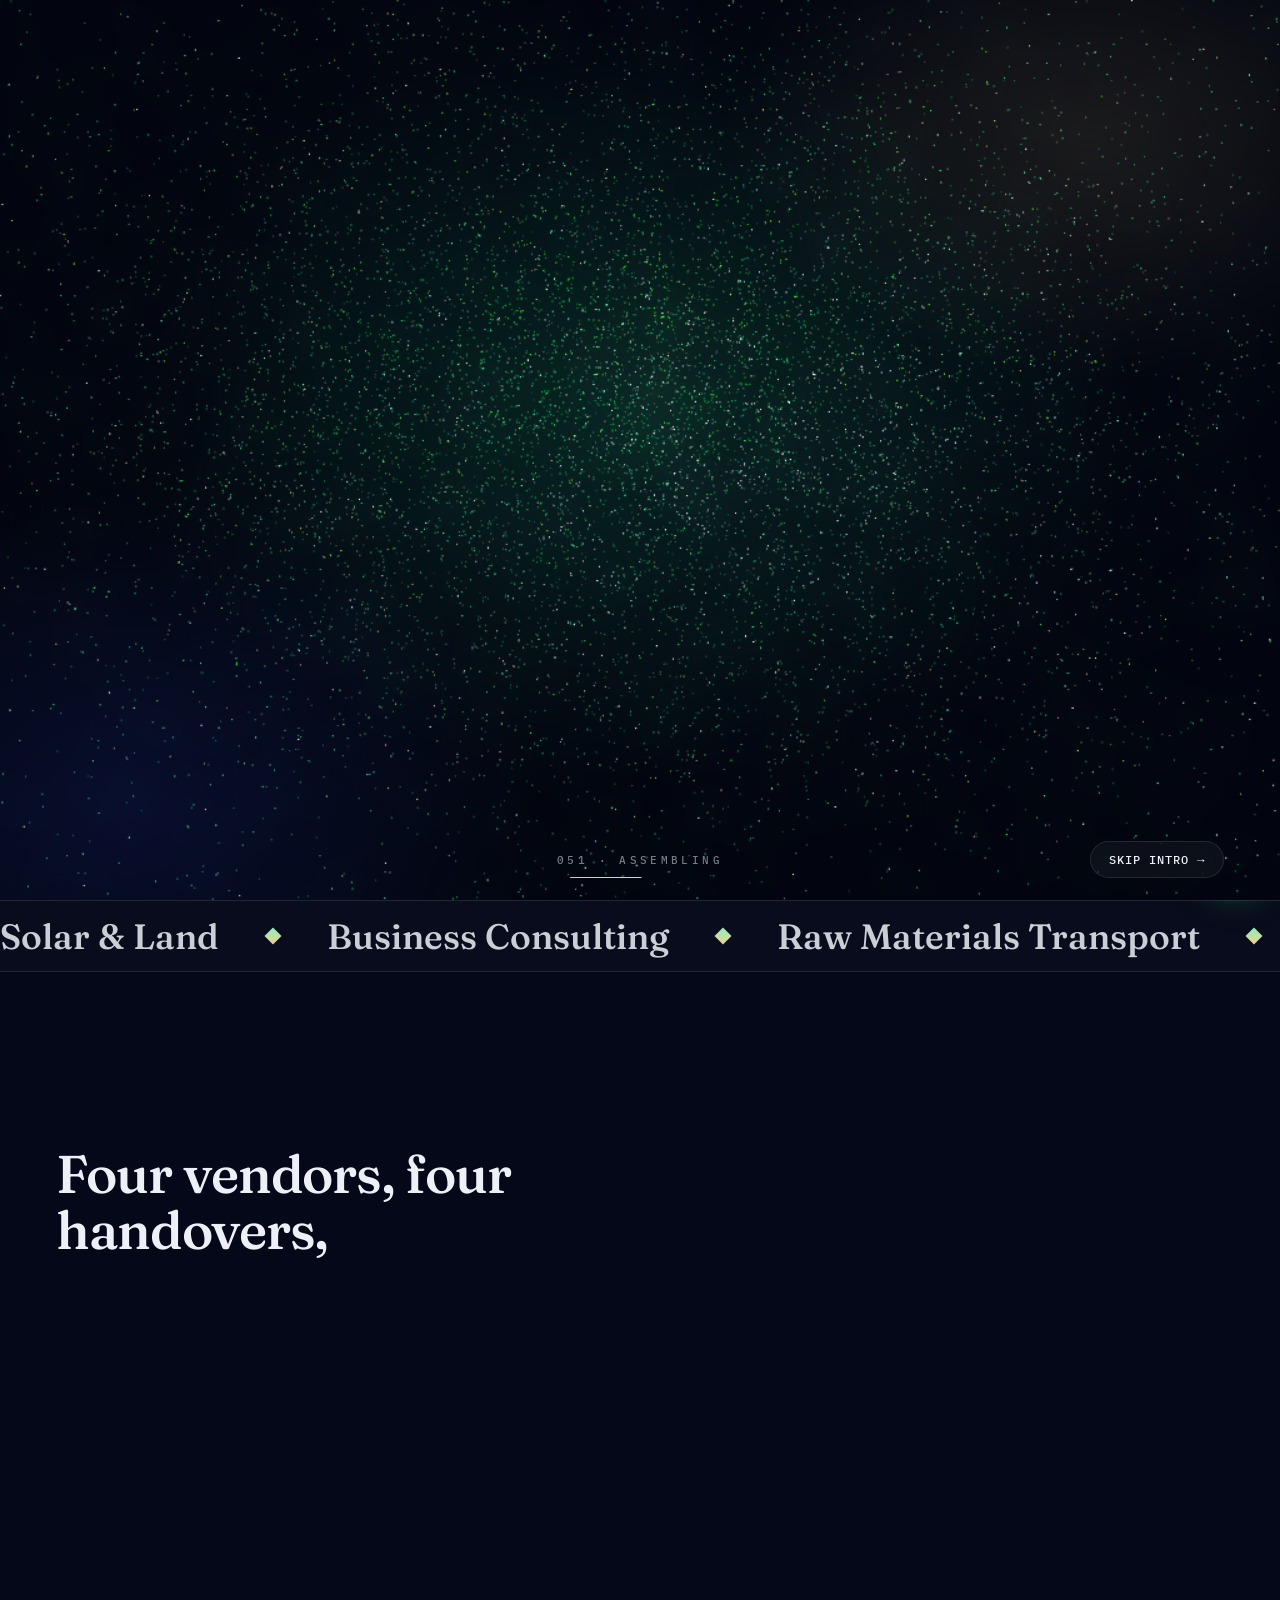
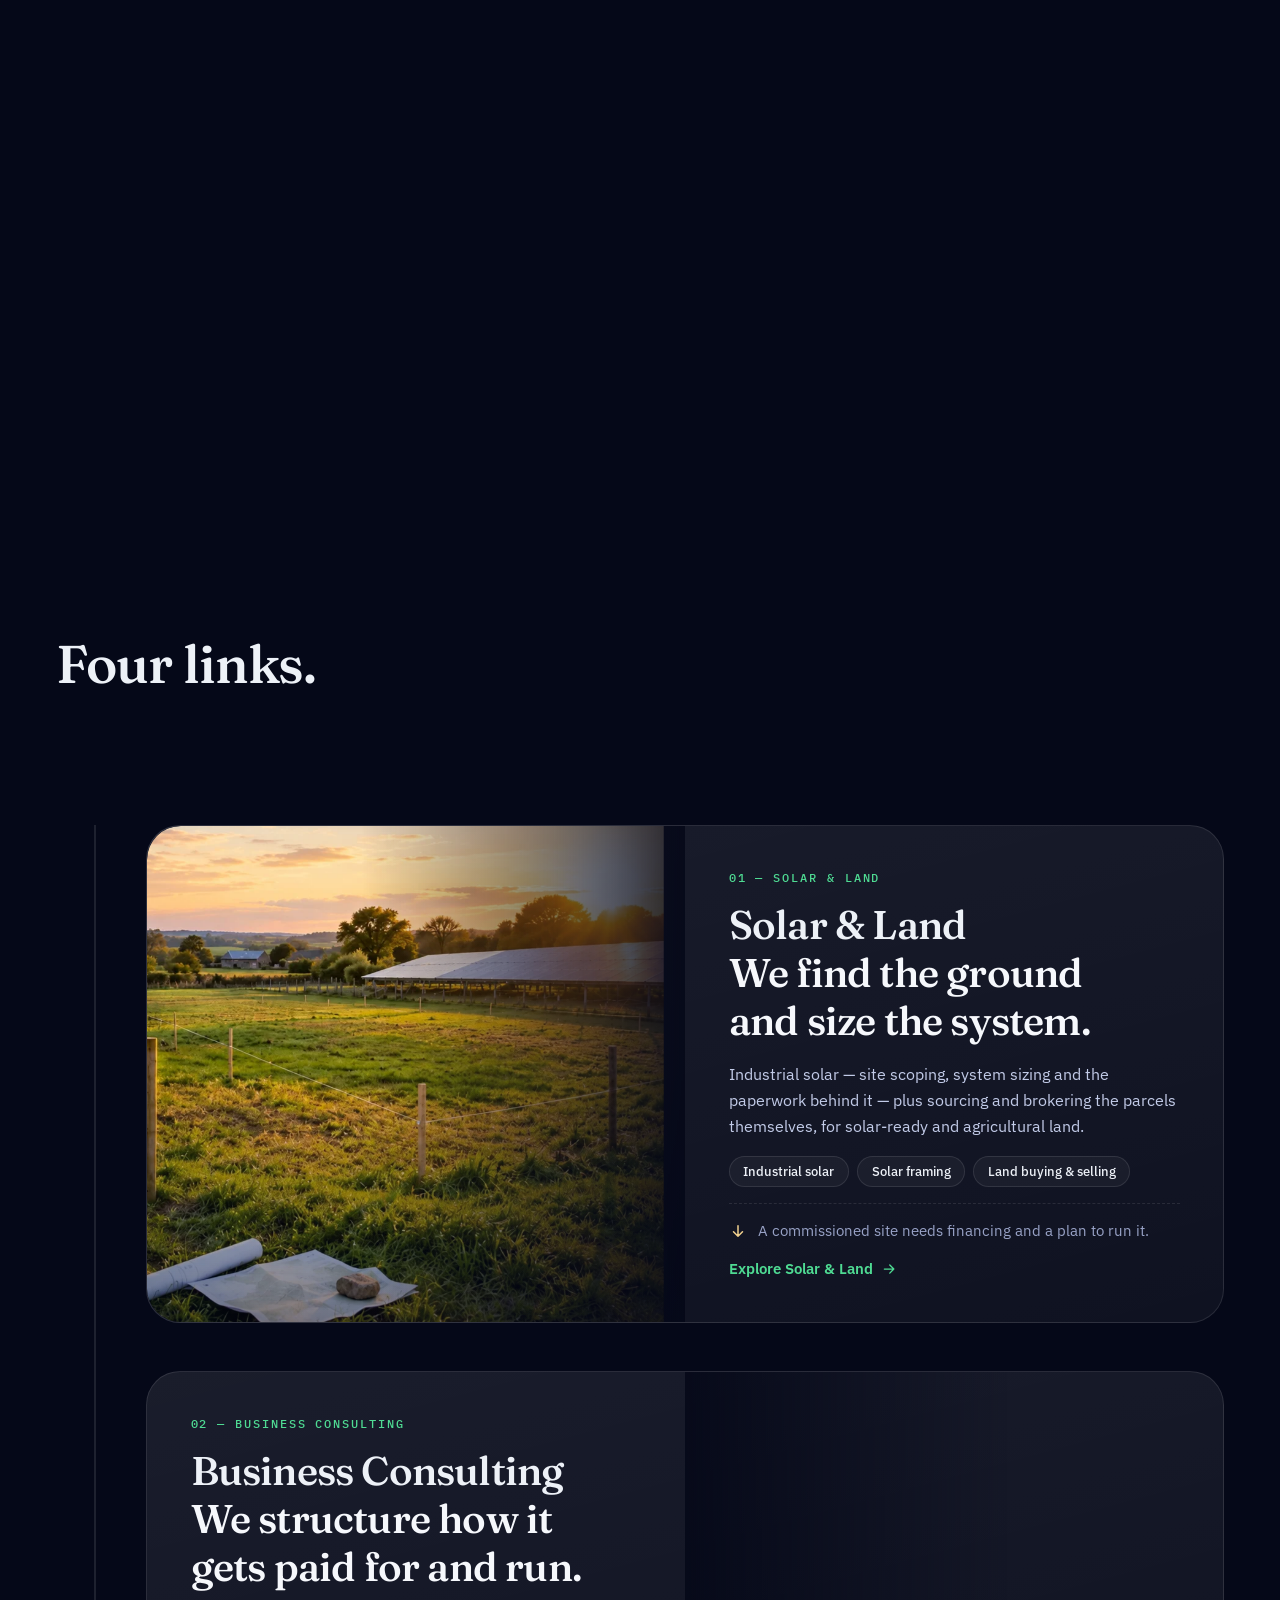
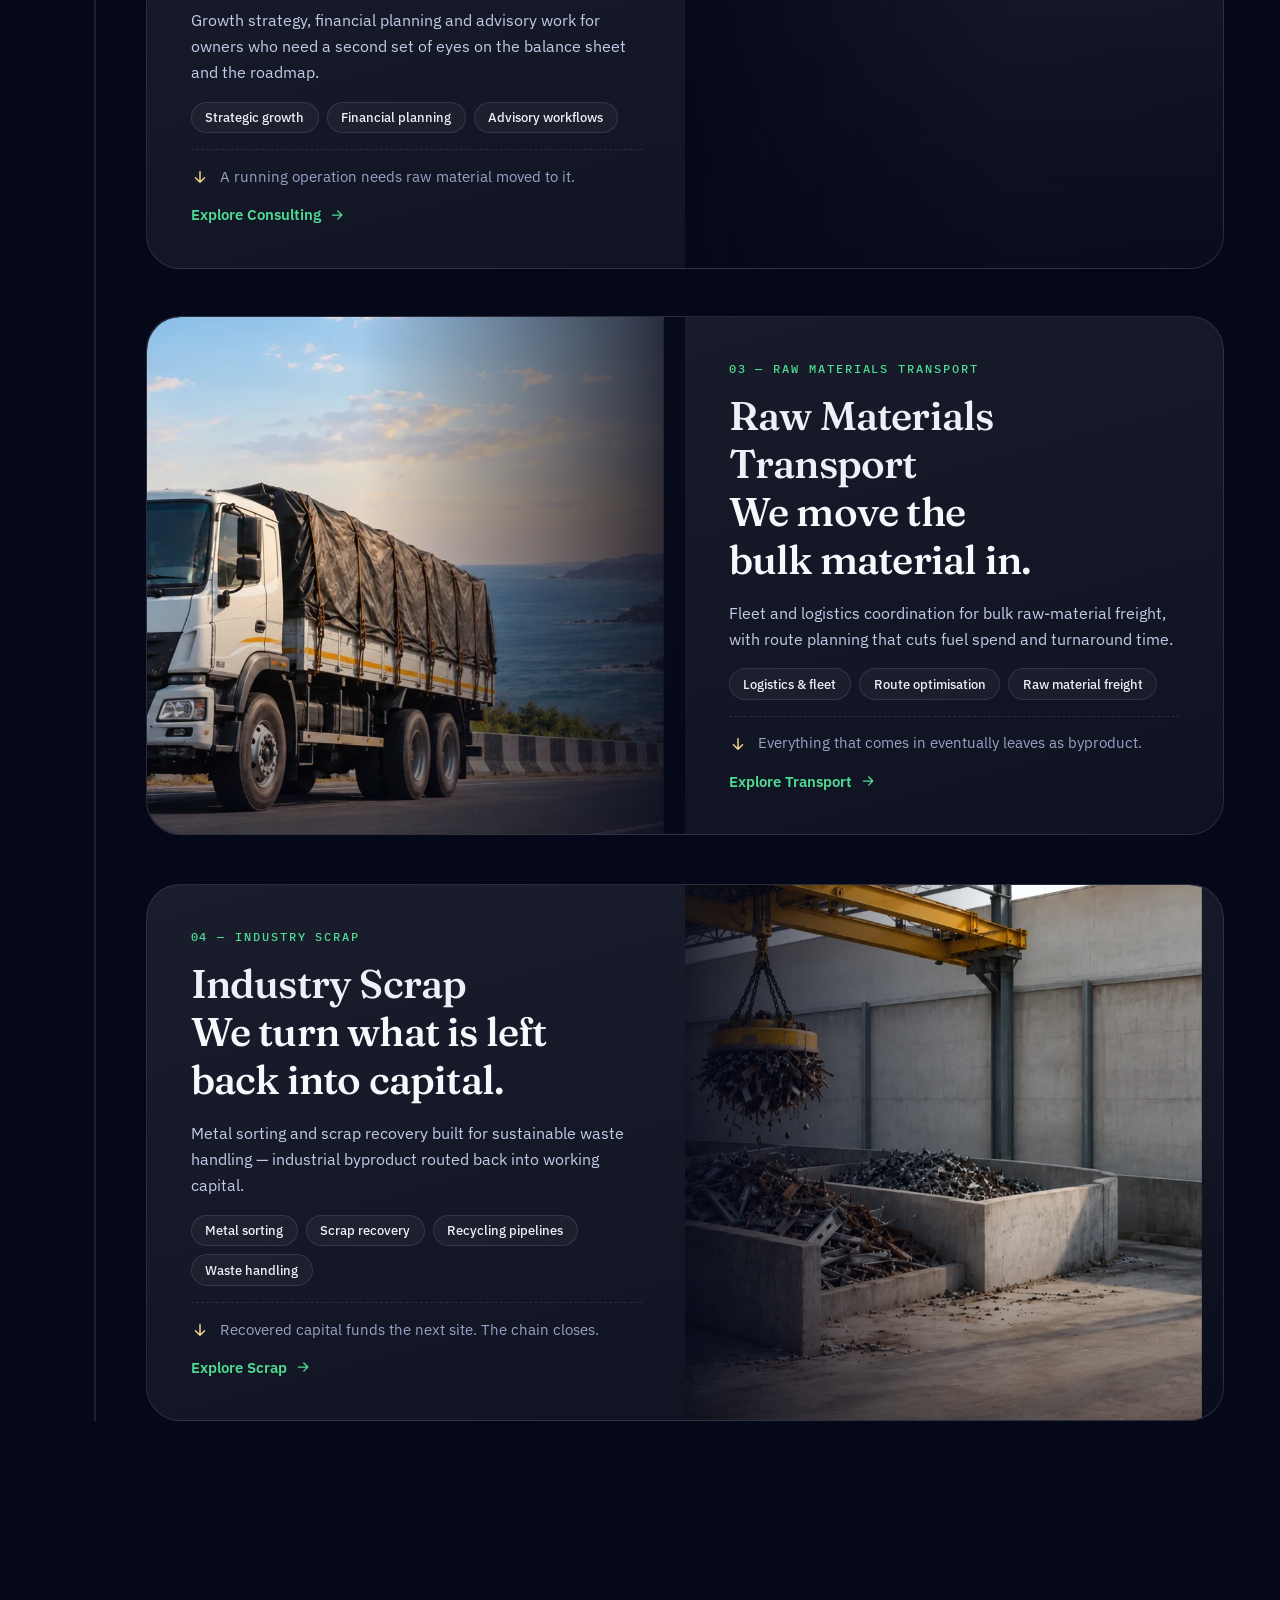
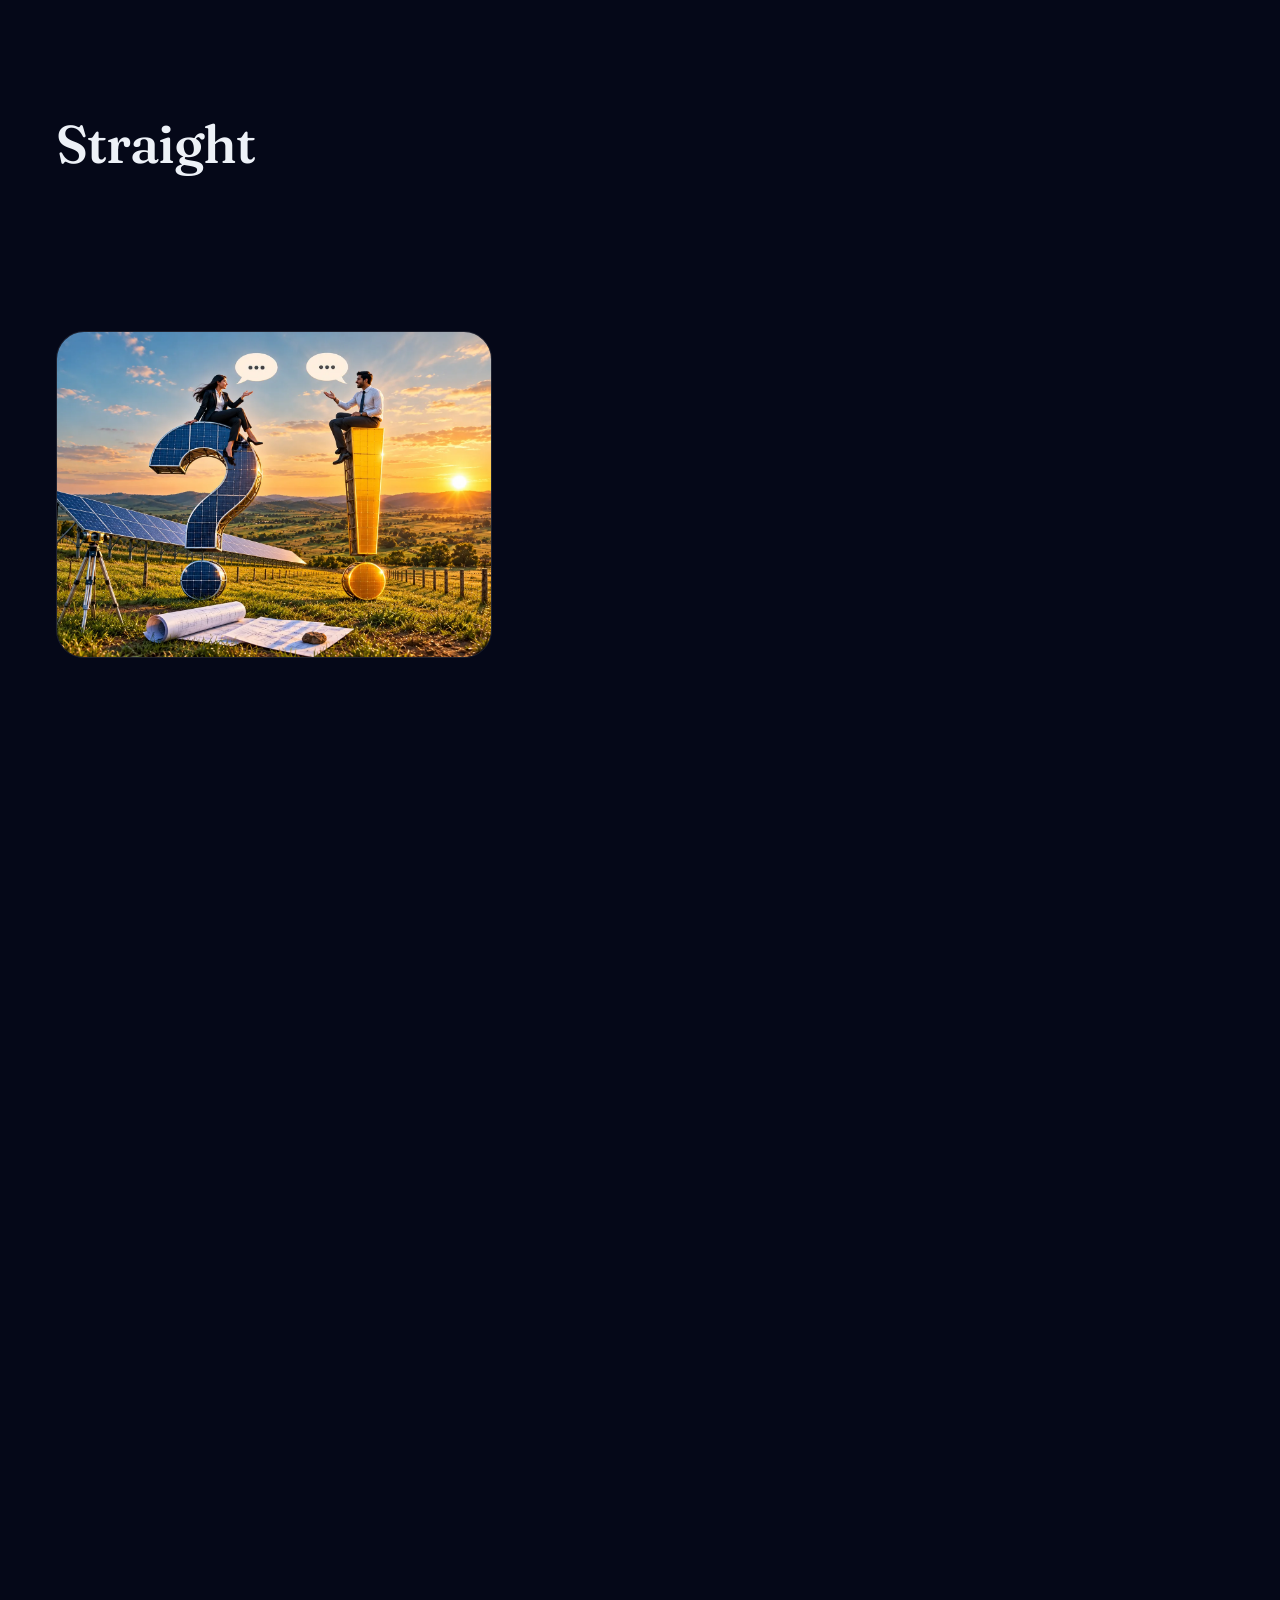
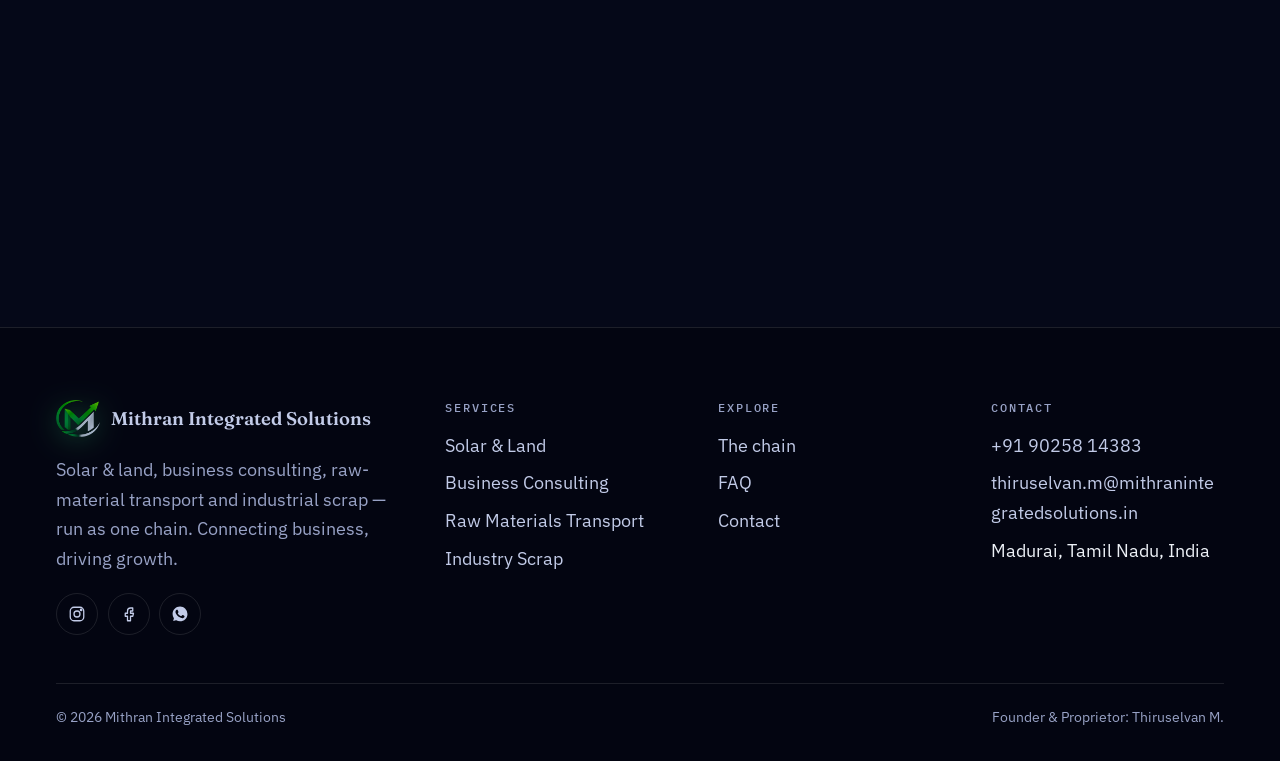
<file: index.html>
<!doctype html>
<html lang="en-IN">
<head>
<meta charset="UTF-8">
<meta name="viewport" content="width=device-width, initial-scale=1.0">
<title>Mithran Integrated Solutions — Solar, Land, Transport &amp; Scrap in Madurai</title>
<meta name="description" content="Mithran Integrated Solutions runs solar and land, business consulting, raw-material transport and industrial scrap recovery as one chain instead of four separate vendors. Based in Madurai, Tamil Nadu.">
<meta name="robots" content="index, follow, max-image-preview:large, max-snippet:-1, max-video-preview:-1">
<link rel="canonical" href="https://www.mithranintegratedsolutions.in/">
<link rel="alternate" hreflang="en-IN" href="https://www.mithranintegratedsolutions.in/">
<link rel="alternate" hreflang="x-default" href="https://www.mithranintegratedsolutions.in/">
<meta name="theme-color" content="#050818">
<meta name="author" content="Mithran Integrated Solutions">
<meta name="geo.region" content="IN-TN">
<meta name="geo.placename" content="Madurai">
<meta name="geo.position" content="9.9252;78.1198">
<meta name="ICBM" content="9.9252, 78.1198">
<meta property="og:type" content="website">
<meta property="og:site_name" content="Mithran Integrated Solutions">
<meta property="og:locale" content="en_IN">
<meta property="og:title" content="Mithran Integrated Solutions — Solar, Land, Transport &amp; Scrap in Madurai">
<meta property="og:description" content="Mithran Integrated Solutions runs solar and land, business consulting, raw-material transport and industrial scrap recovery as one chain instead of four separate vendors. Based in Madurai, Tamil Nadu.">
<meta property="og:url" content="https://www.mithranintegratedsolutions.in/">
<meta property="og:image" content="https://www.mithranintegratedsolutions.in/og-image.jpg">
<meta property="og:image:width" content="1200">
<meta property="og:image:height" content="630">
<meta property="og:image:alt" content="Mithran Integrated Solutions — solar & land, consulting, transport and scrap in Madurai">
<meta name="twitter:card" content="summary_large_image">
<meta name="twitter:title" content="Mithran Integrated Solutions — Solar, Land, Transport &amp; Scrap in Madurai">
<meta name="twitter:description" content="Mithran Integrated Solutions runs solar and land, business consulting, raw-material transport and industrial scrap recovery as one chain instead of four separate vendors. Based in Madurai, Tamil Nadu.">
<meta name="twitter:image" content="https://www.mithranintegratedsolutions.in/og-image.jpg">
<script type="application/ld+json">{"@context": "https://schema.org", "@graph": [{"@type": ["Organization", "ProfessionalService"], "@id": "https://www.mithranintegratedsolutions.in/#organization", "name": "Mithran Integrated Solutions", "alternateName": ["Mithran Integrated", "Mithran Solutions"], "url": "https://www.mithranintegratedsolutions.in/", "logo": {"@type": "ImageObject", "url": "https://www.mithranintegratedsolutions.in/assets/icons/icon-512.png", "width": 512, "height": 512}, "image": "https://www.mithranintegratedsolutions.in/og-image.jpg", "slogan": "Connecting Business, Driving Growth", "description": "Mithran Integrated Solutions runs solar and land, business consulting, raw-material transport and industrial scrap recovery as one chain instead of four separate vendors. Based in Madurai, Tamil Nadu.", "email": "thiruselvan.m@mithranintegratedsolutions.in", "telephone": "+919025814383", "address": {"@type": "PostalAddress", "addressLocality": "Madurai", "addressRegion": "Tamil Nadu", "addressCountry": "IN"}, "geo": {"@type": "GeoCoordinates", "latitude": 9.9252, "longitude": 78.1198}, "areaServed": [{"@type": "City", "name": "Madurai"}, {"@type": "State", "name": "Tamil Nadu"}, {"@type": "Country", "name": "India"}], "founder": {"@type": "Person", "name": "Thiruselvan M.", "jobTitle": "Founder & Proprietor"}, "contactPoint": [{"@type": "ContactPoint", "contactType": "sales", "telephone": "+919025814383", "email": "thiruselvan.m@mithranintegratedsolutions.in", "areaServed": "IN", "availableLanguage": ["English", "Tamil"]}], "sameAs": ["https://www.instagram.com/mithranintsolutions", "https://www.facebook.com/share/1Fgm7euzWz/"], "knowsAbout": ["Agricultural land brokerage", "Bulk freight logistics", "Business advisory", "Business consulting", "Financial planning", "Fleet coordination", "Industrial scrap recovery", "Industrial solar consulting", "Industrial waste handling", "Land buying and selling", "Metal sorting", "Raw material transport", "Route optimisation", "Scrap metal recycling", "Solar framing", "Solar site scoping and system sizing", "Solar-ready land brokerage", "Strategic growth planning"], "hasOfferCatalog": {"@type": "OfferCatalog", "name": "Services", "itemListElement": [{"@type": "Offer", "itemOffered": {"@type": "Service", "@id": "https://www.mithranintegratedsolutions.in/solar-land/#service", "name": "Solar & Land"}}, {"@type": "Offer", "itemOffered": {"@type": "Service", "@id": "https://www.mithranintegratedsolutions.in/business-consulting/#service", "name": "Business Consulting"}}, {"@type": "Offer", "itemOffered": {"@type": "Service", "@id": "https://www.mithranintegratedsolutions.in/transport/#service", "name": "Raw Materials Transport"}}, {"@type": "Offer", "itemOffered": {"@type": "Service", "@id": "https://www.mithranintegratedsolutions.in/scrap/#service", "name": "Industry Scrap"}}]}}, {"@type": "WebSite", "@id": "https://www.mithranintegratedsolutions.in/#website", "url": "https://www.mithranintegratedsolutions.in/", "name": "Mithran Integrated Solutions", "publisher": {"@id": "https://www.mithranintegratedsolutions.in/#organization"}, "inLanguage": "en-IN"}, {"@type": "WebPage", "@id": "https://www.mithranintegratedsolutions.in/#webpage", "url": "https://www.mithranintegratedsolutions.in/", "name": "Mithran Integrated Solutions — Solar, Land, Transport & Scrap in Madurai", "isPartOf": {"@id": "https://www.mithranintegratedsolutions.in/#website"}, "about": {"@id": "https://www.mithranintegratedsolutions.in/#organization"}, "description": "Mithran Integrated Solutions runs solar and land, business consulting, raw-material transport and industrial scrap recovery as one chain instead of four separate vendors. Based in Madurai, Tamil Nadu.", "inLanguage": "en-IN", "primaryImageOfPage": "https://www.mithranintegratedsolutions.in/og-image.jpg", "dateModified": "2026-10-20", "speakable": {"@type": "SpeakableSpecification", "cssSelector": ["h1", "#faq"]}}, {"@type": "FAQPage", "@id": "https://www.mithranintegratedsolutions.in/#faq", "mainEntity": [{"@type": "Question", "name": "What does Mithran Integrated Solutions do?", "acceptedAnswer": {"@type": "Answer", "text": "Mithran Integrated Solutions runs four connected lines of work: industrial solar and land, business consulting, raw-material transport, and industrial scrap recovery. They are offered as one chain so that a project does not lose time or money at the handovers between separate vendors."}}, {"@type": "Question", "name": "Where is Mithran Integrated Solutions based?", "acceptedAnswer": {"@type": "Answer", "text": "Mithran Integrated Solutions is based in Madurai, Tamil Nadu, India."}}, {"@type": "Question", "name": "Can I hire you for only one of the four services?", "acceptedAnswer": {"@type": "Answer", "text": "Yes. Each link stands on its own — you can take solar and land, consulting, transport or scrap recovery separately, or the whole chain. We will say honestly which parts we should run and which you already have covered."}}, {"@type": "Question", "name": "What kind of solar work do you do?", "acceptedAnswer": {"@type": "Answer", "text": "Industrial solar: site scoping, system sizing, solar framing and the paperwork behind it. We also source and broker the land itself, both solar-ready and agricultural parcels."}}, {"@type": "Question", "name": "Do you buy and sell land?", "acceptedAnswer": {"@type": "Answer", "text": "Yes. We source and broker land parcels, including solar-ready sites and agricultural land, as part of the solar and land vertical."}}, {"@type": "Question", "name": "What do you transport?", "acceptedAnswer": {"@type": "Answer", "text": "Bulk raw materials. We handle fleet and logistics coordination for raw-material freight, including route planning aimed at cutting fuel spend and turnaround time."}}, {"@type": "Question", "name": "Do you buy industrial scrap?", "acceptedAnswer": {"@type": "Answer", "text": "We handle metal sorting and scrap recovery, routing industrial byproduct back into working capital through recycling pipelines and sustainable waste handling."}}, {"@type": "Question", "name": "How do I contact Mithran Integrated Solutions?", "acceptedAnswer": {"@type": "Answer", "text": "WhatsApp or call +91 90258 14383, or email thiruselvan.m@mithranintegratedsolutions.in. Every contact button on the website opens a WhatsApp conversation with the message already written."}}]}]}</script>
<script>(function(){var r=document.documentElement;r.classList.add('js');try{if(sessionStorage.getItem('pt')==='1'){r.classList.add('pt-cover');sessionStorage.removeItem('pt')}}catch(e){}try{if(sessionStorage.getItem('mis-splash')!=='1')r.classList.add('splash-lock')}catch(e){r.classList.add('splash-lock')}})();</script>
<link rel="icon" type="image/png" href="assets/icons/favicon-64.png">
<link rel="apple-touch-icon" href="assets/icons/apple-touch-icon.png">
<link rel="manifest" href="manifest.webmanifest">
<link rel="stylesheet" href="assets/fonts.css">
<link rel="stylesheet" href="assets/ds.css">
</head>
<body>
<div id="splash" role="dialog" aria-label="Loading Mithran Integrated Solutions">
<canvas id="sp-c"></canvas><canvas id="sp-bloom"></canvas>
<div id="sp-wm"><b>Mithran</b><small>Integrated Solutions</small></div>
<div id="sp-pct"><span id="sp-pn">000</span> · ASSEMBLING<i id="sp-pb"></i></div>
<div id="sp-flash"></div>
<button type="button" class="sp-skip">Skip intro →</button>
</div>
<a class="skip-link" href="#main">Skip to content</a>
<div class="bg-nebula"></div><canvas id="ambient"></canvas><canvas id="ambient-bloom"></canvas><div class="grid-lines"></div><div class="cursor-light"></div>
<div class="pt" aria-hidden="true"><i></i><i></i><i></i><i></i><i></i><i></i></div>
<header class="hdr"><div class="hdr-in">
<a class="brand" href="./" aria-label="Mithran Integrated Solutions — home"><img src="assets/media/logo-mark.webp" alt="" width="44" height="38"><div><b>Mithran Integrated Solutions</b><small>Madurai · Tamil Nadu</small></div></a>
<nav class="nav" aria-label="Main"><a class="lnk" href="solar-land/">Solar &amp; Land</a><a class="lnk" href="business-consulting/">Consulting</a><a class="lnk" href="transport/">Transport</a><a class="lnk" href="scrap/">Scrap</a><a class="lnk" href="#faq">FAQ</a><a class="btn btn-primary btn-sm" data-mag href="https://wa.me/919025814383?text=Hello%20Mithran%20Integrated%20Solutions%2C%20I%27d%20like%20to%20know%20more%20about%20your%20services." target="_blank" rel="noopener">Talk to us <svg viewBox="0 0 24 24" fill="none" stroke="currentColor" stroke-width="2" stroke-linecap="round" stroke-linejoin="round" aria-hidden="true"><path d="M5 12h14M13 6l6 6-6 6"/></svg></a></nav>
<button class="burger" type="button" aria-label="Open menu" aria-expanded="false"><i></i><i></i><i></i></button>
</div></header>
<div class="mmenu" aria-label="Mobile menu"><a class="big" style="--i:0" href="solar-land/"><small>01</small>Solar &amp; Land</a><a class="big" style="--i:1" href="business-consulting/"><small>02</small>Business Consulting</a><a class="big" style="--i:2" href="transport/"><small>03</small>Raw Materials Transport</a><a class="big" style="--i:3" href="scrap/"><small>04</small>Industry Scrap</a><a class="big" style="--i:4" href="#faq"><small>05</small>FAQ</a><div class="quick"><a class="btn btn-primary" href="https://wa.me/919025814383?text=Hello%20Mithran%20Integrated%20Solutions%2C%20I%27d%20like%20to%20know%20more%20about%20your%20services." target="_blank" rel="noopener"><svg viewBox="0 0 24 24" fill="currentColor" aria-hidden="true"><path d="M17.47 14.38c-.3-.15-1.76-.87-2.03-.97-.27-.1-.47-.15-.67.15-.2.3-.77.97-.94 1.17-.17.2-.35.22-.65.07-.3-.15-1.26-.46-2.4-1.48-.89-.79-1.49-1.77-1.66-2.07-.17-.3-.02-.46.13-.61.13-.13.3-.35.45-.52.15-.17.2-.3.3-.5.1-.2.05-.37-.02-.52-.07-.15-.67-1.62-.92-2.22-.24-.58-.49-.5-.67-.51h-.57c-.2 0-.52.07-.8.37-.27.3-1.04 1.02-1.04 2.48 0 1.46 1.07 2.88 1.21 3.08.15.2 2.1 3.2 5.08 4.49.71.31 1.26.49 1.69.63.71.23 1.36.2 1.87.12.57-.08 1.76-.72 2-1.41.25-.69.25-1.29.17-1.41-.07-.12-.27-.2-.57-.35zM12.04 21.8a9.9 9.9 0 0 1-5.03-1.38l-.36-.21-3.74.98 1-3.65-.24-.37A9.86 9.86 0 0 1 2.1 11.9C2.1 6.4 6.55 1.95 12.05 1.95c2.65 0 5.14 1.03 7.01 2.91a9.82 9.82 0 0 1 2.9 7.01c0 5.5-4.46 9.93-9.92 9.93z"/></svg> WhatsApp us</a><a class="btn btn-ghost" href="tel:+919025814383"><svg viewBox="0 0 24 24" fill="none" stroke="currentColor" stroke-width="1.7" stroke-linecap="round" stroke-linejoin="round" aria-hidden="true"><path d="M22 16.9v3a2 2 0 0 1-2.2 2 19.8 19.8 0 0 1-8.6-3.1 19.5 19.5 0 0 1-6-6A19.8 19.8 0 0 1 2.1 4.2 2 2 0 0 1 4.1 2h3a2 2 0 0 1 2 1.7c.1 1 .4 1.9.7 2.8a2 2 0 0 1-.5 2.1L8 9.9a16 16 0 0 0 6 6l1.3-1.3a2 2 0 0 1 2.1-.4c.9.3 1.8.6 2.8.7a2 2 0 0 1 1.7 2z"/></svg> +91 90258 14383</a></div></div><main id="main">
<section class="hero"><div class="wrap hero-grid"><div>
<span class="pill-live rv"><i></i>Four verticals, one chain</span>
<h1 class="split display">We work the <span class="hl">whole chain,</span> not one link of it.</h1>
<p class="lead rv" style="--d:.15s">Mithran Integrated Solutions runs solar and land, business consulting, raw-material transport and industrial scrap recovery as one chain instead of four separate vendors. Based in Madurai, Tamil Nadu.</p>
<div class="cta-row rv" style="--d:.25s"><a class="btn btn-primary" data-mag href="https://wa.me/919025814383?text=Hello%20Mithran%20Integrated%20Solutions%2C%20I%27d%20like%20to%20know%20more%20about%20your%20services." target="_blank" rel="noopener"><svg viewBox="0 0 24 24" fill="currentColor" aria-hidden="true"><path d="M17.47 14.38c-.3-.15-1.76-.87-2.03-.97-.27-.1-.47-.15-.67.15-.2.3-.77.97-.94 1.17-.17.2-.35.22-.65.07-.3-.15-1.26-.46-2.4-1.48-.89-.79-1.49-1.77-1.66-2.07-.17-.3-.02-.46.13-.61.13-.13.3-.35.45-.52.15-.17.2-.3.3-.5.1-.2.05-.37-.02-.52-.07-.15-.67-1.62-.92-2.22-.24-.58-.49-.5-.67-.51h-.57c-.2 0-.52.07-.8.37-.27.3-1.04 1.02-1.04 2.48 0 1.46 1.07 2.88 1.21 3.08.15.2 2.1 3.2 5.08 4.49.71.31 1.26.49 1.69.63.71.23 1.36.2 1.87.12.57-.08 1.76-.72 2-1.41.25-.69.25-1.29.17-1.41-.07-.12-.27-.2-.57-.35zM12.04 21.8a9.9 9.9 0 0 1-5.03-1.38l-.36-.21-3.74.98 1-3.65-.24-.37A9.86 9.86 0 0 1 2.1 11.9C2.1 6.4 6.55 1.95 12.05 1.95c2.65 0 5.14 1.03 7.01 2.91a9.82 9.82 0 0 1 2.9 7.01c0 5.5-4.46 9.93-9.92 9.93z"/></svg> Start on WhatsApp</a><a class="btn btn-ghost" data-mag href="#chain">Explore the chain <svg viewBox="0 0 24 24" fill="none" stroke="currentColor" stroke-width="2" stroke-linecap="round" stroke-linejoin="round" aria-hidden="true"><path d="M5 12h14M13 6l6 6-6 6"/></svg></a></div>
<div class="hero-meta rv" style="--d:.35s"><span>Solar &amp; Land</span><span>Consulting</span><span>Transport</span><span>Scrap</span></div>
</div><div class="chain-viz"><svg viewBox="-20 -10 560 560" role="img" aria-label="Four linked services in a loop: Solar and Land, Consulting, Transport, Scrap">
<defs><linearGradient id="cvg" x1="0" y1="0" x2="1" y2="1"><stop offset="0" stop-color="#8EF0BD"/><stop offset="1" stop-color="#F0D08E"/></linearGradient>
<radialGradient id="cvc"><stop offset="0" stop-color="#2FBF71" stop-opacity=".35"/><stop offset="1" stop-color="#2FBF71" stop-opacity="0"/></radialGradient></defs>
<circle class="cv-ring" cx="260" cy="260" r="190"/><circle class="cv-ring" cx="260" cy="260" r="130" stroke-dasharray="2 8"/><circle cx="260" cy="260" r="120" fill="url(#cvc)"/>
<path id="orbit" class="cv-flow" d="M260 70 A190 190 0 0 1 450 260 A190 190 0 0 1 260 450 A190 190 0 0 1 70 260 A190 190 0 0 1 260 70"/>
<circle class="cv-flow alt" cx="260" cy="260" r="215" fill="none"/>
<circle class="cv-dot" r="6"><animateMotion dur="9s" repeatCount="indefinite"><mpath href="#orbit"/></animateMotion></circle>
<circle class="cv-dot" r="3.5" opacity=".7"><animateMotion dur="9s" begin="-4.5s" repeatCount="indefinite"><mpath href="#orbit"/></animateMotion></circle>
<image class="cv-core" href="assets/media/logo-mark.webp" x="190" y="203" width="140" height="120"/>
<g class="cv-node" tabindex="0" role="link" aria-label="Solar &amp; Land" data-go="#s1"><circle class="bg" cx="260" cy="70" r="46"/><g class="ic" transform="translate(243,53) scale(1.42)"><circle cx="12" cy="12" r="4"/><path d="M12 2v2M12 20v2M4.9 4.9l1.4 1.4M17.7 17.7l1.4 1.4M2 12h2M20 12h2M4.9 19.1l1.4-1.4M17.7 6.3l1.4-1.4"/></g><text x="260" y="138">Solar &amp; Land</text></g><g class="cv-node" tabindex="0" role="link" aria-label="Business Consulting" data-go="#s2"><circle class="bg" cx="450" cy="260" r="46"/><g class="ic" transform="translate(433,243) scale(1.42)"><path d="M3 3v18h18"/><path d="M7 15l4-4 3 3 6-7"/><path d="M16 7h4v4"/></g><text x="450" y="328">Consulting</text></g><g class="cv-node" tabindex="0" role="link" aria-label="Raw Materials Transport" data-go="#s3"><circle class="bg" cx="260" cy="450" r="46"/><g class="ic" transform="translate(243,433) scale(1.42)"><path d="M1 6h13v10H1z"/><path d="M14 9h4l4 4v3h-8"/><circle cx="6" cy="18" r="2"/><circle cx="17" cy="18" r="2"/></g><text x="260" y="518">Transport</text></g><g class="cv-node" tabindex="0" role="link" aria-label="Industry Scrap" data-go="#s4"><circle class="bg" cx="70" cy="260" r="46"/><g class="ic" transform="translate(53,243) scale(1.42)"><path d="M21 12a9 9 0 1 1-3-6.7"/><path d="M21 3v6h-6"/></g><text x="70" y="328">Scrap</text></g></svg></div></div><div class="scroll-cue" aria-hidden="true"><span>Scroll</span><i></i></div></section>
<div class="marquee" aria-hidden="true"><div class="mq-track"><span>Solar &amp; Land</span><span>Business Consulting</span><span>Raw Materials Transport</span><span>Industry Scrap</span><span>Solar &amp; Land</span><span>Business Consulting</span><span>Raw Materials Transport</span><span>Industry Scrap</span><span>Solar &amp; Land</span><span>Business Consulting</span><span>Raw Materials Transport</span><span>Industry Scrap</span><span>Solar &amp; Land</span><span>Business Consulting</span><span>Raw Materials Transport</span><span>Industry Scrap</span></div></div>

<section class="sec"><div class="wrap">
<div class="two-col"><div><span class="eyebrow gold rv">The problem</span><h2 class="split" style="margin-top:1rem">Four vendors, four handovers, <span class="hl">four places to lose money.</span></h2></div>
<p class="lead rv">Solar sites need land. Land deals need structuring. Materials need moving. What is left over needs sorting and recovery. Most projects hand each step to a different firm — and the money leaks at the handovers.</p></div>
<div class="leaks"><div class="leak card tilt rv" style="--d:0.0s"><b>Contract 01</b><p>A solar contractor with its own scope, timeline and price.</p></div><div class="leak card tilt rv" style="--d:0.08s"><b>Contract 02</b><p>A land agent who never sees the system design.</p></div><div class="leak card tilt rv" style="--d:0.16s"><b>Contract 03</b><p>A freight operator booked after the schedule has slipped.</p></div><div class="leak card tilt rv" style="--d:0.24s"><b>Contract 04</b><p>A scrap buyer who quotes only after the work is done.</p></div></div>
<p class="muted rv" style="margin-top:1.8rem;max-width:70ch">A separate solar contractor, land agent, freight operator and scrap buyer means four contracts, four timelines and nobody accountable for the gaps between them. The delays and the shortfalls almost always live in those gaps.</p>
<div class="panel rv" style="margin-top:2.4rem"><h3>One chain vs four separate vendors</h3>
<div class="compare"><div class="cmp"><h3>Four separate vendors</h3><ul><li>Four contracts</li><li>Four timelines</li><li>Nobody accountable for the gaps</li><li>Money leaks at every handover</li></ul></div>
<div class="cmp win"><h3>One Mithran chain</h3><ul><li>One accountable partner</li><li>Each link feeds the next</li><li>Take one link or the whole chain</li><li>Recovered capital funds the next site</li></ul></div></div></div>
</div></section>

<section class="sec chain" id="chain" style="padding-top:0"><div class="wrap" style="position:relative">
<div style="max-width:760px;margin-bottom:clamp(2.5rem,6vw,5rem)"><span class="eyebrow rv">How we work</span><h2 class="split" style="margin-top:1rem">Four links. <span class="hl">Each one feeds the next.</span></h2></div>
<div style="position:relative"><div class="chain-rail" aria-hidden="true"><b></b></div><div class="steps">
<article class="step card tilt" id="s1"><span class="step-pin" aria-hidden="true">01</span>
<div class="step-img"><img class="lazy" src="assets/media/farmland-solar.webp" alt="" loading="lazy" decoding="async"></div>
<div class="step-body"><span class="step-num">01 — Solar &amp; Land</span>
<h3><a href="solar-land/">Solar &amp; Land</a><strong>We find the ground and size the system.</strong></h3>
<p>Industrial solar — site scoping, system sizing and the paperwork behind it — plus sourcing and brokering the parcels themselves, for solar-ready and agricultural land.</p>
<ul class="chips"><li>Industrial solar</li><li>Solar framing</li><li>Land buying &amp; selling</li></ul>
<div class="next"><svg viewBox="0 0 24 24" fill="none" stroke="currentColor" stroke-width="2" stroke-linecap="round" stroke-linejoin="round" aria-hidden="true"><path d="M12 5v14M6 13l6 6 6-6"/></svg><span>A commissioned site needs financing and a plan to run it.</span></div>
<a class="link-arrow" href="solar-land/">Explore Solar &amp; Land <svg viewBox="0 0 24 24" fill="none" stroke="currentColor" stroke-width="2" stroke-linecap="round" stroke-linejoin="round" aria-hidden="true"><path d="M5 12h14M13 6l6 6-6 6"/></svg></a></div></article>
<article class="step card tilt" id="s2"><span class="step-pin" aria-hidden="true">02</span>
<div class="step-img"><img class="lazy" src="assets/media/office-consulting.webp" alt="" loading="lazy" decoding="async"></div>
<div class="step-body"><span class="step-num">02 — Business Consulting</span>
<h3><a href="business-consulting/">Business Consulting</a><strong>We structure how it gets paid for and run.</strong></h3>
<p>Growth strategy, financial planning and advisory work for owners who need a second set of eyes on the balance sheet and the roadmap.</p>
<ul class="chips"><li>Strategic growth</li><li>Financial planning</li><li>Advisory workflows</li></ul>
<div class="next"><svg viewBox="0 0 24 24" fill="none" stroke="currentColor" stroke-width="2" stroke-linecap="round" stroke-linejoin="round" aria-hidden="true"><path d="M12 5v14M6 13l6 6 6-6"/></svg><span>A running operation needs raw material moved to it.</span></div>
<a class="link-arrow" href="business-consulting/">Explore Consulting <svg viewBox="0 0 24 24" fill="none" stroke="currentColor" stroke-width="2" stroke-linecap="round" stroke-linejoin="round" aria-hidden="true"><path d="M5 12h14M13 6l6 6-6 6"/></svg></a></div></article>
<article class="step card tilt" id="s3"><span class="step-pin" aria-hidden="true">03</span>
<div class="step-img"><img class="lazy" src="assets/media/coastal-truck.webp" alt="" loading="lazy" decoding="async"></div>
<div class="step-body"><span class="step-num">03 — Raw Materials Transport</span>
<h3><a href="transport/">Raw Materials Transport</a><strong>We move the bulk material in.</strong></h3>
<p>Fleet and logistics coordination for bulk raw-material freight, with route planning that cuts fuel spend and turnaround time.</p>
<ul class="chips"><li>Logistics &amp; fleet</li><li>Route optimisation</li><li>Raw material freight</li></ul>
<div class="next"><svg viewBox="0 0 24 24" fill="none" stroke="currentColor" stroke-width="2" stroke-linecap="round" stroke-linejoin="round" aria-hidden="true"><path d="M12 5v14M6 13l6 6 6-6"/></svg><span>Everything that comes in eventually leaves as byproduct.</span></div>
<a class="link-arrow" href="transport/">Explore Transport <svg viewBox="0 0 24 24" fill="none" stroke="currentColor" stroke-width="2" stroke-linecap="round" stroke-linejoin="round" aria-hidden="true"><path d="M5 12h14M13 6l6 6-6 6"/></svg></a></div></article>
<article class="step card tilt" id="s4"><span class="step-pin" aria-hidden="true">04</span>
<div class="step-img"><img class="lazy" src="assets/media/scrap-yard.webp" alt="" loading="lazy" decoding="async"></div>
<div class="step-body"><span class="step-num">04 — Industry Scrap</span>
<h3><a href="scrap/">Industry Scrap</a><strong>We turn what is left back into capital.</strong></h3>
<p>Metal sorting and scrap recovery built for sustainable waste handling — industrial byproduct routed back into working capital.</p>
<ul class="chips"><li>Metal sorting</li><li>Scrap recovery</li><li>Recycling pipelines</li><li>Waste handling</li></ul>
<div class="next"><svg viewBox="0 0 24 24" fill="none" stroke="currentColor" stroke-width="2" stroke-linecap="round" stroke-linejoin="round" aria-hidden="true"><path d="M12 5v14M6 13l6 6 6-6"/></svg><span>Recovered capital funds the next site. The chain closes.</span></div>
<a class="link-arrow" href="scrap/">Explore Scrap <svg viewBox="0 0 24 24" fill="none" stroke="currentColor" stroke-width="2" stroke-linecap="round" stroke-linejoin="round" aria-hidden="true"><path d="M5 12h14M13 6l6 6-6 6"/></svg></a></div></article>
</div></div>
<div class="loop-note rv" style="margin-left:clamp(2.6rem,7vw,6rem)"><svg class="" viewBox="0 0 24 24" fill="none" stroke="currentColor" stroke-width="1.7" stroke-linecap="round" stroke-linejoin="round" aria-hidden="true"><path d="M21 12a9 9 0 1 1-3-6.7"/><path d="M21 3v6h-6"/></svg><p><strong>The chain closes.</strong> Recovered capital funds the next site — and the loop starts again.</p></div>
</div></section>

<section class="sec" id="faq" style="padding-top:0"><div class="wrap faq-grid">
<div class="faq-side"><span class="eyebrow rv">Frequently asked questions</span><h2 class="split">Straight <span class="hl">answers.</span></h2>
<p class="lead rv">Can't find yours? Message us on WhatsApp and we will reply directly.</p>
<img class="rv lazy" src="assets/media/faq-questions.webp" alt="" loading="lazy" decoding="async"></div>
<div class="faq rv"><details open><summary><h3 style="font:inherit;letter-spacing:inherit">What does Mithran Integrated Solutions do?</h3><i></i></summary><div class="ans">Mithran Integrated Solutions runs four connected lines of work: industrial solar and land, business consulting, raw-material transport, and industrial scrap recovery. They are offered as one chain so that a project does not lose time or money at the handovers between separate vendors.</div></details><details><summary><h3 style="font:inherit;letter-spacing:inherit">Where is Mithran Integrated Solutions based?</h3><i></i></summary><div class="ans">Mithran Integrated Solutions is based in Madurai, Tamil Nadu, India.</div></details><details><summary><h3 style="font:inherit;letter-spacing:inherit">Can I hire you for only one of the four services?</h3><i></i></summary><div class="ans">Yes. Each link stands on its own — you can take solar and land, consulting, transport or scrap recovery separately, or the whole chain. We will say honestly which parts we should run and which you already have covered.</div></details><details><summary><h3 style="font:inherit;letter-spacing:inherit">What kind of solar work do you do?</h3><i></i></summary><div class="ans">Industrial solar: site scoping, system sizing, solar framing and the paperwork behind it. We also source and broker the land itself, both solar-ready and agricultural parcels.</div></details><details><summary><h3 style="font:inherit;letter-spacing:inherit">Do you buy and sell land?</h3><i></i></summary><div class="ans">Yes. We source and broker land parcels, including solar-ready sites and agricultural land, as part of the solar and land vertical.</div></details><details><summary><h3 style="font:inherit;letter-spacing:inherit">What do you transport?</h3><i></i></summary><div class="ans">Bulk raw materials. We handle fleet and logistics coordination for raw-material freight, including route planning aimed at cutting fuel spend and turnaround time.</div></details><details><summary><h3 style="font:inherit;letter-spacing:inherit">Do you buy industrial scrap?</h3><i></i></summary><div class="ans">We handle metal sorting and scrap recovery, routing industrial byproduct back into working capital through recycling pipelines and sustainable waste handling.</div></details><details><summary><h3 style="font:inherit;letter-spacing:inherit">How do I contact Mithran Integrated Solutions?</h3><i></i></summary><div class="ans">WhatsApp or call +91 90258 14383, or email thiruselvan.m@mithranintegratedsolutions.in. Every contact button on the website opens a WhatsApp conversation with the message already written.</div></details></div></div></section>
<section class="sec" id="contact"><div class="wrap"><div class="contact-card rv">
<div class="contact-grid"><div>
<span class="eyebrow gold">Contact Mithran Integrated Solutions</span>
<h2>Let's close <span class="grad-em">your chain.</span></h2>
<p class="lead">One conversation. Tell us which link you need — or the whole chain — and we will say honestly what we should run and what you already have covered.</p>
<div class="c-list">
<a class="c-item" href="tel:+919025814383"><svg viewBox="0 0 24 24" fill="none" stroke="currentColor" stroke-width="1.7" stroke-linecap="round" stroke-linejoin="round" aria-hidden="true"><path d="M22 16.9v3a2 2 0 0 1-2.2 2 19.8 19.8 0 0 1-8.6-3.1 19.5 19.5 0 0 1-6-6A19.8 19.8 0 0 1 2.1 4.2 2 2 0 0 1 4.1 2h3a2 2 0 0 1 2 1.7c.1 1 .4 1.9.7 2.8a2 2 0 0 1-.5 2.1L8 9.9a16 16 0 0 0 6 6l1.3-1.3a2 2 0 0 1 2.1-.4c.9.3 1.8.6 2.8.7a2 2 0 0 1 1.7 2z"/></svg><div><small>WhatsApp or call</small><span>+91 90258 14383</span></div></a>
<a class="c-item" href="mailto:thiruselvan.m@mithranintegratedsolutions.in"><svg viewBox="0 0 24 24" fill="none" stroke="currentColor" stroke-width="1.7" stroke-linecap="round" stroke-linejoin="round" aria-hidden="true"><rect x="2" y="4" width="20" height="16" rx="2"/><path d="M22 7l-10 6L2 7"/></svg><div><small>Email</small><span>thiruselvan.m@mithranintegratedsolutions.in</span></div></a>
<div class="c-item"><svg viewBox="0 0 24 24" fill="none" stroke="currentColor" stroke-width="1.7" stroke-linecap="round" stroke-linejoin="round" aria-hidden="true"><path d="M20 10c0 6-8 12-8 12S4 16 4 10a8 8 0 0 1 16 0z"/><circle cx="12" cy="10" r="3"/></svg><div><small>Based in</small><span>Madurai, Tamil Nadu, India</span></div></div>
</div></div>
<form class="form" data-wa>
<div class="field"><input id="f-n" name="name" placeholder=" " required autocomplete="name"><label for="f-n">Your name</label></div>
<div class="row"><div class="field"><input id="f-p" name="phone" type="tel" placeholder=" " autocomplete="tel"><label for="f-p">Phone</label></div>
<div class="field"><select id="f-t" name="topic"><option>The whole chain</option><option>Solar &amp; Land</option><option>Business Consulting</option><option>Raw Materials Transport</option><option>Industry Scrap</option></select><label for="f-t">Interested in</label></div></div>
<div class="field"><textarea id="f-m" name="message" placeholder=" "></textarea><label for="f-m">Tell us about your project</label></div>
<button class="btn btn-primary" data-mag type="submit"><svg viewBox="0 0 24 24" fill="currentColor" aria-hidden="true"><path d="M17.47 14.38c-.3-.15-1.76-.87-2.03-.97-.27-.1-.47-.15-.67.15-.2.3-.77.97-.94 1.17-.17.2-.35.22-.65.07-.3-.15-1.26-.46-2.4-1.48-.89-.79-1.49-1.77-1.66-2.07-.17-.3-.02-.46.13-.61.13-.13.3-.35.45-.52.15-.17.2-.3.3-.5.1-.2.05-.37-.02-.52-.07-.15-.67-1.62-.92-2.22-.24-.58-.49-.5-.67-.51h-.57c-.2 0-.52.07-.8.37-.27.3-1.04 1.02-1.04 2.48 0 1.46 1.07 2.88 1.21 3.08.15.2 2.1 3.2 5.08 4.49.71.31 1.26.49 1.69.63.71.23 1.36.2 1.87.12.57-.08 1.76-.72 2-1.41.25-.69.25-1.29.17-1.41-.07-.12-.27-.2-.57-.35zM12.04 21.8a9.9 9.9 0 0 1-5.03-1.38l-.36-.21-3.74.98 1-3.65-.24-.37A9.86 9.86 0 0 1 2.1 11.9C2.1 6.4 6.55 1.95 12.05 1.95c2.65 0 5.14 1.03 7.01 2.91a9.82 9.82 0 0 1 2.9 7.01c0 5.5-4.46 9.93-9.92 9.93z"/></svg> Send via WhatsApp</button>
<small>Your request is emailed to our team and opened in WhatsApp, so you can message us directly too.</small></form>
</div></div></div></section>
</main>
<footer class="ftr"><div class="wrap"><div class="ftr-grid">
<div><a class="brand" href="./"><img src="assets/media/logo-mark.webp" alt="" width="44" height="38"><div><b>Mithran Integrated Solutions</b></div></a>
<p class="muted" style="margin-top:1.1rem;max-width:38ch">Solar &amp; land, business consulting, raw-material transport and industrial scrap — run as one chain. Connecting business, driving growth.</p>
<div class="socials"><a href="https://www.instagram.com/mithranintsolutions" aria-label="Instagram" target="_blank" rel="noopener"><svg viewBox="0 0 24 24" fill="none" stroke="currentColor" stroke-width="1.7" stroke-linecap="round" stroke-linejoin="round" aria-hidden="true"><rect x="3" y="3" width="18" height="18" rx="5"/><circle cx="12" cy="12" r="4"/><circle cx="17.5" cy="6.5" r="1" fill="currentColor"/></svg></a><a href="https://www.facebook.com/share/1Fgm7euzWz/" aria-label="Facebook" target="_blank" rel="noopener"><svg viewBox="0 0 24 24" fill="none" stroke="currentColor" stroke-width="1.7" stroke-linecap="round" stroke-linejoin="round" aria-hidden="true"><path d="M14 8h3V4h-3a4 4 0 0 0-4 4v3H7v4h3v6h4v-6h3l1-4h-4V8z"/></svg></a><a href="https://wa.me/919025814383?text=Hello%20Mithran%20Integrated%20Solutions%2C%20I%27d%20like%20to%20know%20more%20about%20your%20services." aria-label="WhatsApp" target="_blank" rel="noopener"><svg viewBox="0 0 24 24" fill="currentColor" aria-hidden="true"><path d="M17.47 14.38c-.3-.15-1.76-.87-2.03-.97-.27-.1-.47-.15-.67.15-.2.3-.77.97-.94 1.17-.17.2-.35.22-.65.07-.3-.15-1.26-.46-2.4-1.48-.89-.79-1.49-1.77-1.66-2.07-.17-.3-.02-.46.13-.61.13-.13.3-.35.45-.52.15-.17.2-.3.3-.5.1-.2.05-.37-.02-.52-.07-.15-.67-1.62-.92-2.22-.24-.58-.49-.5-.67-.51h-.57c-.2 0-.52.07-.8.37-.27.3-1.04 1.02-1.04 2.48 0 1.46 1.07 2.88 1.21 3.08.15.2 2.1 3.2 5.08 4.49.71.31 1.26.49 1.69.63.71.23 1.36.2 1.87.12.57-.08 1.76-.72 2-1.41.25-.69.25-1.29.17-1.41-.07-.12-.27-.2-.57-.35zM12.04 21.8a9.9 9.9 0 0 1-5.03-1.38l-.36-.21-3.74.98 1-3.65-.24-.37A9.86 9.86 0 0 1 2.1 11.9C2.1 6.4 6.55 1.95 12.05 1.95c2.65 0 5.14 1.03 7.01 2.91a9.82 9.82 0 0 1 2.9 7.01c0 5.5-4.46 9.93-9.92 9.93z"/></svg></a></div></div>
<div><h4>Services</h4><ul><li><a href="solar-land/">Solar &amp; Land</a></li><li><a href="business-consulting/">Business Consulting</a></li><li><a href="transport/">Raw Materials Transport</a></li><li><a href="scrap/">Industry Scrap</a></li></ul></div>
<div><h4>Explore</h4><ul><li><a href="#chain">The chain</a></li><li><a href="#faq">FAQ</a></li><li><a href="#contact">Contact</a></li></ul></div>
<div><h4>Contact</h4><ul><li><a href="tel:+919025814383">+91 90258 14383</a></li><li><a href="mailto:thiruselvan.m@mithranintegratedsolutions.in">thiruselvan.m@mithranintegratedsolutions.in</a></li><li>Madurai, Tamil Nadu, India</li></ul></div>
</div><div class="ftr-bottom"><span>© 2026 Mithran Integrated Solutions</span><span>Founder &amp; Proprietor: Thiruselvan M.</span></div></div></footer>
<a class="wa-float" href="https://wa.me/919025814383?text=Hello%20Mithran%20Integrated%20Solutions%2C%20I%27d%20like%20to%20know%20more%20about%20your%20services." target="_blank" rel="noopener" aria-label="Chat on WhatsApp"><svg viewBox="0 0 24 24" fill="currentColor" aria-hidden="true"><path d="M17.47 14.38c-.3-.15-1.76-.87-2.03-.97-.27-.1-.47-.15-.67.15-.2.3-.77.97-.94 1.17-.17.2-.35.22-.65.07-.3-.15-1.26-.46-2.4-1.48-.89-.79-1.49-1.77-1.66-2.07-.17-.3-.02-.46.13-.61.13-.13.3-.35.45-.52.15-.17.2-.3.3-.5.1-.2.05-.37-.02-.52-.07-.15-.67-1.62-.92-2.22-.24-.58-.49-.5-.67-.51h-.57c-.2 0-.52.07-.8.37-.27.3-1.04 1.02-1.04 2.48 0 1.46 1.07 2.88 1.21 3.08.15.2 2.1 3.2 5.08 4.49.71.31 1.26.49 1.69.63.71.23 1.36.2 1.87.12.57-.08 1.76-.72 2-1.41.25-.69.25-1.29.17-1.41-.07-.12-.27-.2-.57-.35zM12.04 21.8a9.9 9.9 0 0 1-5.03-1.38l-.36-.21-3.74.98 1-3.65-.24-.37A9.86 9.86 0 0 1 2.1 11.9C2.1 6.4 6.55 1.95 12.05 1.95c2.65 0 5.14 1.03 7.01 2.91a9.82 9.82 0 0 1 2.9 7.01c0 5.5-4.46 9.93-9.92 9.93z"/></svg></a>
<script src="assets/ds-particles.js"></script>
<script src="assets/ds.js"></script>
<script>
(function(){
var amb=function(){MisParticles({canvas:document.getElementById("ambient"),bloom:document.getElementById("ambient-bloom"),splash:false,intensity:1.1})};
var r=document.documentElement, splash=document.getElementById("splash"), ambStarted=false;
var reduce=matchMedia("(prefers-reduced-motion: reduce)").matches, seen=false;
try{seen=sessionStorage.getItem("mis-splash")==="1"}catch(e){}
function go(){ if(ambStarted)return; ambStarted=true; amb(); }
if(seen||reduce){ splash.remove(); r.classList.remove("splash-lock"); go(); MisSite.start(); return; }
var sp=MisParticles({canvas:document.getElementById("sp-c"),bloom:document.getElementById("sp-bloom"),logo:"assets/media/logo-mark.webp",splash:true,wordmark:document.getElementById("sp-wm"),pct:document.getElementById("sp-pn"),bar:document.getElementById("sp-pb"),
  onBurst:function(){ try{sessionStorage.setItem("mis-splash","1")}catch(e){} splash.classList.add("burst"); setTimeout(function(){splash.classList.add("fade");r.classList.remove("splash-lock");go();MisSite.start();},520); },
  onDone:function(){ sp.stop(); splash.classList.add("gone"); } });
splash.querySelector(".sp-skip").addEventListener("click",function(){sp.skip()});
addEventListener("keydown",function(e){if(e.key==="Escape")sp.skip()});
})();
</script>
</body>
</html>
</file>
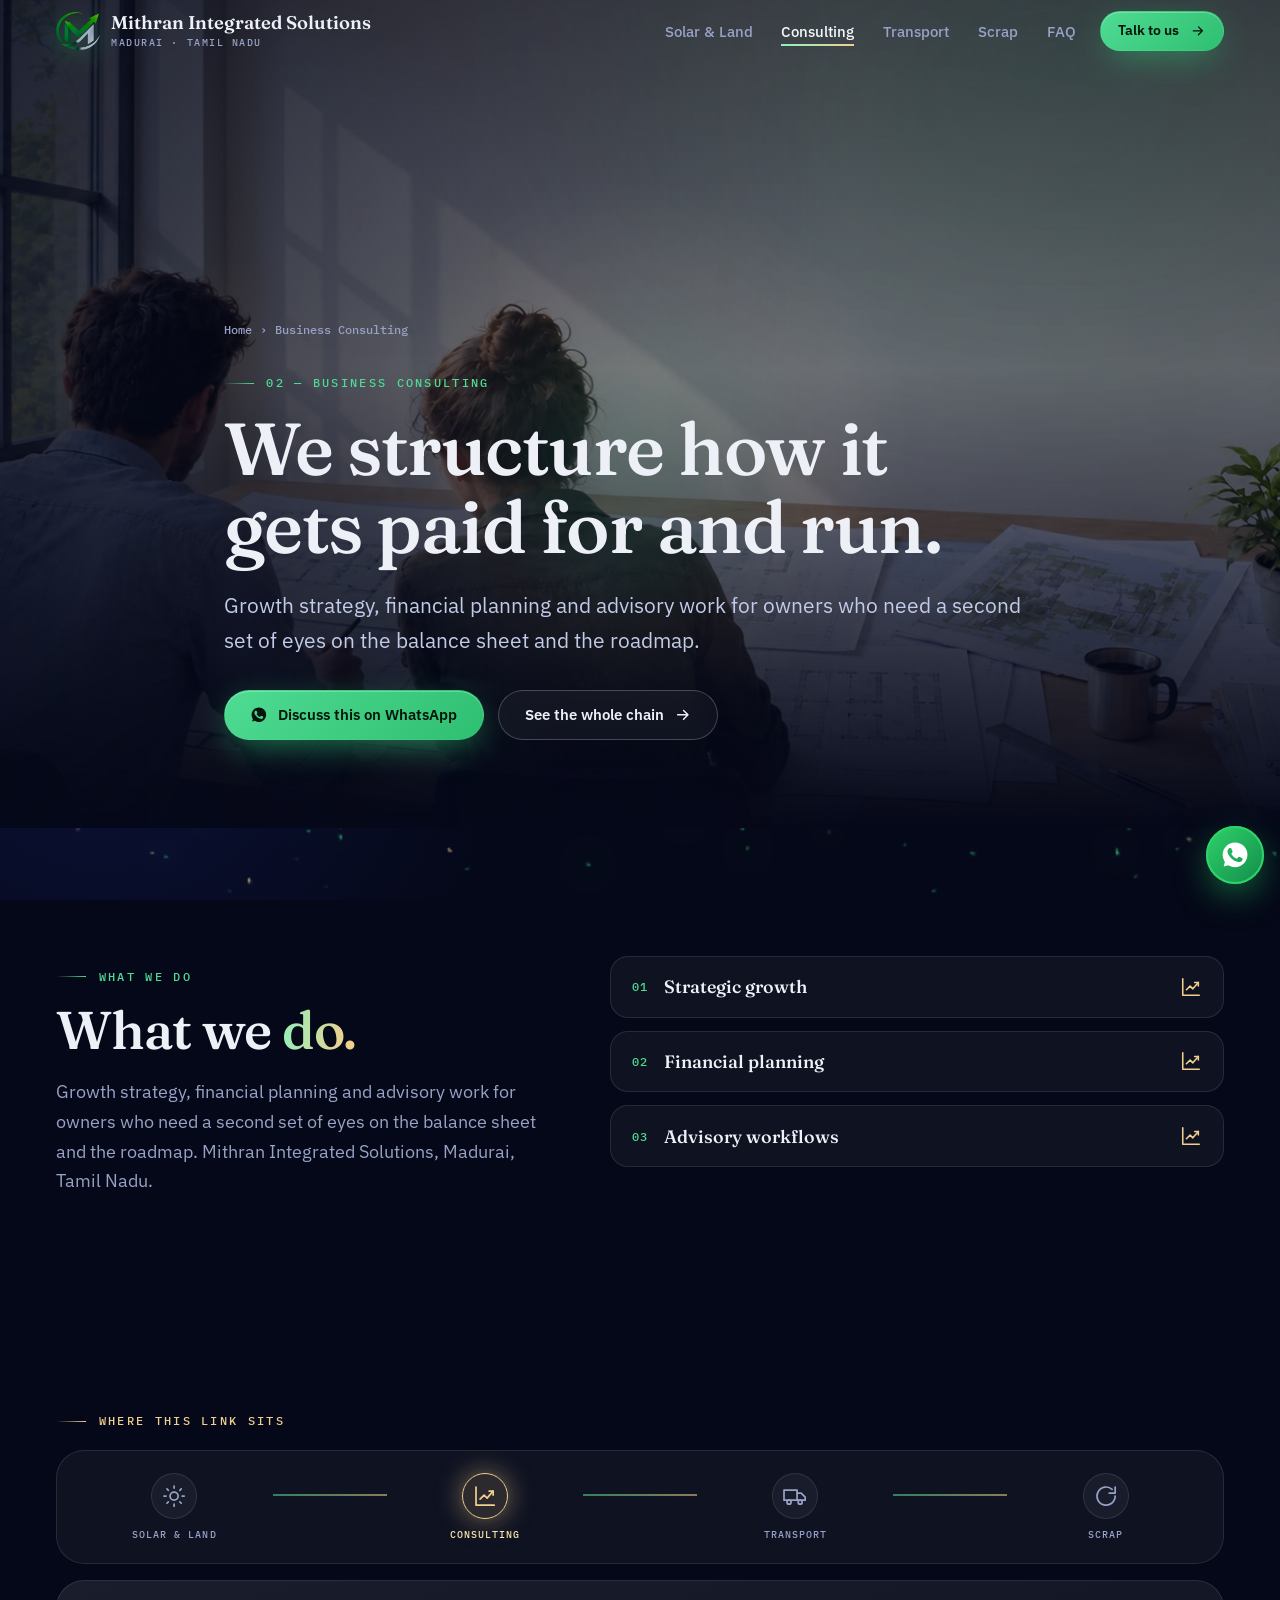
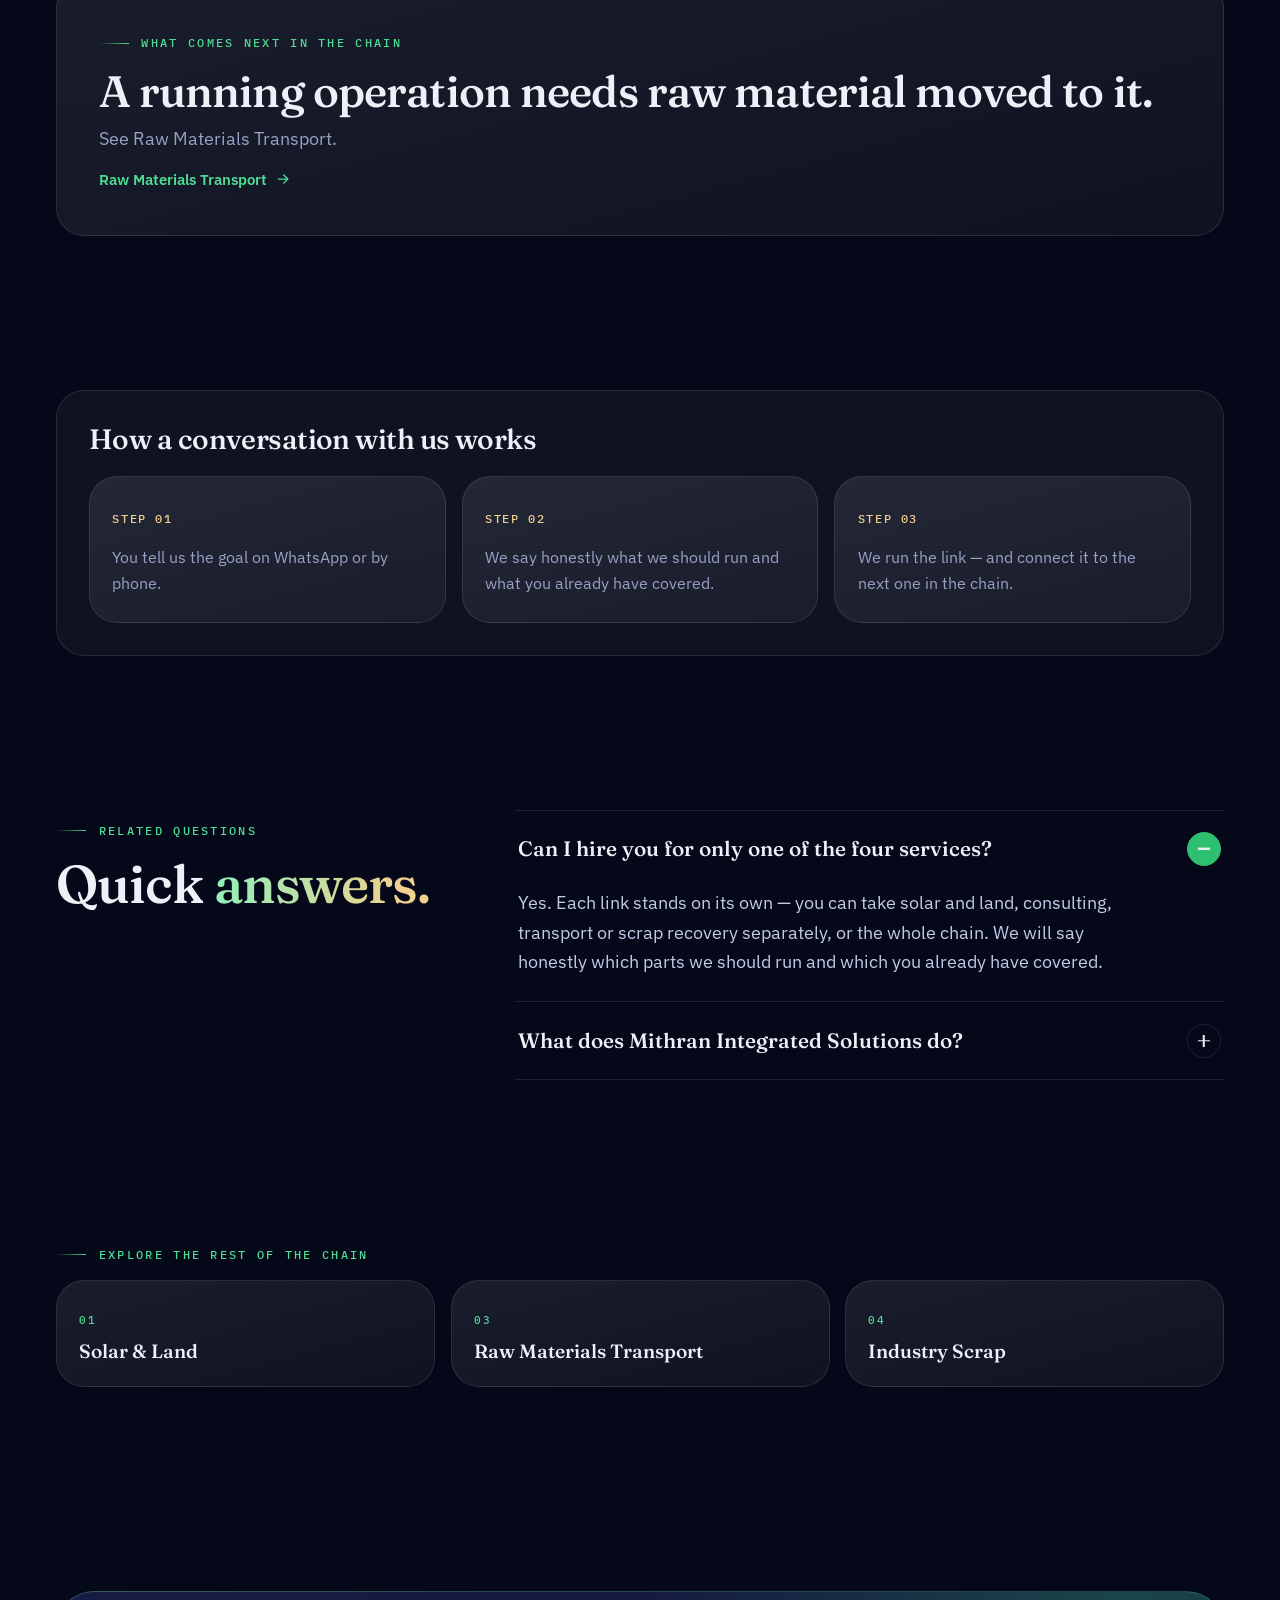
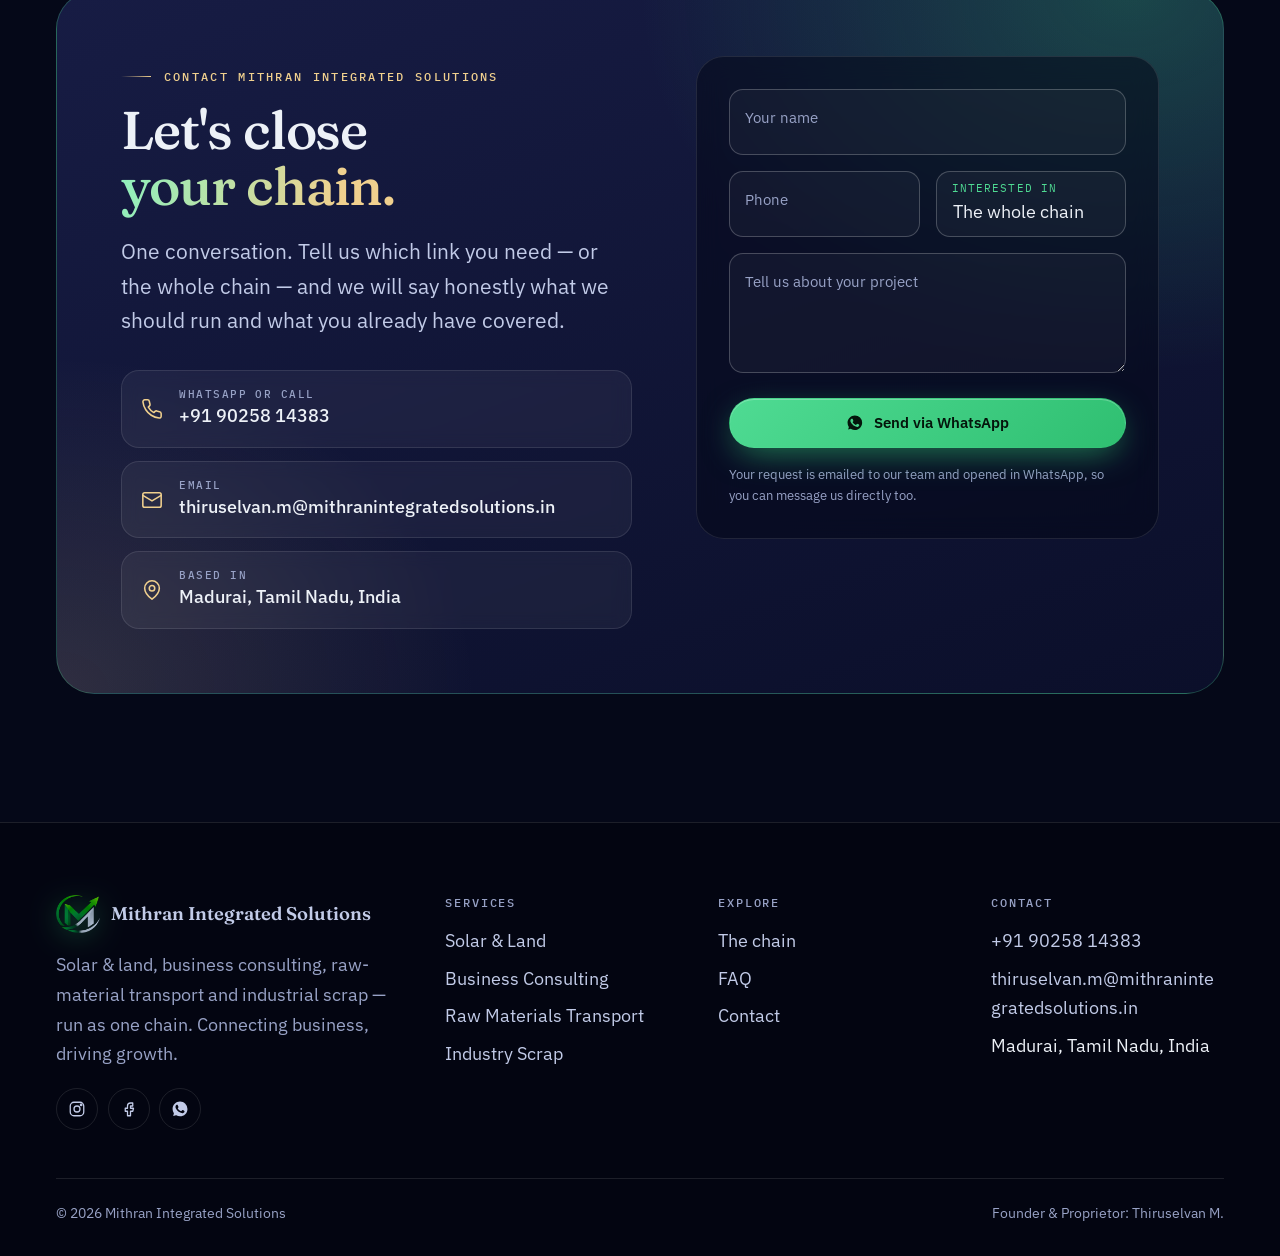
<file: business-consulting/index.html>
<!doctype html>
<html lang="en-IN">
<head>
<meta charset="UTF-8">
<meta name="viewport" content="width=device-width, initial-scale=1.0">
<title>Business Consulting in Madurai | Mithran Integrated Solutions</title>
<meta name="description" content="Growth strategy, financial planning and advisory work for owners who need a second set of eyes on the balance sheet and the roadmap. Mithran Integrated Solutions, Madurai, Tamil Nadu.">
<meta name="robots" content="index, follow, max-image-preview:large, max-snippet:-1, max-video-preview:-1">
<link rel="canonical" href="https://www.mithranintegratedsolutions.in/business-consulting/">
<link rel="alternate" hreflang="en-IN" href="https://www.mithranintegratedsolutions.in/business-consulting/">
<link rel="alternate" hreflang="x-default" href="https://www.mithranintegratedsolutions.in/business-consulting/">
<meta name="theme-color" content="#050818">
<meta name="author" content="Mithran Integrated Solutions">
<meta name="geo.region" content="IN-TN">
<meta name="geo.placename" content="Madurai">
<meta name="geo.position" content="9.9252;78.1198">
<meta name="ICBM" content="9.9252, 78.1198">
<meta property="og:type" content="website">
<meta property="og:site_name" content="Mithran Integrated Solutions">
<meta property="og:locale" content="en_IN">
<meta property="og:title" content="Business Consulting in Madurai | Mithran Integrated Solutions">
<meta property="og:description" content="Growth strategy, financial planning and advisory work for owners who need a second set of eyes on the balance sheet and the roadmap. Mithran Integrated Solutions, Madurai, Tamil Nadu.">
<meta property="og:url" content="https://www.mithranintegratedsolutions.in/business-consulting/">
<meta property="og:image" content="https://www.mithranintegratedsolutions.in/og-image.jpg">
<meta property="og:image:width" content="1200">
<meta property="og:image:height" content="630">
<meta property="og:image:alt" content="Mithran Integrated Solutions — solar & land, consulting, transport and scrap in Madurai">
<meta name="twitter:card" content="summary_large_image">
<meta name="twitter:title" content="Business Consulting in Madurai | Mithran Integrated Solutions">
<meta name="twitter:description" content="Growth strategy, financial planning and advisory work for owners who need a second set of eyes on the balance sheet and the roadmap. Mithran Integrated Solutions, Madurai, Tamil Nadu.">
<meta name="twitter:image" content="https://www.mithranintegratedsolutions.in/og-image.jpg">
<script type="application/ld+json">{"@context": "https://schema.org", "@graph": [{"@type": ["Organization", "ProfessionalService"], "@id": "https://www.mithranintegratedsolutions.in/#organization", "name": "Mithran Integrated Solutions", "alternateName": ["Mithran Integrated", "Mithran Solutions"], "url": "https://www.mithranintegratedsolutions.in/", "logo": {"@type": "ImageObject", "url": "https://www.mithranintegratedsolutions.in/assets/icons/icon-512.png", "width": 512, "height": 512}, "image": "https://www.mithranintegratedsolutions.in/og-image.jpg", "slogan": "Connecting Business, Driving Growth", "description": "Mithran Integrated Solutions runs solar and land, business consulting, raw-material transport and industrial scrap recovery as one chain instead of four separate vendors. Based in Madurai, Tamil Nadu.", "email": "thiruselvan.m@mithranintegratedsolutions.in", "telephone": "+919025814383", "address": {"@type": "PostalAddress", "addressLocality": "Madurai", "addressRegion": "Tamil Nadu", "addressCountry": "IN"}, "geo": {"@type": "GeoCoordinates", "latitude": 9.9252, "longitude": 78.1198}, "areaServed": [{"@type": "City", "name": "Madurai"}, {"@type": "State", "name": "Tamil Nadu"}, {"@type": "Country", "name": "India"}], "founder": {"@type": "Person", "name": "Thiruselvan M.", "jobTitle": "Founder & Proprietor"}, "contactPoint": [{"@type": "ContactPoint", "contactType": "sales", "telephone": "+919025814383", "email": "thiruselvan.m@mithranintegratedsolutions.in", "areaServed": "IN", "availableLanguage": ["English", "Tamil"]}], "sameAs": ["https://www.instagram.com/mithranintsolutions", "https://www.facebook.com/share/1Fgm7euzWz/"], "knowsAbout": ["Agricultural land brokerage", "Bulk freight logistics", "Business advisory", "Business consulting", "Financial planning", "Fleet coordination", "Industrial scrap recovery", "Industrial solar consulting", "Industrial waste handling", "Land buying and selling", "Metal sorting", "Raw material transport", "Route optimisation", "Scrap metal recycling", "Solar framing", "Solar site scoping and system sizing", "Solar-ready land brokerage", "Strategic growth planning"], "hasOfferCatalog": {"@type": "OfferCatalog", "name": "Services", "itemListElement": [{"@type": "Offer", "itemOffered": {"@type": "Service", "@id": "https://www.mithranintegratedsolutions.in/solar-land/#service", "name": "Solar & Land"}}, {"@type": "Offer", "itemOffered": {"@type": "Service", "@id": "https://www.mithranintegratedsolutions.in/business-consulting/#service", "name": "Business Consulting"}}, {"@type": "Offer", "itemOffered": {"@type": "Service", "@id": "https://www.mithranintegratedsolutions.in/transport/#service", "name": "Raw Materials Transport"}}, {"@type": "Offer", "itemOffered": {"@type": "Service", "@id": "https://www.mithranintegratedsolutions.in/scrap/#service", "name": "Industry Scrap"}}]}}, {"@type": "WebSite", "@id": "https://www.mithranintegratedsolutions.in/#website", "url": "https://www.mithranintegratedsolutions.in/", "name": "Mithran Integrated Solutions", "publisher": {"@id": "https://www.mithranintegratedsolutions.in/#organization"}, "inLanguage": "en-IN"}, {"@type": "WebPage", "@id": "https://www.mithranintegratedsolutions.in/business-consulting/#webpage", "url": "https://www.mithranintegratedsolutions.in/business-consulting/", "name": "Business Consulting in Madurai | Mithran Integrated Solutions", "isPartOf": {"@id": "https://www.mithranintegratedsolutions.in/#website"}, "about": {"@id": "https://www.mithranintegratedsolutions.in/business-consulting/#service"}, "breadcrumb": {"@id": "https://www.mithranintegratedsolutions.in/business-consulting/#breadcrumb"}, "description": "Growth strategy, financial planning and advisory work for owners who need a second set of eyes on the balance sheet and the roadmap. Mithran Integrated Solutions, Madurai, Tamil Nadu.", "inLanguage": "en-IN", "dateModified": "2026-10-20"}, {"@type": "Service", "@id": "https://www.mithranintegratedsolutions.in/business-consulting/#service", "name": "Business Consulting", "serviceType": ["Business consulting", "Strategic growth planning", "Financial planning", "Business advisory"], "description": "Growth strategy, financial planning and advisory work for owners who need a second set of eyes on the balance sheet and the roadmap. Growth strategy, financial planning and advisory work for owners who need a second set of eyes on the balance sheet and the roadmap.", "provider": {"@id": "https://www.mithranintegratedsolutions.in/#organization"}, "url": "https://www.mithranintegratedsolutions.in/business-consulting/", "areaServed": [{"@type": "City", "name": "Madurai"}, {"@type": "State", "name": "Tamil Nadu"}, {"@type": "Country", "name": "India"}], "image": "https://www.mithranintegratedsolutions.in/assets/media/office-consulting.webp", "hasOfferCatalog": {"@type": "OfferCatalog", "name": "Business Consulting", "itemListElement": [{"@type": "Offer", "itemOffered": {"@type": "Service", "name": "Strategic growth"}}, {"@type": "Offer", "itemOffered": {"@type": "Service", "name": "Financial planning"}}, {"@type": "Offer", "itemOffered": {"@type": "Service", "name": "Advisory workflows"}}]}}, {"@type": "BreadcrumbList", "@id": "https://www.mithranintegratedsolutions.in/business-consulting/#breadcrumb", "itemListElement": [{"@type": "ListItem", "position": 1, "name": "Home", "item": "https://www.mithranintegratedsolutions.in/"}, {"@type": "ListItem", "position": 2, "name": "Business Consulting", "item": "https://www.mithranintegratedsolutions.in/business-consulting/"}]}]}</script>
<script>(function(){var r=document.documentElement;r.classList.add('js');try{if(sessionStorage.getItem('pt')==='1'){r.classList.add('pt-cover');sessionStorage.removeItem('pt')}}catch(e){}})();</script>
<link rel="icon" type="image/png" href="../assets/icons/favicon-64.png">
<link rel="apple-touch-icon" href="../assets/icons/apple-touch-icon.png">
<link rel="manifest" href="../manifest.webmanifest">
<link rel="stylesheet" href="../assets/fonts.css">
<link rel="stylesheet" href="../assets/ds.css">
</head>
<body>
<a class="skip-link" href="#main">Skip to content</a>
<div class="bg-nebula"></div><canvas id="ambient"></canvas><canvas id="ambient-bloom"></canvas><div class="grid-lines"></div><div class="cursor-light"></div>
<div class="pt" aria-hidden="true"><i></i><i></i><i></i><i></i><i></i><i></i></div>
<header class="hdr"><div class="hdr-in">
<a class="brand" href="../" aria-label="Mithran Integrated Solutions — home"><img src="../assets/media/logo-mark.webp" alt="" width="44" height="38"><div><b>Mithran Integrated Solutions</b><small>Madurai · Tamil Nadu</small></div></a>
<nav class="nav" aria-label="Main"><a class="lnk" href="../solar-land/">Solar &amp; Land</a><a class="lnk" href="../business-consulting/" aria-current="page">Consulting</a><a class="lnk" href="../transport/">Transport</a><a class="lnk" href="../scrap/">Scrap</a><a class="lnk" href="../#faq">FAQ</a><a class="btn btn-primary btn-sm" data-mag href="https://wa.me/919025814383?text=Hello%20Mithran%20Integrated%20Solutions%2C%20I%27d%20like%20to%20know%20more%20about%20your%20services." target="_blank" rel="noopener">Talk to us <svg viewBox="0 0 24 24" fill="none" stroke="currentColor" stroke-width="2" stroke-linecap="round" stroke-linejoin="round" aria-hidden="true"><path d="M5 12h14M13 6l6 6-6 6"/></svg></a></nav>
<button class="burger" type="button" aria-label="Open menu" aria-expanded="false"><i></i><i></i><i></i></button>
</div></header>
<div class="mmenu" aria-label="Mobile menu"><a class="big" style="--i:0" href="../solar-land/"><small>01</small>Solar &amp; Land</a><a class="big" style="--i:1" href="../business-consulting/"><small>02</small>Business Consulting</a><a class="big" style="--i:2" href="../transport/"><small>03</small>Raw Materials Transport</a><a class="big" style="--i:3" href="../scrap/"><small>04</small>Industry Scrap</a><a class="big" style="--i:4" href="../#faq"><small>05</small>FAQ</a><div class="quick"><a class="btn btn-primary" href="https://wa.me/919025814383?text=Hello%20Mithran%20Integrated%20Solutions%2C%20I%27d%20like%20to%20know%20more%20about%20your%20services." target="_blank" rel="noopener"><svg viewBox="0 0 24 24" fill="currentColor" aria-hidden="true"><path d="M17.47 14.38c-.3-.15-1.76-.87-2.03-.97-.27-.1-.47-.15-.67.15-.2.3-.77.97-.94 1.17-.17.2-.35.22-.65.07-.3-.15-1.26-.46-2.4-1.48-.89-.79-1.49-1.77-1.66-2.07-.17-.3-.02-.46.13-.61.13-.13.3-.35.45-.52.15-.17.2-.3.3-.5.1-.2.05-.37-.02-.52-.07-.15-.67-1.62-.92-2.22-.24-.58-.49-.5-.67-.51h-.57c-.2 0-.52.07-.8.37-.27.3-1.04 1.02-1.04 2.48 0 1.46 1.07 2.88 1.21 3.08.15.2 2.1 3.2 5.08 4.49.71.31 1.26.49 1.69.63.71.23 1.36.2 1.87.12.57-.08 1.76-.72 2-1.41.25-.69.25-1.29.17-1.41-.07-.12-.27-.2-.57-.35zM12.04 21.8a9.9 9.9 0 0 1-5.03-1.38l-.36-.21-3.74.98 1-3.65-.24-.37A9.86 9.86 0 0 1 2.1 11.9C2.1 6.4 6.55 1.95 12.05 1.95c2.65 0 5.14 1.03 7.01 2.91a9.82 9.82 0 0 1 2.9 7.01c0 5.5-4.46 9.93-9.92 9.93z"/></svg> WhatsApp us</a><a class="btn btn-ghost" href="tel:+919025814383"><svg viewBox="0 0 24 24" fill="none" stroke="currentColor" stroke-width="1.7" stroke-linecap="round" stroke-linejoin="round" aria-hidden="true"><path d="M22 16.9v3a2 2 0 0 1-2.2 2 19.8 19.8 0 0 1-8.6-3.1 19.5 19.5 0 0 1-6-6A19.8 19.8 0 0 1 2.1 4.2 2 2 0 0 1 4.1 2h3a2 2 0 0 1 2 1.7c.1 1 .4 1.9.7 2.8a2 2 0 0 1-.5 2.1L8 9.9a16 16 0 0 0 6 6l1.3-1.3a2 2 0 0 1 2.1-.4c.9.3 1.8.6 2.8.7a2 2 0 0 1 1.7 2z"/></svg> +91 90258 14383</a></div></div><main id="main">
<section class="p-hero"><div class="bg" aria-hidden="true"><img src="../assets/media/office-consulting.webp" alt="" fetchpriority="high"></div>
<div class="wrap">
<nav class="crumbs rv" aria-label="Breadcrumb"><a href="../">Home</a><span>›</span><span>Business Consulting</span></nav>
<span class="eyebrow rv">02 — Business Consulting</span>
<h1 class="split">We structure how it gets paid for and run.</h1>
<p class="lead rv" style="--d:.15s">Growth strategy, financial planning and advisory work for owners who need a second set of eyes on the balance sheet and the roadmap.</p>
<div class="cta-row rv" style="--d:.25s"><a class="btn btn-primary" data-mag href="https://wa.me/919025814383?text=Hello%20Mithran%20Integrated%20Solutions%2C%20I%27d%20like%20to%20know%20more%20about%20your%20services." target="_blank" rel="noopener"><svg viewBox="0 0 24 24" fill="currentColor" aria-hidden="true"><path d="M17.47 14.38c-.3-.15-1.76-.87-2.03-.97-.27-.1-.47-.15-.67.15-.2.3-.77.97-.94 1.17-.17.2-.35.22-.65.07-.3-.15-1.26-.46-2.4-1.48-.89-.79-1.49-1.77-1.66-2.07-.17-.3-.02-.46.13-.61.13-.13.3-.35.45-.52.15-.17.2-.3.3-.5.1-.2.05-.37-.02-.52-.07-.15-.67-1.62-.92-2.22-.24-.58-.49-.5-.67-.51h-.57c-.2 0-.52.07-.8.37-.27.3-1.04 1.02-1.04 2.48 0 1.46 1.07 2.88 1.21 3.08.15.2 2.1 3.2 5.08 4.49.71.31 1.26.49 1.69.63.71.23 1.36.2 1.87.12.57-.08 1.76-.72 2-1.41.25-.69.25-1.29.17-1.41-.07-.12-.27-.2-.57-.35zM12.04 21.8a9.9 9.9 0 0 1-5.03-1.38l-.36-.21-3.74.98 1-3.65-.24-.37A9.86 9.86 0 0 1 2.1 11.9C2.1 6.4 6.55 1.95 12.05 1.95c2.65 0 5.14 1.03 7.01 2.91a9.82 9.82 0 0 1 2.9 7.01c0 5.5-4.46 9.93-9.92 9.93z"/></svg> Discuss this on WhatsApp</a><a class="btn btn-ghost" data-mag href="../#chain">See the whole chain <svg viewBox="0 0 24 24" fill="none" stroke="currentColor" stroke-width="2" stroke-linecap="round" stroke-linejoin="round" aria-hidden="true"><path d="M5 12h14M13 6l6 6-6 6"/></svg></a></div>
</div></section>

<section class="sec"><div class="wrap p-grid">
<div><span class="eyebrow rv">What we do</span><h2 class="split" style="margin-top:1rem">What we <span class="hl">do.</span></h2>
<p class="muted rv" style="margin-top:1.2rem;max-width:52ch">Growth strategy, financial planning and advisory work for owners who need a second set of eyes on the balance sheet and the roadmap. Mithran Integrated Solutions, Madurai, Tamil Nadu.</p></div>
<ul class="svc-list"><li class="rv" data-n="01" style="--d:0.0s">Strategic growth<svg class="" viewBox="0 0 24 24" fill="none" stroke="currentColor" stroke-width="1.7" stroke-linecap="round" stroke-linejoin="round" aria-hidden="true"><path d="M3 3v18h18"/><path d="M7 15l4-4 3 3 6-7"/><path d="M16 7h4v4"/></svg></li><li class="rv" data-n="02" style="--d:0.08s">Financial planning<svg class="" viewBox="0 0 24 24" fill="none" stroke="currentColor" stroke-width="1.7" stroke-linecap="round" stroke-linejoin="round" aria-hidden="true"><path d="M3 3v18h18"/><path d="M7 15l4-4 3 3 6-7"/><path d="M16 7h4v4"/></svg></li><li class="rv" data-n="03" style="--d:0.16s">Advisory workflows<svg class="" viewBox="0 0 24 24" fill="none" stroke="currentColor" stroke-width="1.7" stroke-linecap="round" stroke-linejoin="round" aria-hidden="true"><path d="M3 3v18h18"/><path d="M7 15l4-4 3 3 6-7"/><path d="M16 7h4v4"/></svg></li></ul>
</div></section>

<section class="sec sec-tight"><div class="wrap">
<span class="eyebrow gold rv">Where this link sits</span>
<div class="rv" style="margin-top:1.2rem"><div class="tracker" aria-label="Position in the chain"><a class="tk" href="../solar-land/"><i><svg class="" viewBox="0 0 24 24" fill="none" stroke="currentColor" stroke-width="1.7" stroke-linecap="round" stroke-linejoin="round" aria-hidden="true"><circle cx="12" cy="12" r="4"/><path d="M12 2v2M12 20v2M4.9 4.9l1.4 1.4M17.7 17.7l1.4 1.4M2 12h2M20 12h2M4.9 19.1l1.4-1.4M17.7 6.3l1.4-1.4"/></svg></i>Solar &amp; Land</a><span class="tk-link"></span><a class="tk here" href="../business-consulting/"><i><svg class="" viewBox="0 0 24 24" fill="none" stroke="currentColor" stroke-width="1.7" stroke-linecap="round" stroke-linejoin="round" aria-hidden="true"><path d="M3 3v18h18"/><path d="M7 15l4-4 3 3 6-7"/><path d="M16 7h4v4"/></svg></i>Consulting</a><span class="tk-link"></span><a class="tk" href="../transport/"><i><svg class="" viewBox="0 0 24 24" fill="none" stroke="currentColor" stroke-width="1.7" stroke-linecap="round" stroke-linejoin="round" aria-hidden="true"><path d="M1 6h13v10H1z"/><path d="M14 9h4l4 4v3h-8"/><circle cx="6" cy="18" r="2"/><circle cx="17" cy="18" r="2"/></svg></i>Transport</a><span class="tk-link"></span><a class="tk" href="../scrap/"><i><svg class="" viewBox="0 0 24 24" fill="none" stroke="currentColor" stroke-width="1.7" stroke-linecap="round" stroke-linejoin="round" aria-hidden="true"><path d="M21 12a9 9 0 1 1-3-6.7"/><path d="M21 3v6h-6"/></svg></i>Scrap</a></div></div>
<a class="next-card card tilt rv" style="margin-top:1rem" href="../transport/"><span class="eyebrow">What comes next in the chain</span>
<h2>A running operation needs raw material moved to it.</h2><p class="muted">See Raw Materials Transport.</p><span class="link-arrow" style="margin-top:1rem">Raw Materials Transport <svg viewBox="0 0 24 24" fill="none" stroke="currentColor" stroke-width="2" stroke-linecap="round" stroke-linejoin="round" aria-hidden="true"><path d="M5 12h14M13 6l6 6-6 6"/></svg></span></a>
</div></section>

<section class="sec sec-tight"><div class="wrap"><div class="panel rv">
<h3>How a conversation with us works</h3>
<div class="leaks" style="grid-template-columns:repeat(3,1fr);margin-top:1.2rem">
<div class="leak card"><b>Step 01</b><p>You tell us the goal on WhatsApp or by phone.</p></div>
<div class="leak card"><b>Step 02</b><p>We say honestly what we should run and what you already have covered.</p></div>
<div class="leak card"><b>Step 03</b><p>We run the link — and connect it to the next one in the chain.</p></div></div></div></div></section>

<section class="sec sec-tight"><div class="wrap"><div class="faq-grid" style="grid-template-columns:.7fr 1.3fr">
<div><span class="eyebrow rv">Related questions</span><h2 class="split" style="margin-top:1rem">Quick <span class="hl">answers.</span></h2></div>
<div class="faq rv"><details open><summary><h3 style="font:inherit;letter-spacing:inherit">Can I hire you for only one of the four services?</h3><i></i></summary><div class="ans">Yes. Each link stands on its own — you can take solar and land, consulting, transport or scrap recovery separately, or the whole chain. We will say honestly which parts we should run and which you already have covered.</div></details><details><summary><h3 style="font:inherit;letter-spacing:inherit">What does Mithran Integrated Solutions do?</h3><i></i></summary><div class="ans">Mithran Integrated Solutions runs four connected lines of work: industrial solar and land, business consulting, raw-material transport, and industrial scrap recovery. They are offered as one chain so that a project does not lose time or money at the handovers between separate vendors.</div></details></div></div></div></section>

<section class="sec sec-tight"><div class="wrap"><span class="eyebrow rv">Explore the rest of the chain</span>
<div class="others"><a class="oth card tilt rv" href="../solar-land/" style="--d:0.0s"><small>01</small><b>Solar &amp; Land</b></a><a class="oth card tilt rv" href="../transport/" style="--d:0.08s"><small>03</small><b>Raw Materials Transport</b></a><a class="oth card tilt rv" href="../scrap/" style="--d:0.16s"><small>04</small><b>Industry Scrap</b></a></div></div></section>
<section class="sec" id="contact"><div class="wrap"><div class="contact-card rv">
<div class="contact-grid"><div>
<span class="eyebrow gold">Contact Mithran Integrated Solutions</span>
<h2>Let's close <span class="grad-em">your chain.</span></h2>
<p class="lead">One conversation. Tell us which link you need — or the whole chain — and we will say honestly what we should run and what you already have covered.</p>
<div class="c-list">
<a class="c-item" href="tel:+919025814383"><svg viewBox="0 0 24 24" fill="none" stroke="currentColor" stroke-width="1.7" stroke-linecap="round" stroke-linejoin="round" aria-hidden="true"><path d="M22 16.9v3a2 2 0 0 1-2.2 2 19.8 19.8 0 0 1-8.6-3.1 19.5 19.5 0 0 1-6-6A19.8 19.8 0 0 1 2.1 4.2 2 2 0 0 1 4.1 2h3a2 2 0 0 1 2 1.7c.1 1 .4 1.9.7 2.8a2 2 0 0 1-.5 2.1L8 9.9a16 16 0 0 0 6 6l1.3-1.3a2 2 0 0 1 2.1-.4c.9.3 1.8.6 2.8.7a2 2 0 0 1 1.7 2z"/></svg><div><small>WhatsApp or call</small><span>+91 90258 14383</span></div></a>
<a class="c-item" href="mailto:thiruselvan.m@mithranintegratedsolutions.in"><svg viewBox="0 0 24 24" fill="none" stroke="currentColor" stroke-width="1.7" stroke-linecap="round" stroke-linejoin="round" aria-hidden="true"><rect x="2" y="4" width="20" height="16" rx="2"/><path d="M22 7l-10 6L2 7"/></svg><div><small>Email</small><span>thiruselvan.m@mithranintegratedsolutions.in</span></div></a>
<div class="c-item"><svg viewBox="0 0 24 24" fill="none" stroke="currentColor" stroke-width="1.7" stroke-linecap="round" stroke-linejoin="round" aria-hidden="true"><path d="M20 10c0 6-8 12-8 12S4 16 4 10a8 8 0 0 1 16 0z"/><circle cx="12" cy="10" r="3"/></svg><div><small>Based in</small><span>Madurai, Tamil Nadu, India</span></div></div>
</div></div>
<form class="form" data-wa>
<div class="field"><input id="f-n" name="name" placeholder=" " required autocomplete="name"><label for="f-n">Your name</label></div>
<div class="row"><div class="field"><input id="f-p" name="phone" type="tel" placeholder=" " autocomplete="tel"><label for="f-p">Phone</label></div>
<div class="field"><select id="f-t" name="topic"><option>The whole chain</option><option>Solar &amp; Land</option><option>Business Consulting</option><option>Raw Materials Transport</option><option>Industry Scrap</option></select><label for="f-t">Interested in</label></div></div>
<div class="field"><textarea id="f-m" name="message" placeholder=" "></textarea><label for="f-m">Tell us about your project</label></div>
<button class="btn btn-primary" data-mag type="submit"><svg viewBox="0 0 24 24" fill="currentColor" aria-hidden="true"><path d="M17.47 14.38c-.3-.15-1.76-.87-2.03-.97-.27-.1-.47-.15-.67.15-.2.3-.77.97-.94 1.17-.17.2-.35.22-.65.07-.3-.15-1.26-.46-2.4-1.48-.89-.79-1.49-1.77-1.66-2.07-.17-.3-.02-.46.13-.61.13-.13.3-.35.45-.52.15-.17.2-.3.3-.5.1-.2.05-.37-.02-.52-.07-.15-.67-1.62-.92-2.22-.24-.58-.49-.5-.67-.51h-.57c-.2 0-.52.07-.8.37-.27.3-1.04 1.02-1.04 2.48 0 1.46 1.07 2.88 1.21 3.08.15.2 2.1 3.2 5.08 4.49.71.31 1.26.49 1.69.63.71.23 1.36.2 1.87.12.57-.08 1.76-.72 2-1.41.25-.69.25-1.29.17-1.41-.07-.12-.27-.2-.57-.35zM12.04 21.8a9.9 9.9 0 0 1-5.03-1.38l-.36-.21-3.74.98 1-3.65-.24-.37A9.86 9.86 0 0 1 2.1 11.9C2.1 6.4 6.55 1.95 12.05 1.95c2.65 0 5.14 1.03 7.01 2.91a9.82 9.82 0 0 1 2.9 7.01c0 5.5-4.46 9.93-9.92 9.93z"/></svg> Send via WhatsApp</button>
<small>Your request is emailed to our team and opened in WhatsApp, so you can message us directly too.</small></form>
</div></div></div></section>
</main>
<footer class="ftr"><div class="wrap"><div class="ftr-grid">
<div><a class="brand" href="../"><img src="../assets/media/logo-mark.webp" alt="" width="44" height="38"><div><b>Mithran Integrated Solutions</b></div></a>
<p class="muted" style="margin-top:1.1rem;max-width:38ch">Solar &amp; land, business consulting, raw-material transport and industrial scrap — run as one chain. Connecting business, driving growth.</p>
<div class="socials"><a href="https://www.instagram.com/mithranintsolutions" aria-label="Instagram" target="_blank" rel="noopener"><svg viewBox="0 0 24 24" fill="none" stroke="currentColor" stroke-width="1.7" stroke-linecap="round" stroke-linejoin="round" aria-hidden="true"><rect x="3" y="3" width="18" height="18" rx="5"/><circle cx="12" cy="12" r="4"/><circle cx="17.5" cy="6.5" r="1" fill="currentColor"/></svg></a><a href="https://www.facebook.com/share/1Fgm7euzWz/" aria-label="Facebook" target="_blank" rel="noopener"><svg viewBox="0 0 24 24" fill="none" stroke="currentColor" stroke-width="1.7" stroke-linecap="round" stroke-linejoin="round" aria-hidden="true"><path d="M14 8h3V4h-3a4 4 0 0 0-4 4v3H7v4h3v6h4v-6h3l1-4h-4V8z"/></svg></a><a href="https://wa.me/919025814383?text=Hello%20Mithran%20Integrated%20Solutions%2C%20I%27d%20like%20to%20know%20more%20about%20your%20services." aria-label="WhatsApp" target="_blank" rel="noopener"><svg viewBox="0 0 24 24" fill="currentColor" aria-hidden="true"><path d="M17.47 14.38c-.3-.15-1.76-.87-2.03-.97-.27-.1-.47-.15-.67.15-.2.3-.77.97-.94 1.17-.17.2-.35.22-.65.07-.3-.15-1.26-.46-2.4-1.48-.89-.79-1.49-1.77-1.66-2.07-.17-.3-.02-.46.13-.61.13-.13.3-.35.45-.52.15-.17.2-.3.3-.5.1-.2.05-.37-.02-.52-.07-.15-.67-1.62-.92-2.22-.24-.58-.49-.5-.67-.51h-.57c-.2 0-.52.07-.8.37-.27.3-1.04 1.02-1.04 2.48 0 1.46 1.07 2.88 1.21 3.08.15.2 2.1 3.2 5.08 4.49.71.31 1.26.49 1.69.63.71.23 1.36.2 1.87.12.57-.08 1.76-.72 2-1.41.25-.69.25-1.29.17-1.41-.07-.12-.27-.2-.57-.35zM12.04 21.8a9.9 9.9 0 0 1-5.03-1.38l-.36-.21-3.74.98 1-3.65-.24-.37A9.86 9.86 0 0 1 2.1 11.9C2.1 6.4 6.55 1.95 12.05 1.95c2.65 0 5.14 1.03 7.01 2.91a9.82 9.82 0 0 1 2.9 7.01c0 5.5-4.46 9.93-9.92 9.93z"/></svg></a></div></div>
<div><h4>Services</h4><ul><li><a href="../solar-land/">Solar &amp; Land</a></li><li><a href="../business-consulting/">Business Consulting</a></li><li><a href="../transport/">Raw Materials Transport</a></li><li><a href="../scrap/">Industry Scrap</a></li></ul></div>
<div><h4>Explore</h4><ul><li><a href="../#chain">The chain</a></li><li><a href="../#faq">FAQ</a></li><li><a href="../#contact">Contact</a></li></ul></div>
<div><h4>Contact</h4><ul><li><a href="tel:+919025814383">+91 90258 14383</a></li><li><a href="mailto:thiruselvan.m@mithranintegratedsolutions.in">thiruselvan.m@mithranintegratedsolutions.in</a></li><li>Madurai, Tamil Nadu, India</li></ul></div>
</div><div class="ftr-bottom"><span>© 2026 Mithran Integrated Solutions</span><span>Founder &amp; Proprietor: Thiruselvan M.</span></div></div></footer>
<a class="wa-float" href="https://wa.me/919025814383?text=Hello%20Mithran%20Integrated%20Solutions%2C%20I%27d%20like%20to%20know%20more%20about%20your%20services." target="_blank" rel="noopener" aria-label="Chat on WhatsApp"><svg viewBox="0 0 24 24" fill="currentColor" aria-hidden="true"><path d="M17.47 14.38c-.3-.15-1.76-.87-2.03-.97-.27-.1-.47-.15-.67.15-.2.3-.77.97-.94 1.17-.17.2-.35.22-.65.07-.3-.15-1.26-.46-2.4-1.48-.89-.79-1.49-1.77-1.66-2.07-.17-.3-.02-.46.13-.61.13-.13.3-.35.45-.52.15-.17.2-.3.3-.5.1-.2.05-.37-.02-.52-.07-.15-.67-1.62-.92-2.22-.24-.58-.49-.5-.67-.51h-.57c-.2 0-.52.07-.8.37-.27.3-1.04 1.02-1.04 2.48 0 1.46 1.07 2.88 1.21 3.08.15.2 2.1 3.2 5.08 4.49.71.31 1.26.49 1.69.63.71.23 1.36.2 1.87.12.57-.08 1.76-.72 2-1.41.25-.69.25-1.29.17-1.41-.07-.12-.27-.2-.57-.35zM12.04 21.8a9.9 9.9 0 0 1-5.03-1.38l-.36-.21-3.74.98 1-3.65-.24-.37A9.86 9.86 0 0 1 2.1 11.9C2.1 6.4 6.55 1.95 12.05 1.95c2.65 0 5.14 1.03 7.01 2.91a9.82 9.82 0 0 1 2.9 7.01c0 5.5-4.46 9.93-9.92 9.93z"/></svg></a>
<script src="../assets/ds-particles.js"></script>
<script src="../assets/ds.js"></script>
<script>
(function(){
var amb=function(){MisParticles({canvas:document.getElementById("ambient"),bloom:document.getElementById("ambient-bloom"),splash:false,intensity:1.1})};
amb();
})();
</script>
</body>
</html>
</file>
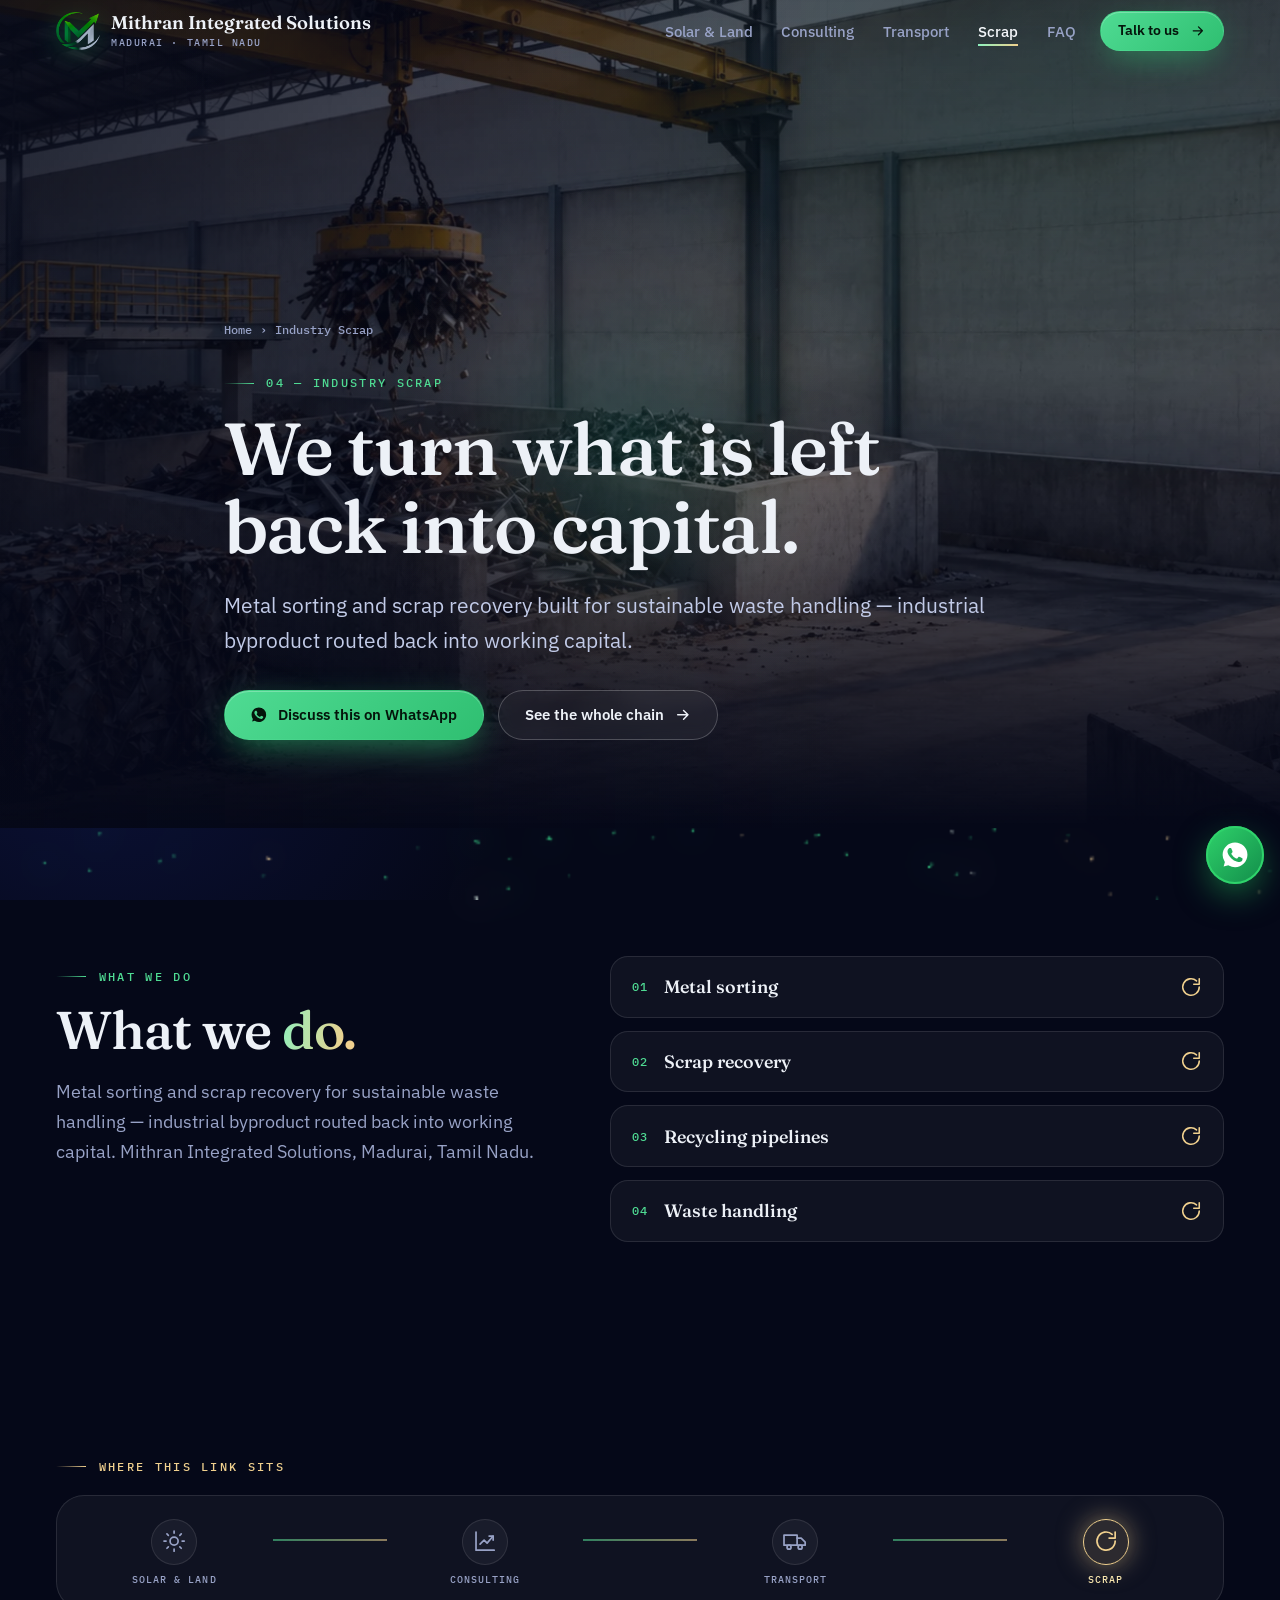
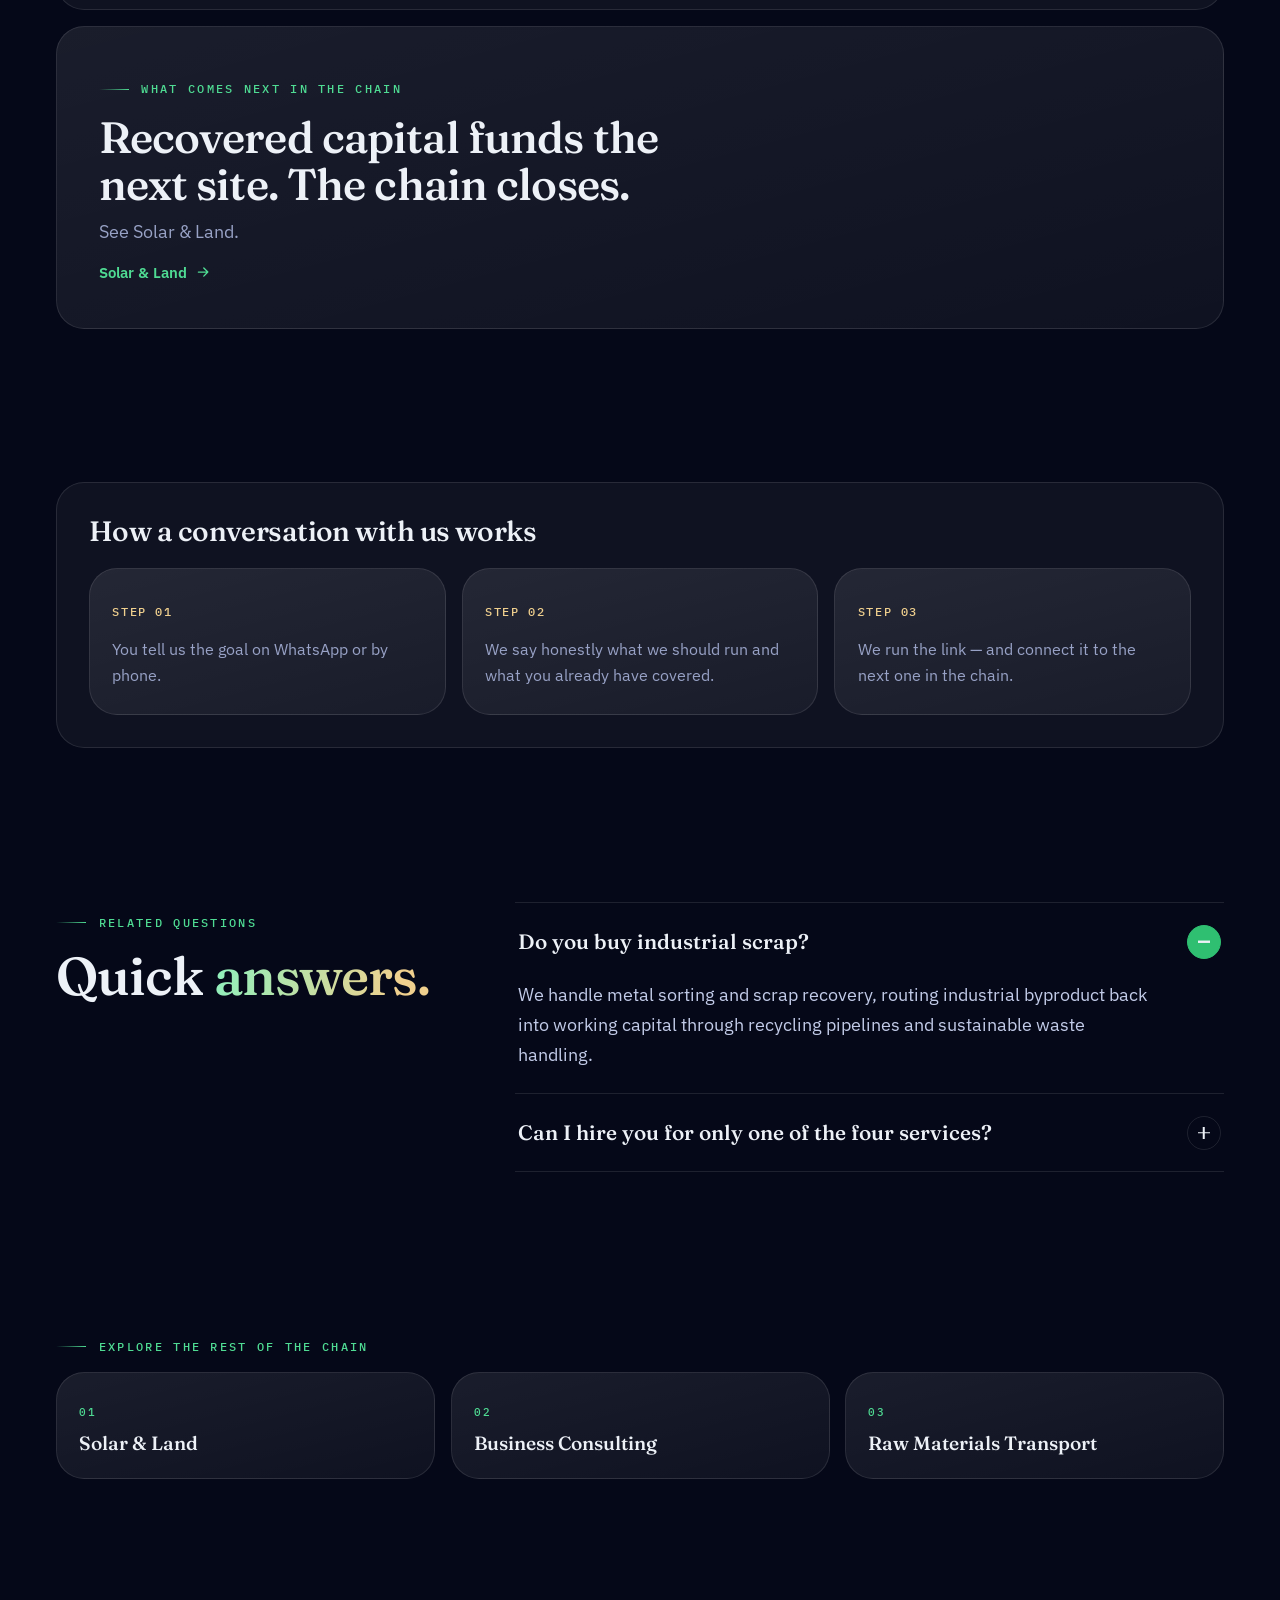
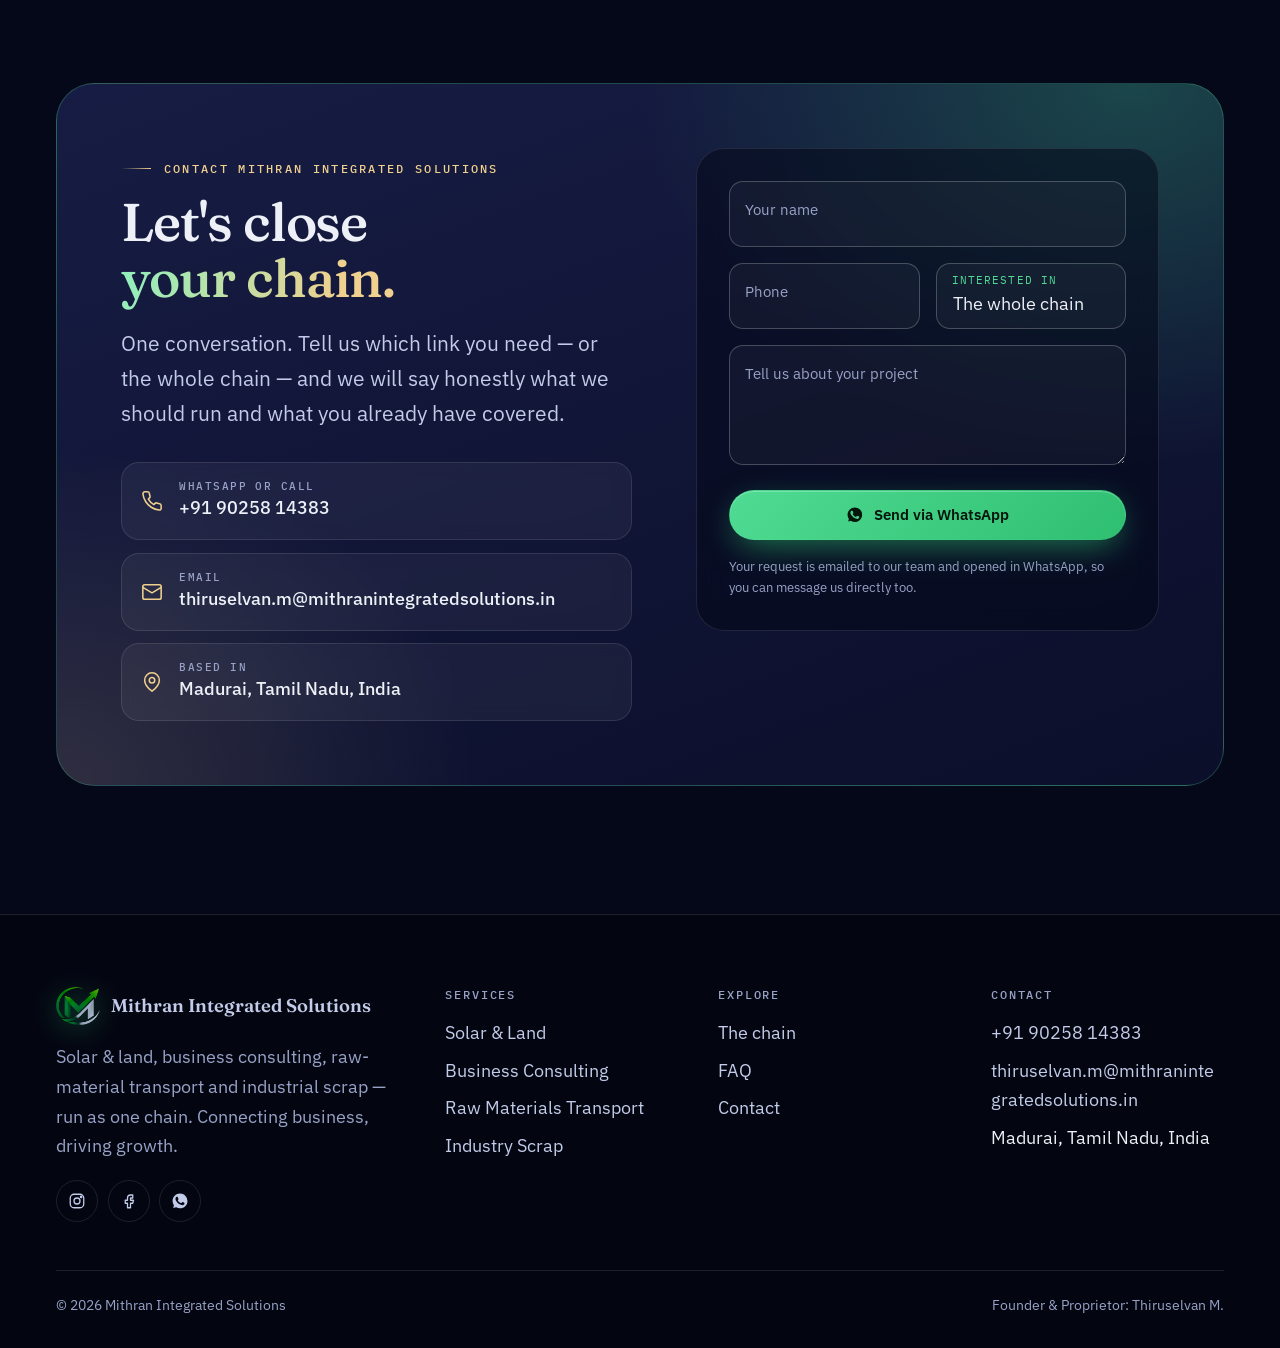
<file: scrap/index.html>
<!doctype html>
<html lang="en-IN">
<head>
<meta charset="UTF-8">
<meta name="viewport" content="width=device-width, initial-scale=1.0">
<title>Industry Scrap in Madurai | Mithran Integrated Solutions</title>
<meta name="description" content="Metal sorting and scrap recovery for sustainable waste handling — industrial byproduct routed back into working capital. Mithran Integrated Solutions, Madurai, Tamil Nadu.">
<meta name="robots" content="index, follow, max-image-preview:large, max-snippet:-1, max-video-preview:-1">
<link rel="canonical" href="https://www.mithranintegratedsolutions.in/scrap/">
<link rel="alternate" hreflang="en-IN" href="https://www.mithranintegratedsolutions.in/scrap/">
<link rel="alternate" hreflang="x-default" href="https://www.mithranintegratedsolutions.in/scrap/">
<meta name="theme-color" content="#050818">
<meta name="author" content="Mithran Integrated Solutions">
<meta name="geo.region" content="IN-TN">
<meta name="geo.placename" content="Madurai">
<meta name="geo.position" content="9.9252;78.1198">
<meta name="ICBM" content="9.9252, 78.1198">
<meta property="og:type" content="website">
<meta property="og:site_name" content="Mithran Integrated Solutions">
<meta property="og:locale" content="en_IN">
<meta property="og:title" content="Industry Scrap in Madurai | Mithran Integrated Solutions">
<meta property="og:description" content="Metal sorting and scrap recovery for sustainable waste handling — industrial byproduct routed back into working capital. Mithran Integrated Solutions, Madurai, Tamil Nadu.">
<meta property="og:url" content="https://www.mithranintegratedsolutions.in/scrap/">
<meta property="og:image" content="https://www.mithranintegratedsolutions.in/og-image.jpg">
<meta property="og:image:width" content="1200">
<meta property="og:image:height" content="630">
<meta property="og:image:alt" content="Mithran Integrated Solutions — solar & land, consulting, transport and scrap in Madurai">
<meta name="twitter:card" content="summary_large_image">
<meta name="twitter:title" content="Industry Scrap in Madurai | Mithran Integrated Solutions">
<meta name="twitter:description" content="Metal sorting and scrap recovery for sustainable waste handling — industrial byproduct routed back into working capital. Mithran Integrated Solutions, Madurai, Tamil Nadu.">
<meta name="twitter:image" content="https://www.mithranintegratedsolutions.in/og-image.jpg">
<script type="application/ld+json">{"@context": "https://schema.org", "@graph": [{"@type": ["Organization", "ProfessionalService"], "@id": "https://www.mithranintegratedsolutions.in/#organization", "name": "Mithran Integrated Solutions", "alternateName": ["Mithran Integrated", "Mithran Solutions"], "url": "https://www.mithranintegratedsolutions.in/", "logo": {"@type": "ImageObject", "url": "https://www.mithranintegratedsolutions.in/assets/icons/icon-512.png", "width": 512, "height": 512}, "image": "https://www.mithranintegratedsolutions.in/og-image.jpg", "slogan": "Connecting Business, Driving Growth", "description": "Mithran Integrated Solutions runs solar and land, business consulting, raw-material transport and industrial scrap recovery as one chain instead of four separate vendors. Based in Madurai, Tamil Nadu.", "email": "thiruselvan.m@mithranintegratedsolutions.in", "telephone": "+919025814383", "address": {"@type": "PostalAddress", "addressLocality": "Madurai", "addressRegion": "Tamil Nadu", "addressCountry": "IN"}, "geo": {"@type": "GeoCoordinates", "latitude": 9.9252, "longitude": 78.1198}, "areaServed": [{"@type": "City", "name": "Madurai"}, {"@type": "State", "name": "Tamil Nadu"}, {"@type": "Country", "name": "India"}], "founder": {"@type": "Person", "name": "Thiruselvan M.", "jobTitle": "Founder & Proprietor"}, "contactPoint": [{"@type": "ContactPoint", "contactType": "sales", "telephone": "+919025814383", "email": "thiruselvan.m@mithranintegratedsolutions.in", "areaServed": "IN", "availableLanguage": ["English", "Tamil"]}], "sameAs": ["https://www.instagram.com/mithranintsolutions", "https://www.facebook.com/share/1Fgm7euzWz/"], "knowsAbout": ["Agricultural land brokerage", "Bulk freight logistics", "Business advisory", "Business consulting", "Financial planning", "Fleet coordination", "Industrial scrap recovery", "Industrial solar consulting", "Industrial waste handling", "Land buying and selling", "Metal sorting", "Raw material transport", "Route optimisation", "Scrap metal recycling", "Solar framing", "Solar site scoping and system sizing", "Solar-ready land brokerage", "Strategic growth planning"], "hasOfferCatalog": {"@type": "OfferCatalog", "name": "Services", "itemListElement": [{"@type": "Offer", "itemOffered": {"@type": "Service", "@id": "https://www.mithranintegratedsolutions.in/solar-land/#service", "name": "Solar & Land"}}, {"@type": "Offer", "itemOffered": {"@type": "Service", "@id": "https://www.mithranintegratedsolutions.in/business-consulting/#service", "name": "Business Consulting"}}, {"@type": "Offer", "itemOffered": {"@type": "Service", "@id": "https://www.mithranintegratedsolutions.in/transport/#service", "name": "Raw Materials Transport"}}, {"@type": "Offer", "itemOffered": {"@type": "Service", "@id": "https://www.mithranintegratedsolutions.in/scrap/#service", "name": "Industry Scrap"}}]}}, {"@type": "WebSite", "@id": "https://www.mithranintegratedsolutions.in/#website", "url": "https://www.mithranintegratedsolutions.in/", "name": "Mithran Integrated Solutions", "publisher": {"@id": "https://www.mithranintegratedsolutions.in/#organization"}, "inLanguage": "en-IN"}, {"@type": "WebPage", "@id": "https://www.mithranintegratedsolutions.in/scrap/#webpage", "url": "https://www.mithranintegratedsolutions.in/scrap/", "name": "Industry Scrap in Madurai | Mithran Integrated Solutions", "isPartOf": {"@id": "https://www.mithranintegratedsolutions.in/#website"}, "about": {"@id": "https://www.mithranintegratedsolutions.in/scrap/#service"}, "breadcrumb": {"@id": "https://www.mithranintegratedsolutions.in/scrap/#breadcrumb"}, "description": "Metal sorting and scrap recovery for sustainable waste handling — industrial byproduct routed back into working capital. Mithran Integrated Solutions, Madurai, Tamil Nadu.", "inLanguage": "en-IN", "dateModified": "2026-10-20"}, {"@type": "Service", "@id": "https://www.mithranintegratedsolutions.in/scrap/#service", "name": "Industry Scrap", "serviceType": ["Industrial scrap recovery", "Metal sorting", "Scrap metal recycling", "Industrial waste handling"], "description": "Metal sorting and scrap recovery for sustainable waste handling — industrial byproduct routed back into working capital. Metal sorting and scrap recovery built for sustainable waste handling — industrial byproduct routed back into working capital.", "provider": {"@id": "https://www.mithranintegratedsolutions.in/#organization"}, "url": "https://www.mithranintegratedsolutions.in/scrap/", "areaServed": [{"@type": "City", "name": "Madurai"}, {"@type": "State", "name": "Tamil Nadu"}, {"@type": "Country", "name": "India"}], "image": "https://www.mithranintegratedsolutions.in/assets/media/scrap-yard.webp", "hasOfferCatalog": {"@type": "OfferCatalog", "name": "Industry Scrap", "itemListElement": [{"@type": "Offer", "itemOffered": {"@type": "Service", "name": "Metal sorting"}}, {"@type": "Offer", "itemOffered": {"@type": "Service", "name": "Scrap recovery"}}, {"@type": "Offer", "itemOffered": {"@type": "Service", "name": "Recycling pipelines"}}, {"@type": "Offer", "itemOffered": {"@type": "Service", "name": "Waste handling"}}]}}, {"@type": "BreadcrumbList", "@id": "https://www.mithranintegratedsolutions.in/scrap/#breadcrumb", "itemListElement": [{"@type": "ListItem", "position": 1, "name": "Home", "item": "https://www.mithranintegratedsolutions.in/"}, {"@type": "ListItem", "position": 2, "name": "Industry Scrap", "item": "https://www.mithranintegratedsolutions.in/scrap/"}]}]}</script>
<script>(function(){var r=document.documentElement;r.classList.add('js');try{if(sessionStorage.getItem('pt')==='1'){r.classList.add('pt-cover');sessionStorage.removeItem('pt')}}catch(e){}})();</script>
<link rel="icon" type="image/png" href="../assets/icons/favicon-64.png">
<link rel="apple-touch-icon" href="../assets/icons/apple-touch-icon.png">
<link rel="manifest" href="../manifest.webmanifest">
<link rel="stylesheet" href="../assets/fonts.css">
<link rel="stylesheet" href="../assets/ds.css">
</head>
<body>
<a class="skip-link" href="#main">Skip to content</a>
<div class="bg-nebula"></div><canvas id="ambient"></canvas><canvas id="ambient-bloom"></canvas><div class="grid-lines"></div><div class="cursor-light"></div>
<div class="pt" aria-hidden="true"><i></i><i></i><i></i><i></i><i></i><i></i></div>
<header class="hdr"><div class="hdr-in">
<a class="brand" href="../" aria-label="Mithran Integrated Solutions — home"><img src="../assets/media/logo-mark.webp" alt="" width="44" height="38"><div><b>Mithran Integrated Solutions</b><small>Madurai · Tamil Nadu</small></div></a>
<nav class="nav" aria-label="Main"><a class="lnk" href="../solar-land/">Solar &amp; Land</a><a class="lnk" href="../business-consulting/">Consulting</a><a class="lnk" href="../transport/">Transport</a><a class="lnk" href="../scrap/" aria-current="page">Scrap</a><a class="lnk" href="../#faq">FAQ</a><a class="btn btn-primary btn-sm" data-mag href="https://wa.me/919025814383?text=Hello%20Mithran%20Integrated%20Solutions%2C%20I%27d%20like%20to%20know%20more%20about%20your%20services." target="_blank" rel="noopener">Talk to us <svg viewBox="0 0 24 24" fill="none" stroke="currentColor" stroke-width="2" stroke-linecap="round" stroke-linejoin="round" aria-hidden="true"><path d="M5 12h14M13 6l6 6-6 6"/></svg></a></nav>
<button class="burger" type="button" aria-label="Open menu" aria-expanded="false"><i></i><i></i><i></i></button>
</div></header>
<div class="mmenu" aria-label="Mobile menu"><a class="big" style="--i:0" href="../solar-land/"><small>01</small>Solar &amp; Land</a><a class="big" style="--i:1" href="../business-consulting/"><small>02</small>Business Consulting</a><a class="big" style="--i:2" href="../transport/"><small>03</small>Raw Materials Transport</a><a class="big" style="--i:3" href="../scrap/"><small>04</small>Industry Scrap</a><a class="big" style="--i:4" href="../#faq"><small>05</small>FAQ</a><div class="quick"><a class="btn btn-primary" href="https://wa.me/919025814383?text=Hello%20Mithran%20Integrated%20Solutions%2C%20I%27d%20like%20to%20know%20more%20about%20your%20services." target="_blank" rel="noopener"><svg viewBox="0 0 24 24" fill="currentColor" aria-hidden="true"><path d="M17.47 14.38c-.3-.15-1.76-.87-2.03-.97-.27-.1-.47-.15-.67.15-.2.3-.77.97-.94 1.17-.17.2-.35.22-.65.07-.3-.15-1.26-.46-2.4-1.48-.89-.79-1.49-1.77-1.66-2.07-.17-.3-.02-.46.13-.61.13-.13.3-.35.45-.52.15-.17.2-.3.3-.5.1-.2.05-.37-.02-.52-.07-.15-.67-1.62-.92-2.22-.24-.58-.49-.5-.67-.51h-.57c-.2 0-.52.07-.8.37-.27.3-1.04 1.02-1.04 2.48 0 1.46 1.07 2.88 1.21 3.08.15.2 2.1 3.2 5.08 4.49.71.31 1.26.49 1.69.63.71.23 1.36.2 1.87.12.57-.08 1.76-.72 2-1.41.25-.69.25-1.29.17-1.41-.07-.12-.27-.2-.57-.35zM12.04 21.8a9.9 9.9 0 0 1-5.03-1.38l-.36-.21-3.74.98 1-3.65-.24-.37A9.86 9.86 0 0 1 2.1 11.9C2.1 6.4 6.55 1.95 12.05 1.95c2.65 0 5.14 1.03 7.01 2.91a9.82 9.82 0 0 1 2.9 7.01c0 5.5-4.46 9.93-9.92 9.93z"/></svg> WhatsApp us</a><a class="btn btn-ghost" href="tel:+919025814383"><svg viewBox="0 0 24 24" fill="none" stroke="currentColor" stroke-width="1.7" stroke-linecap="round" stroke-linejoin="round" aria-hidden="true"><path d="M22 16.9v3a2 2 0 0 1-2.2 2 19.8 19.8 0 0 1-8.6-3.1 19.5 19.5 0 0 1-6-6A19.8 19.8 0 0 1 2.1 4.2 2 2 0 0 1 4.1 2h3a2 2 0 0 1 2 1.7c.1 1 .4 1.9.7 2.8a2 2 0 0 1-.5 2.1L8 9.9a16 16 0 0 0 6 6l1.3-1.3a2 2 0 0 1 2.1-.4c.9.3 1.8.6 2.8.7a2 2 0 0 1 1.7 2z"/></svg> +91 90258 14383</a></div></div><main id="main">
<section class="p-hero"><div class="bg" aria-hidden="true"><img src="../assets/media/scrap-yard.webp" alt="" fetchpriority="high"></div>
<div class="wrap">
<nav class="crumbs rv" aria-label="Breadcrumb"><a href="../">Home</a><span>›</span><span>Industry Scrap</span></nav>
<span class="eyebrow rv">04 — Industry Scrap</span>
<h1 class="split">We turn what is left back into capital.</h1>
<p class="lead rv" style="--d:.15s">Metal sorting and scrap recovery built for sustainable waste handling — industrial byproduct routed back into working capital.</p>
<div class="cta-row rv" style="--d:.25s"><a class="btn btn-primary" data-mag href="https://wa.me/919025814383?text=Hello%20Mithran%20Integrated%20Solutions%2C%20I%27d%20like%20to%20know%20more%20about%20your%20services." target="_blank" rel="noopener"><svg viewBox="0 0 24 24" fill="currentColor" aria-hidden="true"><path d="M17.47 14.38c-.3-.15-1.76-.87-2.03-.97-.27-.1-.47-.15-.67.15-.2.3-.77.97-.94 1.17-.17.2-.35.22-.65.07-.3-.15-1.26-.46-2.4-1.48-.89-.79-1.49-1.77-1.66-2.07-.17-.3-.02-.46.13-.61.13-.13.3-.35.45-.52.15-.17.2-.3.3-.5.1-.2.05-.37-.02-.52-.07-.15-.67-1.62-.92-2.22-.24-.58-.49-.5-.67-.51h-.57c-.2 0-.52.07-.8.37-.27.3-1.04 1.02-1.04 2.48 0 1.46 1.07 2.88 1.21 3.08.15.2 2.1 3.2 5.08 4.49.71.31 1.26.49 1.69.63.71.23 1.36.2 1.87.12.57-.08 1.76-.72 2-1.41.25-.69.25-1.29.17-1.41-.07-.12-.27-.2-.57-.35zM12.04 21.8a9.9 9.9 0 0 1-5.03-1.38l-.36-.21-3.74.98 1-3.65-.24-.37A9.86 9.86 0 0 1 2.1 11.9C2.1 6.4 6.55 1.95 12.05 1.95c2.65 0 5.14 1.03 7.01 2.91a9.82 9.82 0 0 1 2.9 7.01c0 5.5-4.46 9.93-9.92 9.93z"/></svg> Discuss this on WhatsApp</a><a class="btn btn-ghost" data-mag href="../#chain">See the whole chain <svg viewBox="0 0 24 24" fill="none" stroke="currentColor" stroke-width="2" stroke-linecap="round" stroke-linejoin="round" aria-hidden="true"><path d="M5 12h14M13 6l6 6-6 6"/></svg></a></div>
</div></section>

<section class="sec"><div class="wrap p-grid">
<div><span class="eyebrow rv">What we do</span><h2 class="split" style="margin-top:1rem">What we <span class="hl">do.</span></h2>
<p class="muted rv" style="margin-top:1.2rem;max-width:52ch">Metal sorting and scrap recovery for sustainable waste handling — industrial byproduct routed back into working capital. Mithran Integrated Solutions, Madurai, Tamil Nadu.</p></div>
<ul class="svc-list"><li class="rv" data-n="01" style="--d:0.0s">Metal sorting<svg class="" viewBox="0 0 24 24" fill="none" stroke="currentColor" stroke-width="1.7" stroke-linecap="round" stroke-linejoin="round" aria-hidden="true"><path d="M21 12a9 9 0 1 1-3-6.7"/><path d="M21 3v6h-6"/></svg></li><li class="rv" data-n="02" style="--d:0.08s">Scrap recovery<svg class="" viewBox="0 0 24 24" fill="none" stroke="currentColor" stroke-width="1.7" stroke-linecap="round" stroke-linejoin="round" aria-hidden="true"><path d="M21 12a9 9 0 1 1-3-6.7"/><path d="M21 3v6h-6"/></svg></li><li class="rv" data-n="03" style="--d:0.16s">Recycling pipelines<svg class="" viewBox="0 0 24 24" fill="none" stroke="currentColor" stroke-width="1.7" stroke-linecap="round" stroke-linejoin="round" aria-hidden="true"><path d="M21 12a9 9 0 1 1-3-6.7"/><path d="M21 3v6h-6"/></svg></li><li class="rv" data-n="04" style="--d:0.24s">Waste handling<svg class="" viewBox="0 0 24 24" fill="none" stroke="currentColor" stroke-width="1.7" stroke-linecap="round" stroke-linejoin="round" aria-hidden="true"><path d="M21 12a9 9 0 1 1-3-6.7"/><path d="M21 3v6h-6"/></svg></li></ul>
</div></section>

<section class="sec sec-tight"><div class="wrap">
<span class="eyebrow gold rv">Where this link sits</span>
<div class="rv" style="margin-top:1.2rem"><div class="tracker" aria-label="Position in the chain"><a class="tk" href="../solar-land/"><i><svg class="" viewBox="0 0 24 24" fill="none" stroke="currentColor" stroke-width="1.7" stroke-linecap="round" stroke-linejoin="round" aria-hidden="true"><circle cx="12" cy="12" r="4"/><path d="M12 2v2M12 20v2M4.9 4.9l1.4 1.4M17.7 17.7l1.4 1.4M2 12h2M20 12h2M4.9 19.1l1.4-1.4M17.7 6.3l1.4-1.4"/></svg></i>Solar &amp; Land</a><span class="tk-link"></span><a class="tk" href="../business-consulting/"><i><svg class="" viewBox="0 0 24 24" fill="none" stroke="currentColor" stroke-width="1.7" stroke-linecap="round" stroke-linejoin="round" aria-hidden="true"><path d="M3 3v18h18"/><path d="M7 15l4-4 3 3 6-7"/><path d="M16 7h4v4"/></svg></i>Consulting</a><span class="tk-link"></span><a class="tk" href="../transport/"><i><svg class="" viewBox="0 0 24 24" fill="none" stroke="currentColor" stroke-width="1.7" stroke-linecap="round" stroke-linejoin="round" aria-hidden="true"><path d="M1 6h13v10H1z"/><path d="M14 9h4l4 4v3h-8"/><circle cx="6" cy="18" r="2"/><circle cx="17" cy="18" r="2"/></svg></i>Transport</a><span class="tk-link"></span><a class="tk here" href="../scrap/"><i><svg class="" viewBox="0 0 24 24" fill="none" stroke="currentColor" stroke-width="1.7" stroke-linecap="round" stroke-linejoin="round" aria-hidden="true"><path d="M21 12a9 9 0 1 1-3-6.7"/><path d="M21 3v6h-6"/></svg></i>Scrap</a></div></div>
<a class="next-card card tilt rv" style="margin-top:1rem" href="../solar-land/"><span class="eyebrow">What comes next in the chain</span>
<h2>Recovered capital funds the next site. The chain closes.</h2><p class="muted">See Solar &amp; Land.</p><span class="link-arrow" style="margin-top:1rem">Solar &amp; Land <svg viewBox="0 0 24 24" fill="none" stroke="currentColor" stroke-width="2" stroke-linecap="round" stroke-linejoin="round" aria-hidden="true"><path d="M5 12h14M13 6l6 6-6 6"/></svg></span></a>
</div></section>

<section class="sec sec-tight"><div class="wrap"><div class="panel rv">
<h3>How a conversation with us works</h3>
<div class="leaks" style="grid-template-columns:repeat(3,1fr);margin-top:1.2rem">
<div class="leak card"><b>Step 01</b><p>You tell us the goal on WhatsApp or by phone.</p></div>
<div class="leak card"><b>Step 02</b><p>We say honestly what we should run and what you already have covered.</p></div>
<div class="leak card"><b>Step 03</b><p>We run the link — and connect it to the next one in the chain.</p></div></div></div></div></section>

<section class="sec sec-tight"><div class="wrap"><div class="faq-grid" style="grid-template-columns:.7fr 1.3fr">
<div><span class="eyebrow rv">Related questions</span><h2 class="split" style="margin-top:1rem">Quick <span class="hl">answers.</span></h2></div>
<div class="faq rv"><details open><summary><h3 style="font:inherit;letter-spacing:inherit">Do you buy industrial scrap?</h3><i></i></summary><div class="ans">We handle metal sorting and scrap recovery, routing industrial byproduct back into working capital through recycling pipelines and sustainable waste handling.</div></details><details><summary><h3 style="font:inherit;letter-spacing:inherit">Can I hire you for only one of the four services?</h3><i></i></summary><div class="ans">Yes. Each link stands on its own — you can take solar and land, consulting, transport or scrap recovery separately, or the whole chain. We will say honestly which parts we should run and which you already have covered.</div></details></div></div></div></section>

<section class="sec sec-tight"><div class="wrap"><span class="eyebrow rv">Explore the rest of the chain</span>
<div class="others"><a class="oth card tilt rv" href="../solar-land/" style="--d:0.0s"><small>01</small><b>Solar &amp; Land</b></a><a class="oth card tilt rv" href="../business-consulting/" style="--d:0.08s"><small>02</small><b>Business Consulting</b></a><a class="oth card tilt rv" href="../transport/" style="--d:0.16s"><small>03</small><b>Raw Materials Transport</b></a></div></div></section>
<section class="sec" id="contact"><div class="wrap"><div class="contact-card rv">
<div class="contact-grid"><div>
<span class="eyebrow gold">Contact Mithran Integrated Solutions</span>
<h2>Let's close <span class="grad-em">your chain.</span></h2>
<p class="lead">One conversation. Tell us which link you need — or the whole chain — and we will say honestly what we should run and what you already have covered.</p>
<div class="c-list">
<a class="c-item" href="tel:+919025814383"><svg viewBox="0 0 24 24" fill="none" stroke="currentColor" stroke-width="1.7" stroke-linecap="round" stroke-linejoin="round" aria-hidden="true"><path d="M22 16.9v3a2 2 0 0 1-2.2 2 19.8 19.8 0 0 1-8.6-3.1 19.5 19.5 0 0 1-6-6A19.8 19.8 0 0 1 2.1 4.2 2 2 0 0 1 4.1 2h3a2 2 0 0 1 2 1.7c.1 1 .4 1.9.7 2.8a2 2 0 0 1-.5 2.1L8 9.9a16 16 0 0 0 6 6l1.3-1.3a2 2 0 0 1 2.1-.4c.9.3 1.8.6 2.8.7a2 2 0 0 1 1.7 2z"/></svg><div><small>WhatsApp or call</small><span>+91 90258 14383</span></div></a>
<a class="c-item" href="mailto:thiruselvan.m@mithranintegratedsolutions.in"><svg viewBox="0 0 24 24" fill="none" stroke="currentColor" stroke-width="1.7" stroke-linecap="round" stroke-linejoin="round" aria-hidden="true"><rect x="2" y="4" width="20" height="16" rx="2"/><path d="M22 7l-10 6L2 7"/></svg><div><small>Email</small><span>thiruselvan.m@mithranintegratedsolutions.in</span></div></a>
<div class="c-item"><svg viewBox="0 0 24 24" fill="none" stroke="currentColor" stroke-width="1.7" stroke-linecap="round" stroke-linejoin="round" aria-hidden="true"><path d="M20 10c0 6-8 12-8 12S4 16 4 10a8 8 0 0 1 16 0z"/><circle cx="12" cy="10" r="3"/></svg><div><small>Based in</small><span>Madurai, Tamil Nadu, India</span></div></div>
</div></div>
<form class="form" data-wa>
<div class="field"><input id="f-n" name="name" placeholder=" " required autocomplete="name"><label for="f-n">Your name</label></div>
<div class="row"><div class="field"><input id="f-p" name="phone" type="tel" placeholder=" " autocomplete="tel"><label for="f-p">Phone</label></div>
<div class="field"><select id="f-t" name="topic"><option>The whole chain</option><option>Solar &amp; Land</option><option>Business Consulting</option><option>Raw Materials Transport</option><option>Industry Scrap</option></select><label for="f-t">Interested in</label></div></div>
<div class="field"><textarea id="f-m" name="message" placeholder=" "></textarea><label for="f-m">Tell us about your project</label></div>
<button class="btn btn-primary" data-mag type="submit"><svg viewBox="0 0 24 24" fill="currentColor" aria-hidden="true"><path d="M17.47 14.38c-.3-.15-1.76-.87-2.03-.97-.27-.1-.47-.15-.67.15-.2.3-.77.97-.94 1.17-.17.2-.35.22-.65.07-.3-.15-1.26-.46-2.4-1.48-.89-.79-1.49-1.77-1.66-2.07-.17-.3-.02-.46.13-.61.13-.13.3-.35.45-.52.15-.17.2-.3.3-.5.1-.2.05-.37-.02-.52-.07-.15-.67-1.62-.92-2.22-.24-.58-.49-.5-.67-.51h-.57c-.2 0-.52.07-.8.37-.27.3-1.04 1.02-1.04 2.48 0 1.46 1.07 2.88 1.21 3.08.15.2 2.1 3.2 5.08 4.49.71.31 1.26.49 1.69.63.71.23 1.36.2 1.87.12.57-.08 1.76-.72 2-1.41.25-.69.25-1.29.17-1.41-.07-.12-.27-.2-.57-.35zM12.04 21.8a9.9 9.9 0 0 1-5.03-1.38l-.36-.21-3.74.98 1-3.65-.24-.37A9.86 9.86 0 0 1 2.1 11.9C2.1 6.4 6.55 1.95 12.05 1.95c2.65 0 5.14 1.03 7.01 2.91a9.82 9.82 0 0 1 2.9 7.01c0 5.5-4.46 9.93-9.92 9.93z"/></svg> Send via WhatsApp</button>
<small>Your request is emailed to our team and opened in WhatsApp, so you can message us directly too.</small></form>
</div></div></div></section>
</main>
<footer class="ftr"><div class="wrap"><div class="ftr-grid">
<div><a class="brand" href="../"><img src="../assets/media/logo-mark.webp" alt="" width="44" height="38"><div><b>Mithran Integrated Solutions</b></div></a>
<p class="muted" style="margin-top:1.1rem;max-width:38ch">Solar &amp; land, business consulting, raw-material transport and industrial scrap — run as one chain. Connecting business, driving growth.</p>
<div class="socials"><a href="https://www.instagram.com/mithranintsolutions" aria-label="Instagram" target="_blank" rel="noopener"><svg viewBox="0 0 24 24" fill="none" stroke="currentColor" stroke-width="1.7" stroke-linecap="round" stroke-linejoin="round" aria-hidden="true"><rect x="3" y="3" width="18" height="18" rx="5"/><circle cx="12" cy="12" r="4"/><circle cx="17.5" cy="6.5" r="1" fill="currentColor"/></svg></a><a href="https://www.facebook.com/share/1Fgm7euzWz/" aria-label="Facebook" target="_blank" rel="noopener"><svg viewBox="0 0 24 24" fill="none" stroke="currentColor" stroke-width="1.7" stroke-linecap="round" stroke-linejoin="round" aria-hidden="true"><path d="M14 8h3V4h-3a4 4 0 0 0-4 4v3H7v4h3v6h4v-6h3l1-4h-4V8z"/></svg></a><a href="https://wa.me/919025814383?text=Hello%20Mithran%20Integrated%20Solutions%2C%20I%27d%20like%20to%20know%20more%20about%20your%20services." aria-label="WhatsApp" target="_blank" rel="noopener"><svg viewBox="0 0 24 24" fill="currentColor" aria-hidden="true"><path d="M17.47 14.38c-.3-.15-1.76-.87-2.03-.97-.27-.1-.47-.15-.67.15-.2.3-.77.97-.94 1.17-.17.2-.35.22-.65.07-.3-.15-1.26-.46-2.4-1.48-.89-.79-1.49-1.77-1.66-2.07-.17-.3-.02-.46.13-.61.13-.13.3-.35.45-.52.15-.17.2-.3.3-.5.1-.2.05-.37-.02-.52-.07-.15-.67-1.62-.92-2.22-.24-.58-.49-.5-.67-.51h-.57c-.2 0-.52.07-.8.37-.27.3-1.04 1.02-1.04 2.48 0 1.46 1.07 2.88 1.21 3.08.15.2 2.1 3.2 5.08 4.49.71.31 1.26.49 1.69.63.71.23 1.36.2 1.87.12.57-.08 1.76-.72 2-1.41.25-.69.25-1.29.17-1.41-.07-.12-.27-.2-.57-.35zM12.04 21.8a9.9 9.9 0 0 1-5.03-1.38l-.36-.21-3.74.98 1-3.65-.24-.37A9.86 9.86 0 0 1 2.1 11.9C2.1 6.4 6.55 1.95 12.05 1.95c2.65 0 5.14 1.03 7.01 2.91a9.82 9.82 0 0 1 2.9 7.01c0 5.5-4.46 9.93-9.92 9.93z"/></svg></a></div></div>
<div><h4>Services</h4><ul><li><a href="../solar-land/">Solar &amp; Land</a></li><li><a href="../business-consulting/">Business Consulting</a></li><li><a href="../transport/">Raw Materials Transport</a></li><li><a href="../scrap/">Industry Scrap</a></li></ul></div>
<div><h4>Explore</h4><ul><li><a href="../#chain">The chain</a></li><li><a href="../#faq">FAQ</a></li><li><a href="../#contact">Contact</a></li></ul></div>
<div><h4>Contact</h4><ul><li><a href="tel:+919025814383">+91 90258 14383</a></li><li><a href="mailto:thiruselvan.m@mithranintegratedsolutions.in">thiruselvan.m@mithranintegratedsolutions.in</a></li><li>Madurai, Tamil Nadu, India</li></ul></div>
</div><div class="ftr-bottom"><span>© 2026 Mithran Integrated Solutions</span><span>Founder &amp; Proprietor: Thiruselvan M.</span></div></div></footer>
<a class="wa-float" href="https://wa.me/919025814383?text=Hello%20Mithran%20Integrated%20Solutions%2C%20I%27d%20like%20to%20know%20more%20about%20your%20services." target="_blank" rel="noopener" aria-label="Chat on WhatsApp"><svg viewBox="0 0 24 24" fill="currentColor" aria-hidden="true"><path d="M17.47 14.38c-.3-.15-1.76-.87-2.03-.97-.27-.1-.47-.15-.67.15-.2.3-.77.97-.94 1.17-.17.2-.35.22-.65.07-.3-.15-1.26-.46-2.4-1.48-.89-.79-1.49-1.77-1.66-2.07-.17-.3-.02-.46.13-.61.13-.13.3-.35.45-.52.15-.17.2-.3.3-.5.1-.2.05-.37-.02-.52-.07-.15-.67-1.62-.92-2.22-.24-.58-.49-.5-.67-.51h-.57c-.2 0-.52.07-.8.37-.27.3-1.04 1.02-1.04 2.48 0 1.46 1.07 2.88 1.21 3.08.15.2 2.1 3.2 5.08 4.49.71.31 1.26.49 1.69.63.71.23 1.36.2 1.87.12.57-.08 1.76-.72 2-1.41.25-.69.25-1.29.17-1.41-.07-.12-.27-.2-.57-.35zM12.04 21.8a9.9 9.9 0 0 1-5.03-1.38l-.36-.21-3.74.98 1-3.65-.24-.37A9.86 9.86 0 0 1 2.1 11.9C2.1 6.4 6.55 1.95 12.05 1.95c2.65 0 5.14 1.03 7.01 2.91a9.82 9.82 0 0 1 2.9 7.01c0 5.5-4.46 9.93-9.92 9.93z"/></svg></a>
<script src="../assets/ds-particles.js"></script>
<script src="../assets/ds.js"></script>
<script>
(function(){
var amb=function(){MisParticles({canvas:document.getElementById("ambient"),bloom:document.getElementById("ambient-bloom"),splash:false,intensity:1.1})};
amb();
})();
</script>
</body>
</html>
</file>
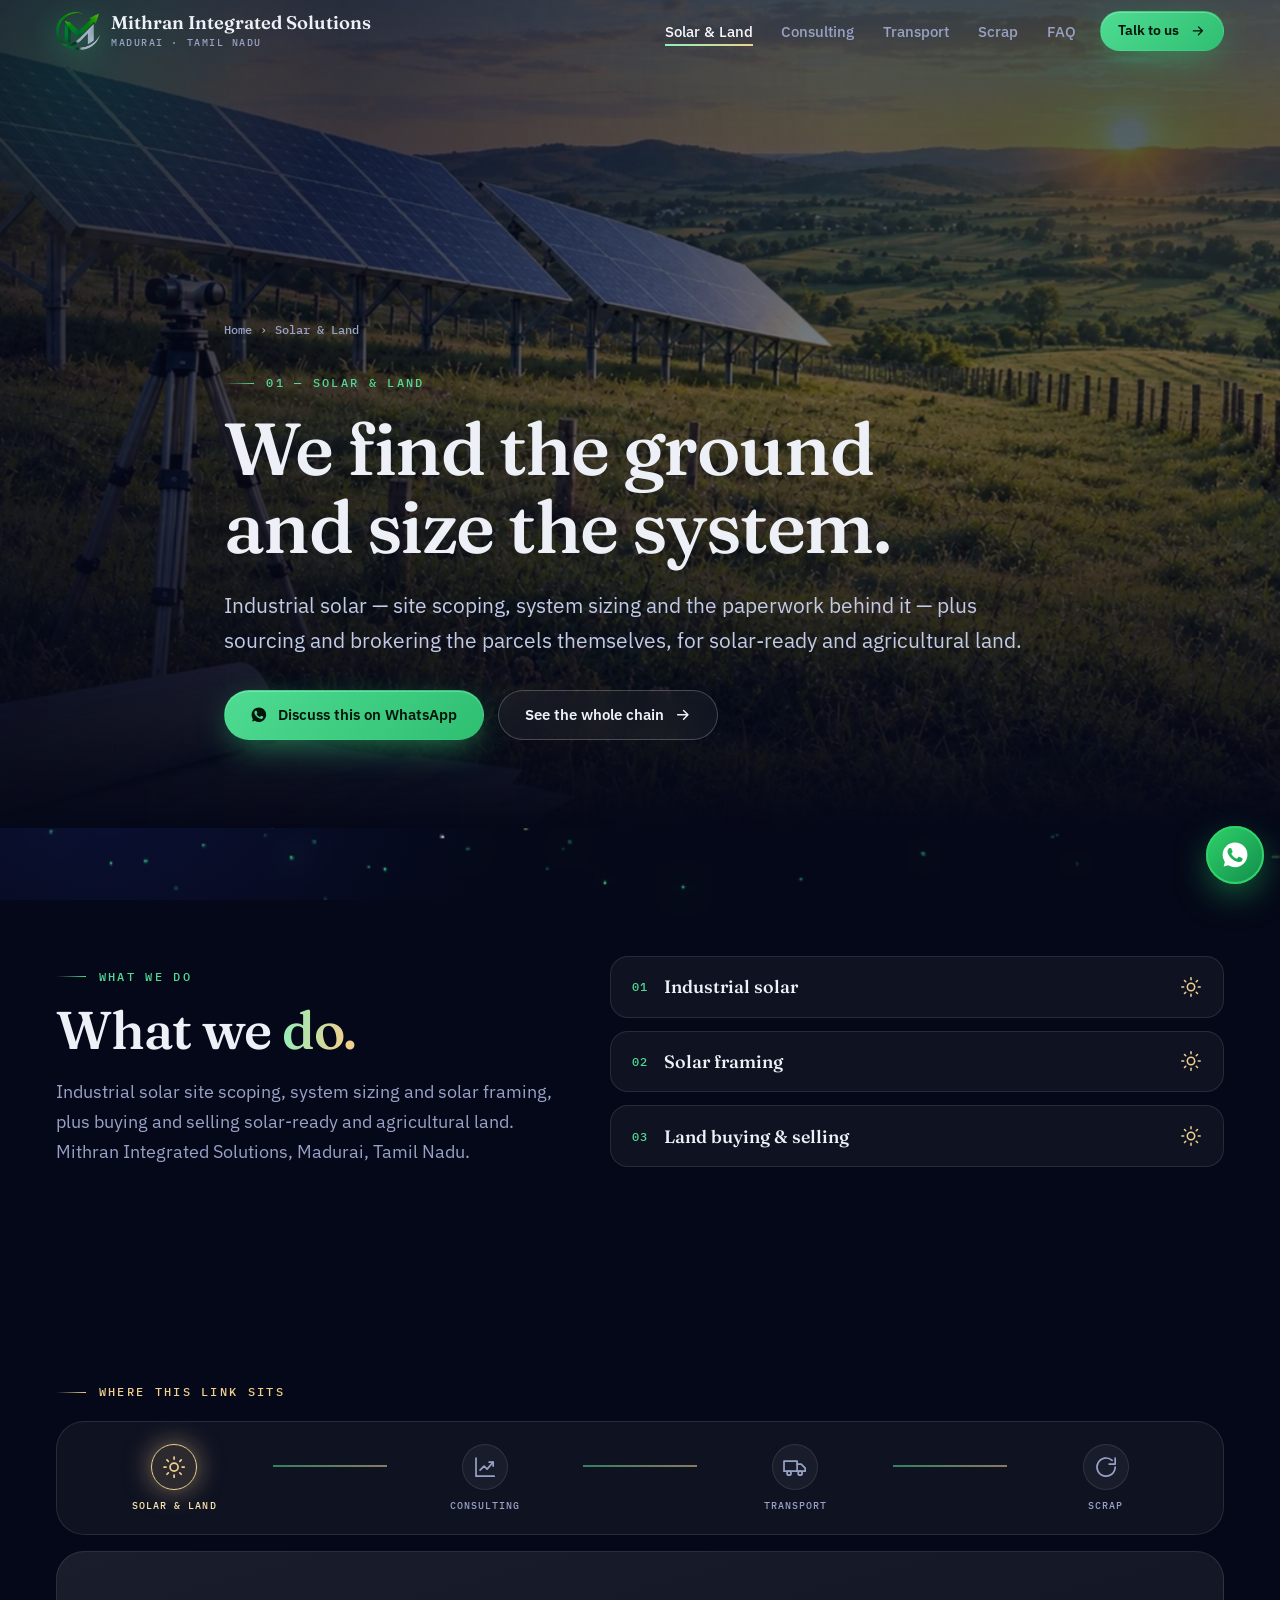
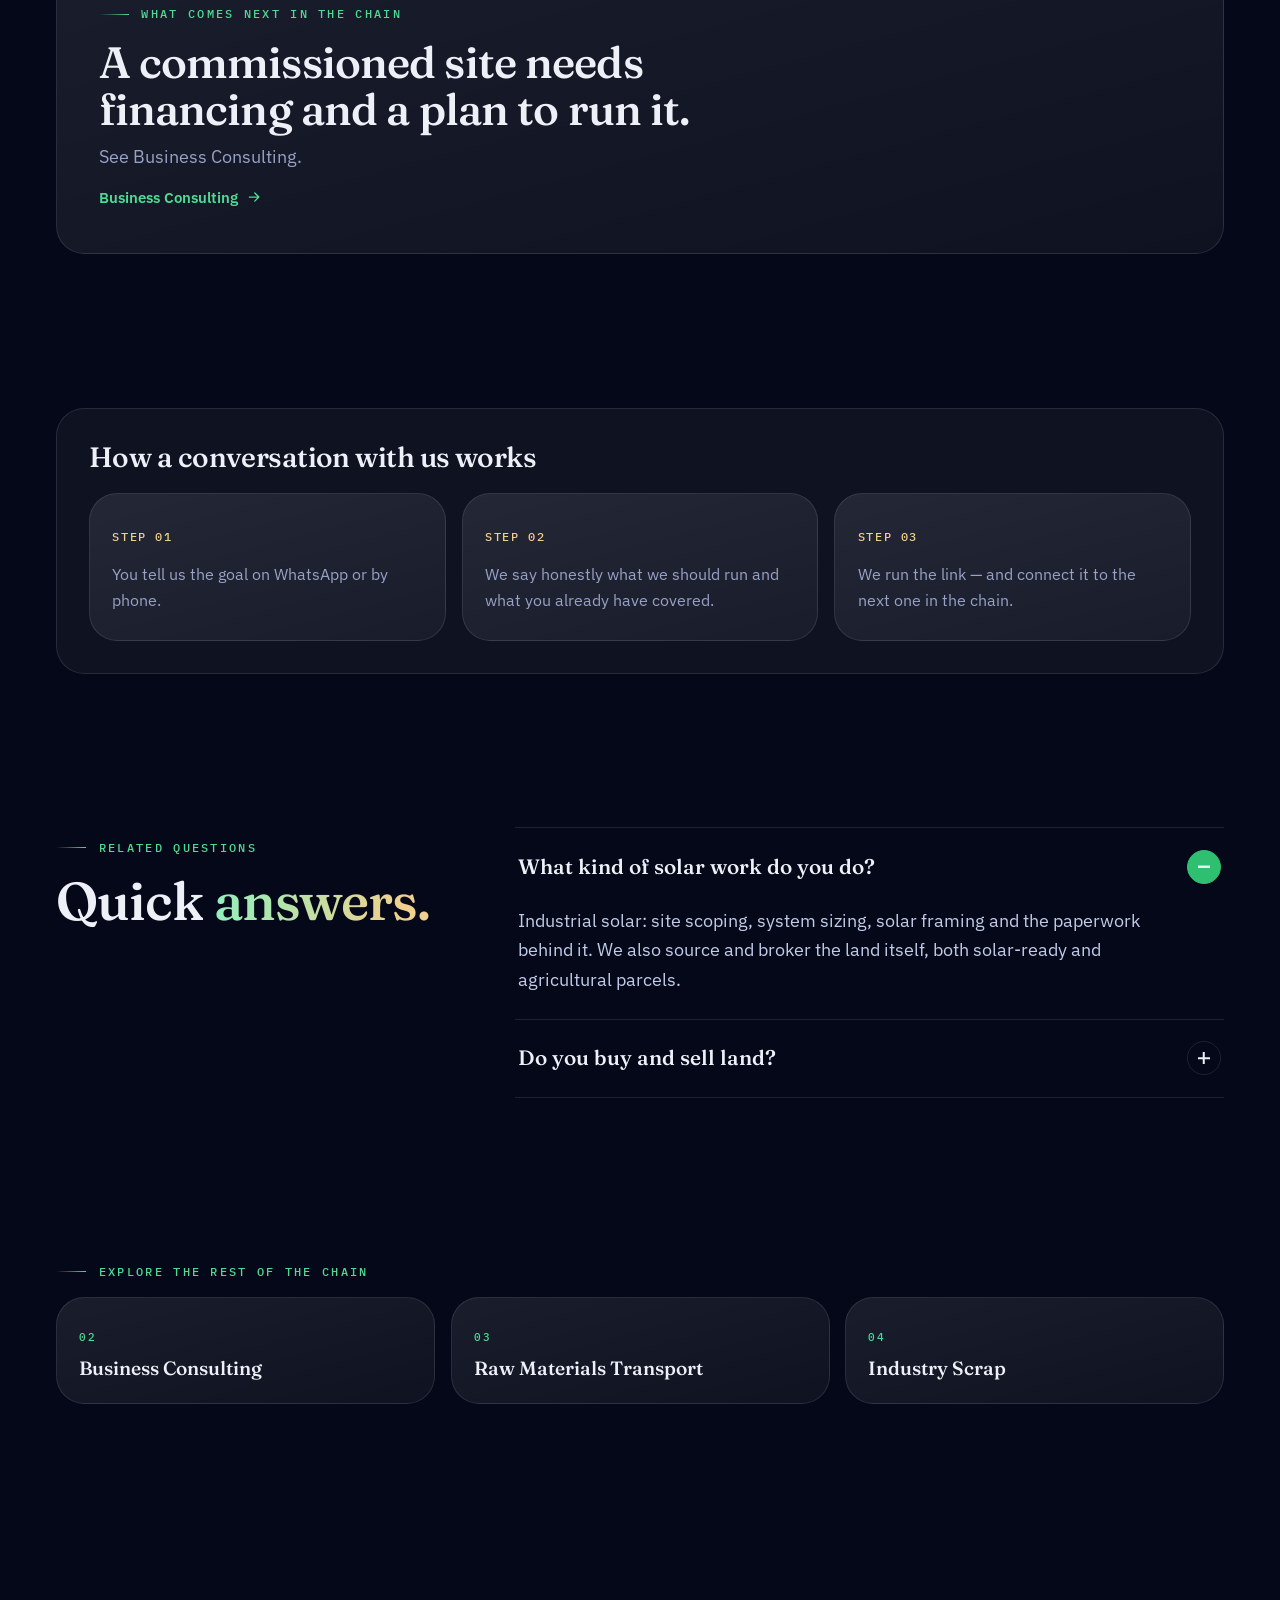
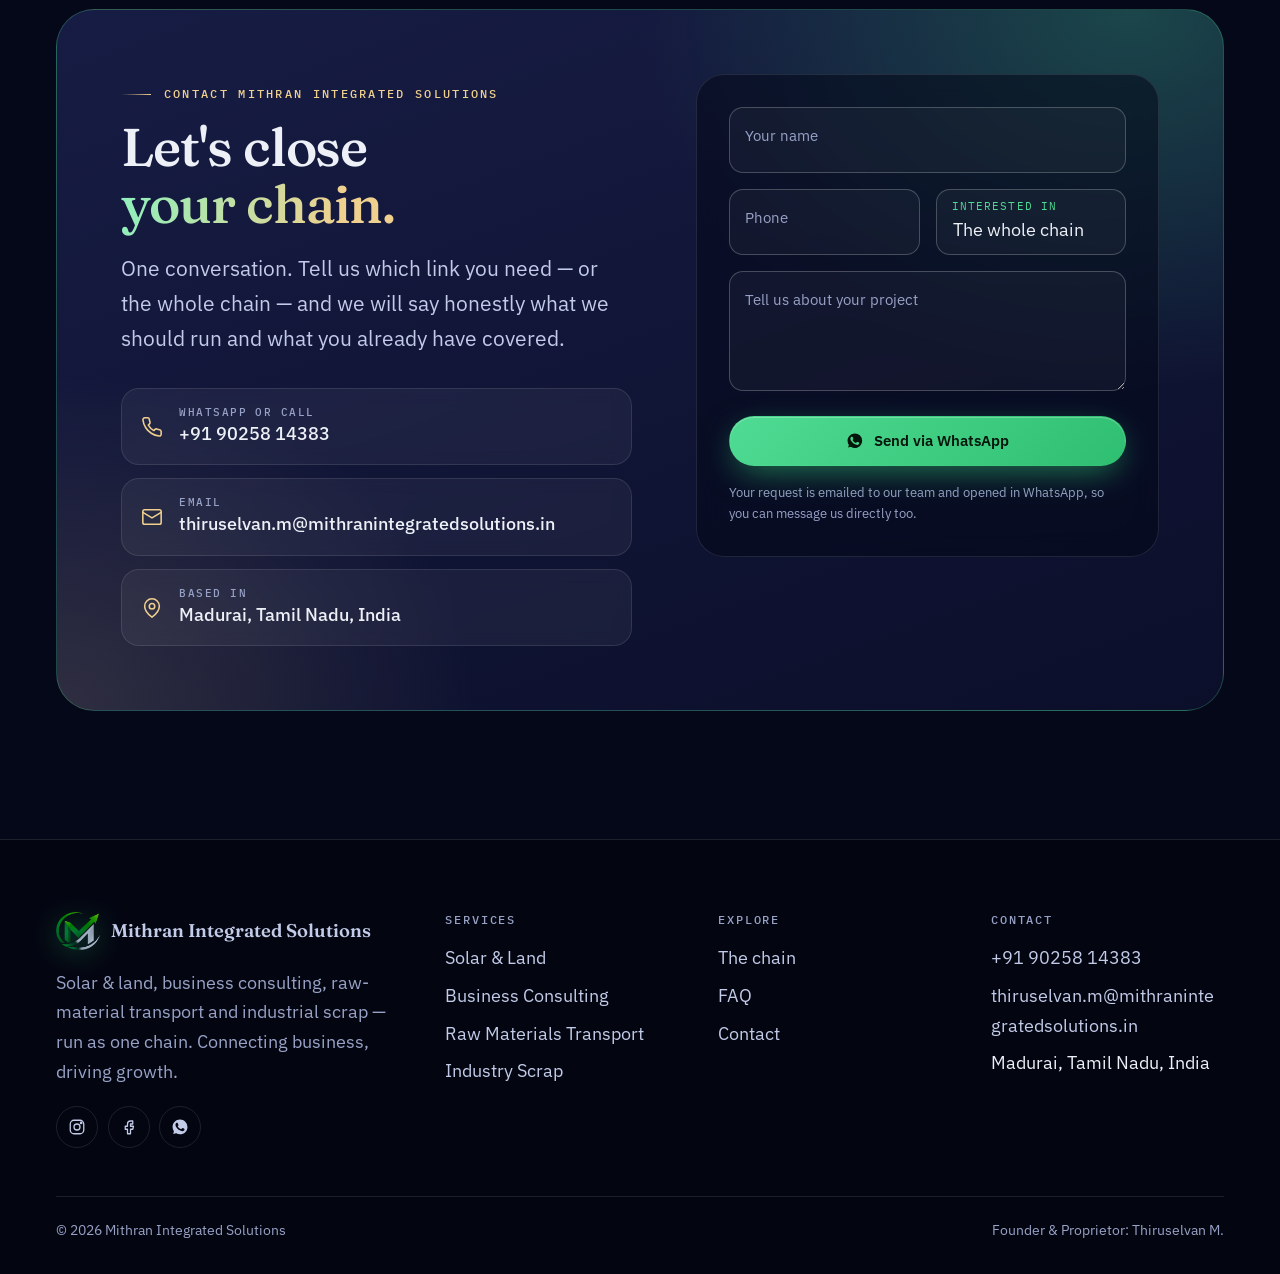
<file: solar-land/index.html>
<!doctype html>
<html lang="en-IN">
<head>
<meta charset="UTF-8">
<meta name="viewport" content="width=device-width, initial-scale=1.0">
<title>Solar &amp; Land in Madurai | Mithran Integrated Solutions</title>
<meta name="description" content="Industrial solar site scoping, system sizing and solar framing, plus buying and selling solar-ready and agricultural land. Mithran Integrated Solutions, Madurai, Tamil Nadu.">
<meta name="robots" content="index, follow, max-image-preview:large, max-snippet:-1, max-video-preview:-1">
<link rel="canonical" href="https://www.mithranintegratedsolutions.in/solar-land/">
<link rel="alternate" hreflang="en-IN" href="https://www.mithranintegratedsolutions.in/solar-land/">
<link rel="alternate" hreflang="x-default" href="https://www.mithranintegratedsolutions.in/solar-land/">
<meta name="theme-color" content="#050818">
<meta name="author" content="Mithran Integrated Solutions">
<meta name="geo.region" content="IN-TN">
<meta name="geo.placename" content="Madurai">
<meta name="geo.position" content="9.9252;78.1198">
<meta name="ICBM" content="9.9252, 78.1198">
<meta property="og:type" content="website">
<meta property="og:site_name" content="Mithran Integrated Solutions">
<meta property="og:locale" content="en_IN">
<meta property="og:title" content="Solar &amp; Land in Madurai | Mithran Integrated Solutions">
<meta property="og:description" content="Industrial solar site scoping, system sizing and solar framing, plus buying and selling solar-ready and agricultural land. Mithran Integrated Solutions, Madurai, Tamil Nadu.">
<meta property="og:url" content="https://www.mithranintegratedsolutions.in/solar-land/">
<meta property="og:image" content="https://www.mithranintegratedsolutions.in/og-image.jpg">
<meta property="og:image:width" content="1200">
<meta property="og:image:height" content="630">
<meta property="og:image:alt" content="Mithran Integrated Solutions — solar & land, consulting, transport and scrap in Madurai">
<meta name="twitter:card" content="summary_large_image">
<meta name="twitter:title" content="Solar &amp; Land in Madurai | Mithran Integrated Solutions">
<meta name="twitter:description" content="Industrial solar site scoping, system sizing and solar framing, plus buying and selling solar-ready and agricultural land. Mithran Integrated Solutions, Madurai, Tamil Nadu.">
<meta name="twitter:image" content="https://www.mithranintegratedsolutions.in/og-image.jpg">
<script type="application/ld+json">{"@context": "https://schema.org", "@graph": [{"@type": ["Organization", "ProfessionalService"], "@id": "https://www.mithranintegratedsolutions.in/#organization", "name": "Mithran Integrated Solutions", "alternateName": ["Mithran Integrated", "Mithran Solutions"], "url": "https://www.mithranintegratedsolutions.in/", "logo": {"@type": "ImageObject", "url": "https://www.mithranintegratedsolutions.in/assets/icons/icon-512.png", "width": 512, "height": 512}, "image": "https://www.mithranintegratedsolutions.in/og-image.jpg", "slogan": "Connecting Business, Driving Growth", "description": "Mithran Integrated Solutions runs solar and land, business consulting, raw-material transport and industrial scrap recovery as one chain instead of four separate vendors. Based in Madurai, Tamil Nadu.", "email": "thiruselvan.m@mithranintegratedsolutions.in", "telephone": "+919025814383", "address": {"@type": "PostalAddress", "addressLocality": "Madurai", "addressRegion": "Tamil Nadu", "addressCountry": "IN"}, "geo": {"@type": "GeoCoordinates", "latitude": 9.9252, "longitude": 78.1198}, "areaServed": [{"@type": "City", "name": "Madurai"}, {"@type": "State", "name": "Tamil Nadu"}, {"@type": "Country", "name": "India"}], "founder": {"@type": "Person", "name": "Thiruselvan M.", "jobTitle": "Founder & Proprietor"}, "contactPoint": [{"@type": "ContactPoint", "contactType": "sales", "telephone": "+919025814383", "email": "thiruselvan.m@mithranintegratedsolutions.in", "areaServed": "IN", "availableLanguage": ["English", "Tamil"]}], "sameAs": ["https://www.instagram.com/mithranintsolutions", "https://www.facebook.com/share/1Fgm7euzWz/"], "knowsAbout": ["Agricultural land brokerage", "Bulk freight logistics", "Business advisory", "Business consulting", "Financial planning", "Fleet coordination", "Industrial scrap recovery", "Industrial solar consulting", "Industrial waste handling", "Land buying and selling", "Metal sorting", "Raw material transport", "Route optimisation", "Scrap metal recycling", "Solar framing", "Solar site scoping and system sizing", "Solar-ready land brokerage", "Strategic growth planning"], "hasOfferCatalog": {"@type": "OfferCatalog", "name": "Services", "itemListElement": [{"@type": "Offer", "itemOffered": {"@type": "Service", "@id": "https://www.mithranintegratedsolutions.in/solar-land/#service", "name": "Solar & Land"}}, {"@type": "Offer", "itemOffered": {"@type": "Service", "@id": "https://www.mithranintegratedsolutions.in/business-consulting/#service", "name": "Business Consulting"}}, {"@type": "Offer", "itemOffered": {"@type": "Service", "@id": "https://www.mithranintegratedsolutions.in/transport/#service", "name": "Raw Materials Transport"}}, {"@type": "Offer", "itemOffered": {"@type": "Service", "@id": "https://www.mithranintegratedsolutions.in/scrap/#service", "name": "Industry Scrap"}}]}}, {"@type": "WebSite", "@id": "https://www.mithranintegratedsolutions.in/#website", "url": "https://www.mithranintegratedsolutions.in/", "name": "Mithran Integrated Solutions", "publisher": {"@id": "https://www.mithranintegratedsolutions.in/#organization"}, "inLanguage": "en-IN"}, {"@type": "WebPage", "@id": "https://www.mithranintegratedsolutions.in/solar-land/#webpage", "url": "https://www.mithranintegratedsolutions.in/solar-land/", "name": "Solar & Land in Madurai | Mithran Integrated Solutions", "isPartOf": {"@id": "https://www.mithranintegratedsolutions.in/#website"}, "about": {"@id": "https://www.mithranintegratedsolutions.in/solar-land/#service"}, "breadcrumb": {"@id": "https://www.mithranintegratedsolutions.in/solar-land/#breadcrumb"}, "description": "Industrial solar site scoping, system sizing and solar framing, plus buying and selling solar-ready and agricultural land. Mithran Integrated Solutions, Madurai, Tamil Nadu.", "inLanguage": "en-IN", "dateModified": "2026-10-20"}, {"@type": "Service", "@id": "https://www.mithranintegratedsolutions.in/solar-land/#service", "name": "Solar & Land", "serviceType": ["Industrial solar consulting", "Solar site scoping and system sizing", "Solar framing", "Land buying and selling", "Solar-ready land brokerage", "Agricultural land brokerage"], "description": "Industrial solar site scoping, system sizing and solar framing, plus buying and selling solar-ready and agricultural land. Industrial solar — site scoping, system sizing and the paperwork behind it — plus sourcing and brokering the parcels themselves, for solar-ready and agricultural land.", "provider": {"@id": "https://www.mithranintegratedsolutions.in/#organization"}, "url": "https://www.mithranintegratedsolutions.in/solar-land/", "areaServed": [{"@type": "City", "name": "Madurai"}, {"@type": "State", "name": "Tamil Nadu"}, {"@type": "Country", "name": "India"}], "image": "https://www.mithranintegratedsolutions.in/assets/media/solar-sunrise.webp", "hasOfferCatalog": {"@type": "OfferCatalog", "name": "Solar & Land", "itemListElement": [{"@type": "Offer", "itemOffered": {"@type": "Service", "name": "Industrial solar"}}, {"@type": "Offer", "itemOffered": {"@type": "Service", "name": "Solar framing"}}, {"@type": "Offer", "itemOffered": {"@type": "Service", "name": "Land buying & selling"}}]}}, {"@type": "BreadcrumbList", "@id": "https://www.mithranintegratedsolutions.in/solar-land/#breadcrumb", "itemListElement": [{"@type": "ListItem", "position": 1, "name": "Home", "item": "https://www.mithranintegratedsolutions.in/"}, {"@type": "ListItem", "position": 2, "name": "Solar & Land", "item": "https://www.mithranintegratedsolutions.in/solar-land/"}]}]}</script>
<script>(function(){var r=document.documentElement;r.classList.add('js');try{if(sessionStorage.getItem('pt')==='1'){r.classList.add('pt-cover');sessionStorage.removeItem('pt')}}catch(e){}})();</script>
<link rel="icon" type="image/png" href="../assets/icons/favicon-64.png">
<link rel="apple-touch-icon" href="../assets/icons/apple-touch-icon.png">
<link rel="manifest" href="../manifest.webmanifest">
<link rel="stylesheet" href="../assets/fonts.css">
<link rel="stylesheet" href="../assets/ds.css">
</head>
<body>
<a class="skip-link" href="#main">Skip to content</a>
<div class="bg-nebula"></div><canvas id="ambient"></canvas><canvas id="ambient-bloom"></canvas><div class="grid-lines"></div><div class="cursor-light"></div>
<div class="pt" aria-hidden="true"><i></i><i></i><i></i><i></i><i></i><i></i></div>
<header class="hdr"><div class="hdr-in">
<a class="brand" href="../" aria-label="Mithran Integrated Solutions — home"><img src="../assets/media/logo-mark.webp" alt="" width="44" height="38"><div><b>Mithran Integrated Solutions</b><small>Madurai · Tamil Nadu</small></div></a>
<nav class="nav" aria-label="Main"><a class="lnk" href="../solar-land/" aria-current="page">Solar &amp; Land</a><a class="lnk" href="../business-consulting/">Consulting</a><a class="lnk" href="../transport/">Transport</a><a class="lnk" href="../scrap/">Scrap</a><a class="lnk" href="../#faq">FAQ</a><a class="btn btn-primary btn-sm" data-mag href="https://wa.me/919025814383?text=Hello%20Mithran%20Integrated%20Solutions%2C%20I%27d%20like%20to%20know%20more%20about%20your%20services." target="_blank" rel="noopener">Talk to us <svg viewBox="0 0 24 24" fill="none" stroke="currentColor" stroke-width="2" stroke-linecap="round" stroke-linejoin="round" aria-hidden="true"><path d="M5 12h14M13 6l6 6-6 6"/></svg></a></nav>
<button class="burger" type="button" aria-label="Open menu" aria-expanded="false"><i></i><i></i><i></i></button>
</div></header>
<div class="mmenu" aria-label="Mobile menu"><a class="big" style="--i:0" href="../solar-land/"><small>01</small>Solar &amp; Land</a><a class="big" style="--i:1" href="../business-consulting/"><small>02</small>Business Consulting</a><a class="big" style="--i:2" href="../transport/"><small>03</small>Raw Materials Transport</a><a class="big" style="--i:3" href="../scrap/"><small>04</small>Industry Scrap</a><a class="big" style="--i:4" href="../#faq"><small>05</small>FAQ</a><div class="quick"><a class="btn btn-primary" href="https://wa.me/919025814383?text=Hello%20Mithran%20Integrated%20Solutions%2C%20I%27d%20like%20to%20know%20more%20about%20your%20services." target="_blank" rel="noopener"><svg viewBox="0 0 24 24" fill="currentColor" aria-hidden="true"><path d="M17.47 14.38c-.3-.15-1.76-.87-2.03-.97-.27-.1-.47-.15-.67.15-.2.3-.77.97-.94 1.17-.17.2-.35.22-.65.07-.3-.15-1.26-.46-2.4-1.48-.89-.79-1.49-1.77-1.66-2.07-.17-.3-.02-.46.13-.61.13-.13.3-.35.45-.52.15-.17.2-.3.3-.5.1-.2.05-.37-.02-.52-.07-.15-.67-1.62-.92-2.22-.24-.58-.49-.5-.67-.51h-.57c-.2 0-.52.07-.8.37-.27.3-1.04 1.02-1.04 2.48 0 1.46 1.07 2.88 1.21 3.08.15.2 2.1 3.2 5.08 4.49.71.31 1.26.49 1.69.63.71.23 1.36.2 1.87.12.57-.08 1.76-.72 2-1.41.25-.69.25-1.29.17-1.41-.07-.12-.27-.2-.57-.35zM12.04 21.8a9.9 9.9 0 0 1-5.03-1.38l-.36-.21-3.74.98 1-3.65-.24-.37A9.86 9.86 0 0 1 2.1 11.9C2.1 6.4 6.55 1.95 12.05 1.95c2.65 0 5.14 1.03 7.01 2.91a9.82 9.82 0 0 1 2.9 7.01c0 5.5-4.46 9.93-9.92 9.93z"/></svg> WhatsApp us</a><a class="btn btn-ghost" href="tel:+919025814383"><svg viewBox="0 0 24 24" fill="none" stroke="currentColor" stroke-width="1.7" stroke-linecap="round" stroke-linejoin="round" aria-hidden="true"><path d="M22 16.9v3a2 2 0 0 1-2.2 2 19.8 19.8 0 0 1-8.6-3.1 19.5 19.5 0 0 1-6-6A19.8 19.8 0 0 1 2.1 4.2 2 2 0 0 1 4.1 2h3a2 2 0 0 1 2 1.7c.1 1 .4 1.9.7 2.8a2 2 0 0 1-.5 2.1L8 9.9a16 16 0 0 0 6 6l1.3-1.3a2 2 0 0 1 2.1-.4c.9.3 1.8.6 2.8.7a2 2 0 0 1 1.7 2z"/></svg> +91 90258 14383</a></div></div><main id="main">
<section class="p-hero"><div class="bg" aria-hidden="true"><img src="../assets/media/solar-sunrise.webp" alt="" fetchpriority="high"></div>
<div class="wrap">
<nav class="crumbs rv" aria-label="Breadcrumb"><a href="../">Home</a><span>›</span><span>Solar &amp; Land</span></nav>
<span class="eyebrow rv">01 — Solar &amp; Land</span>
<h1 class="split">We find the ground and size the system.</h1>
<p class="lead rv" style="--d:.15s">Industrial solar — site scoping, system sizing and the paperwork behind it — plus sourcing and brokering the parcels themselves, for solar-ready and agricultural land.</p>
<div class="cta-row rv" style="--d:.25s"><a class="btn btn-primary" data-mag href="https://wa.me/919025814383?text=Hello%20Mithran%20Integrated%20Solutions%2C%20I%27d%20like%20to%20know%20more%20about%20your%20services." target="_blank" rel="noopener"><svg viewBox="0 0 24 24" fill="currentColor" aria-hidden="true"><path d="M17.47 14.38c-.3-.15-1.76-.87-2.03-.97-.27-.1-.47-.15-.67.15-.2.3-.77.97-.94 1.17-.17.2-.35.22-.65.07-.3-.15-1.26-.46-2.4-1.48-.89-.79-1.49-1.77-1.66-2.07-.17-.3-.02-.46.13-.61.13-.13.3-.35.45-.52.15-.17.2-.3.3-.5.1-.2.05-.37-.02-.52-.07-.15-.67-1.62-.92-2.22-.24-.58-.49-.5-.67-.51h-.57c-.2 0-.52.07-.8.37-.27.3-1.04 1.02-1.04 2.48 0 1.46 1.07 2.88 1.21 3.08.15.2 2.1 3.2 5.08 4.49.71.31 1.26.49 1.69.63.71.23 1.36.2 1.87.12.57-.08 1.76-.72 2-1.41.25-.69.25-1.29.17-1.41-.07-.12-.27-.2-.57-.35zM12.04 21.8a9.9 9.9 0 0 1-5.03-1.38l-.36-.21-3.74.98 1-3.65-.24-.37A9.86 9.86 0 0 1 2.1 11.9C2.1 6.4 6.55 1.95 12.05 1.95c2.65 0 5.14 1.03 7.01 2.91a9.82 9.82 0 0 1 2.9 7.01c0 5.5-4.46 9.93-9.92 9.93z"/></svg> Discuss this on WhatsApp</a><a class="btn btn-ghost" data-mag href="../#chain">See the whole chain <svg viewBox="0 0 24 24" fill="none" stroke="currentColor" stroke-width="2" stroke-linecap="round" stroke-linejoin="round" aria-hidden="true"><path d="M5 12h14M13 6l6 6-6 6"/></svg></a></div>
</div></section>

<section class="sec"><div class="wrap p-grid">
<div><span class="eyebrow rv">What we do</span><h2 class="split" style="margin-top:1rem">What we <span class="hl">do.</span></h2>
<p class="muted rv" style="margin-top:1.2rem;max-width:52ch">Industrial solar site scoping, system sizing and solar framing, plus buying and selling solar-ready and agricultural land. Mithran Integrated Solutions, Madurai, Tamil Nadu.</p></div>
<ul class="svc-list"><li class="rv" data-n="01" style="--d:0.0s">Industrial solar<svg class="" viewBox="0 0 24 24" fill="none" stroke="currentColor" stroke-width="1.7" stroke-linecap="round" stroke-linejoin="round" aria-hidden="true"><circle cx="12" cy="12" r="4"/><path d="M12 2v2M12 20v2M4.9 4.9l1.4 1.4M17.7 17.7l1.4 1.4M2 12h2M20 12h2M4.9 19.1l1.4-1.4M17.7 6.3l1.4-1.4"/></svg></li><li class="rv" data-n="02" style="--d:0.08s">Solar framing<svg class="" viewBox="0 0 24 24" fill="none" stroke="currentColor" stroke-width="1.7" stroke-linecap="round" stroke-linejoin="round" aria-hidden="true"><circle cx="12" cy="12" r="4"/><path d="M12 2v2M12 20v2M4.9 4.9l1.4 1.4M17.7 17.7l1.4 1.4M2 12h2M20 12h2M4.9 19.1l1.4-1.4M17.7 6.3l1.4-1.4"/></svg></li><li class="rv" data-n="03" style="--d:0.16s">Land buying &amp; selling<svg class="" viewBox="0 0 24 24" fill="none" stroke="currentColor" stroke-width="1.7" stroke-linecap="round" stroke-linejoin="round" aria-hidden="true"><circle cx="12" cy="12" r="4"/><path d="M12 2v2M12 20v2M4.9 4.9l1.4 1.4M17.7 17.7l1.4 1.4M2 12h2M20 12h2M4.9 19.1l1.4-1.4M17.7 6.3l1.4-1.4"/></svg></li></ul>
</div></section>

<section class="sec sec-tight"><div class="wrap">
<span class="eyebrow gold rv">Where this link sits</span>
<div class="rv" style="margin-top:1.2rem"><div class="tracker" aria-label="Position in the chain"><a class="tk here" href="../solar-land/"><i><svg class="" viewBox="0 0 24 24" fill="none" stroke="currentColor" stroke-width="1.7" stroke-linecap="round" stroke-linejoin="round" aria-hidden="true"><circle cx="12" cy="12" r="4"/><path d="M12 2v2M12 20v2M4.9 4.9l1.4 1.4M17.7 17.7l1.4 1.4M2 12h2M20 12h2M4.9 19.1l1.4-1.4M17.7 6.3l1.4-1.4"/></svg></i>Solar &amp; Land</a><span class="tk-link"></span><a class="tk" href="../business-consulting/"><i><svg class="" viewBox="0 0 24 24" fill="none" stroke="currentColor" stroke-width="1.7" stroke-linecap="round" stroke-linejoin="round" aria-hidden="true"><path d="M3 3v18h18"/><path d="M7 15l4-4 3 3 6-7"/><path d="M16 7h4v4"/></svg></i>Consulting</a><span class="tk-link"></span><a class="tk" href="../transport/"><i><svg class="" viewBox="0 0 24 24" fill="none" stroke="currentColor" stroke-width="1.7" stroke-linecap="round" stroke-linejoin="round" aria-hidden="true"><path d="M1 6h13v10H1z"/><path d="M14 9h4l4 4v3h-8"/><circle cx="6" cy="18" r="2"/><circle cx="17" cy="18" r="2"/></svg></i>Transport</a><span class="tk-link"></span><a class="tk" href="../scrap/"><i><svg class="" viewBox="0 0 24 24" fill="none" stroke="currentColor" stroke-width="1.7" stroke-linecap="round" stroke-linejoin="round" aria-hidden="true"><path d="M21 12a9 9 0 1 1-3-6.7"/><path d="M21 3v6h-6"/></svg></i>Scrap</a></div></div>
<a class="next-card card tilt rv" style="margin-top:1rem" href="../business-consulting/"><span class="eyebrow">What comes next in the chain</span>
<h2>A commissioned site needs financing and a plan to run it.</h2><p class="muted">See Business Consulting.</p><span class="link-arrow" style="margin-top:1rem">Business Consulting <svg viewBox="0 0 24 24" fill="none" stroke="currentColor" stroke-width="2" stroke-linecap="round" stroke-linejoin="round" aria-hidden="true"><path d="M5 12h14M13 6l6 6-6 6"/></svg></span></a>
</div></section>

<section class="sec sec-tight"><div class="wrap"><div class="panel rv">
<h3>How a conversation with us works</h3>
<div class="leaks" style="grid-template-columns:repeat(3,1fr);margin-top:1.2rem">
<div class="leak card"><b>Step 01</b><p>You tell us the goal on WhatsApp or by phone.</p></div>
<div class="leak card"><b>Step 02</b><p>We say honestly what we should run and what you already have covered.</p></div>
<div class="leak card"><b>Step 03</b><p>We run the link — and connect it to the next one in the chain.</p></div></div></div></div></section>

<section class="sec sec-tight"><div class="wrap"><div class="faq-grid" style="grid-template-columns:.7fr 1.3fr">
<div><span class="eyebrow rv">Related questions</span><h2 class="split" style="margin-top:1rem">Quick <span class="hl">answers.</span></h2></div>
<div class="faq rv"><details open><summary><h3 style="font:inherit;letter-spacing:inherit">What kind of solar work do you do?</h3><i></i></summary><div class="ans">Industrial solar: site scoping, system sizing, solar framing and the paperwork behind it. We also source and broker the land itself, both solar-ready and agricultural parcels.</div></details><details><summary><h3 style="font:inherit;letter-spacing:inherit">Do you buy and sell land?</h3><i></i></summary><div class="ans">Yes. We source and broker land parcels, including solar-ready sites and agricultural land, as part of the solar and land vertical.</div></details></div></div></div></section>

<section class="sec sec-tight"><div class="wrap"><span class="eyebrow rv">Explore the rest of the chain</span>
<div class="others"><a class="oth card tilt rv" href="../business-consulting/" style="--d:0.0s"><small>02</small><b>Business Consulting</b></a><a class="oth card tilt rv" href="../transport/" style="--d:0.08s"><small>03</small><b>Raw Materials Transport</b></a><a class="oth card tilt rv" href="../scrap/" style="--d:0.16s"><small>04</small><b>Industry Scrap</b></a></div></div></section>
<section class="sec" id="contact"><div class="wrap"><div class="contact-card rv">
<div class="contact-grid"><div>
<span class="eyebrow gold">Contact Mithran Integrated Solutions</span>
<h2>Let's close <span class="grad-em">your chain.</span></h2>
<p class="lead">One conversation. Tell us which link you need — or the whole chain — and we will say honestly what we should run and what you already have covered.</p>
<div class="c-list">
<a class="c-item" href="tel:+919025814383"><svg viewBox="0 0 24 24" fill="none" stroke="currentColor" stroke-width="1.7" stroke-linecap="round" stroke-linejoin="round" aria-hidden="true"><path d="M22 16.9v3a2 2 0 0 1-2.2 2 19.8 19.8 0 0 1-8.6-3.1 19.5 19.5 0 0 1-6-6A19.8 19.8 0 0 1 2.1 4.2 2 2 0 0 1 4.1 2h3a2 2 0 0 1 2 1.7c.1 1 .4 1.9.7 2.8a2 2 0 0 1-.5 2.1L8 9.9a16 16 0 0 0 6 6l1.3-1.3a2 2 0 0 1 2.1-.4c.9.3 1.8.6 2.8.7a2 2 0 0 1 1.7 2z"/></svg><div><small>WhatsApp or call</small><span>+91 90258 14383</span></div></a>
<a class="c-item" href="mailto:thiruselvan.m@mithranintegratedsolutions.in"><svg viewBox="0 0 24 24" fill="none" stroke="currentColor" stroke-width="1.7" stroke-linecap="round" stroke-linejoin="round" aria-hidden="true"><rect x="2" y="4" width="20" height="16" rx="2"/><path d="M22 7l-10 6L2 7"/></svg><div><small>Email</small><span>thiruselvan.m@mithranintegratedsolutions.in</span></div></a>
<div class="c-item"><svg viewBox="0 0 24 24" fill="none" stroke="currentColor" stroke-width="1.7" stroke-linecap="round" stroke-linejoin="round" aria-hidden="true"><path d="M20 10c0 6-8 12-8 12S4 16 4 10a8 8 0 0 1 16 0z"/><circle cx="12" cy="10" r="3"/></svg><div><small>Based in</small><span>Madurai, Tamil Nadu, India</span></div></div>
</div></div>
<form class="form" data-wa>
<div class="field"><input id="f-n" name="name" placeholder=" " required autocomplete="name"><label for="f-n">Your name</label></div>
<div class="row"><div class="field"><input id="f-p" name="phone" type="tel" placeholder=" " autocomplete="tel"><label for="f-p">Phone</label></div>
<div class="field"><select id="f-t" name="topic"><option>The whole chain</option><option>Solar &amp; Land</option><option>Business Consulting</option><option>Raw Materials Transport</option><option>Industry Scrap</option></select><label for="f-t">Interested in</label></div></div>
<div class="field"><textarea id="f-m" name="message" placeholder=" "></textarea><label for="f-m">Tell us about your project</label></div>
<button class="btn btn-primary" data-mag type="submit"><svg viewBox="0 0 24 24" fill="currentColor" aria-hidden="true"><path d="M17.47 14.38c-.3-.15-1.76-.87-2.03-.97-.27-.1-.47-.15-.67.15-.2.3-.77.97-.94 1.17-.17.2-.35.22-.65.07-.3-.15-1.26-.46-2.4-1.48-.89-.79-1.49-1.77-1.66-2.07-.17-.3-.02-.46.13-.61.13-.13.3-.35.45-.52.15-.17.2-.3.3-.5.1-.2.05-.37-.02-.52-.07-.15-.67-1.62-.92-2.22-.24-.58-.49-.5-.67-.51h-.57c-.2 0-.52.07-.8.37-.27.3-1.04 1.02-1.04 2.48 0 1.46 1.07 2.88 1.21 3.08.15.2 2.1 3.2 5.08 4.49.71.31 1.26.49 1.69.63.71.23 1.36.2 1.87.12.57-.08 1.76-.72 2-1.41.25-.69.25-1.29.17-1.41-.07-.12-.27-.2-.57-.35zM12.04 21.8a9.9 9.9 0 0 1-5.03-1.38l-.36-.21-3.74.98 1-3.65-.24-.37A9.86 9.86 0 0 1 2.1 11.9C2.1 6.4 6.55 1.95 12.05 1.95c2.65 0 5.14 1.03 7.01 2.91a9.82 9.82 0 0 1 2.9 7.01c0 5.5-4.46 9.93-9.92 9.93z"/></svg> Send via WhatsApp</button>
<small>Your request is emailed to our team and opened in WhatsApp, so you can message us directly too.</small></form>
</div></div></div></section>
</main>
<footer class="ftr"><div class="wrap"><div class="ftr-grid">
<div><a class="brand" href="../"><img src="../assets/media/logo-mark.webp" alt="" width="44" height="38"><div><b>Mithran Integrated Solutions</b></div></a>
<p class="muted" style="margin-top:1.1rem;max-width:38ch">Solar &amp; land, business consulting, raw-material transport and industrial scrap — run as one chain. Connecting business, driving growth.</p>
<div class="socials"><a href="https://www.instagram.com/mithranintsolutions" aria-label="Instagram" target="_blank" rel="noopener"><svg viewBox="0 0 24 24" fill="none" stroke="currentColor" stroke-width="1.7" stroke-linecap="round" stroke-linejoin="round" aria-hidden="true"><rect x="3" y="3" width="18" height="18" rx="5"/><circle cx="12" cy="12" r="4"/><circle cx="17.5" cy="6.5" r="1" fill="currentColor"/></svg></a><a href="https://www.facebook.com/share/1Fgm7euzWz/" aria-label="Facebook" target="_blank" rel="noopener"><svg viewBox="0 0 24 24" fill="none" stroke="currentColor" stroke-width="1.7" stroke-linecap="round" stroke-linejoin="round" aria-hidden="true"><path d="M14 8h3V4h-3a4 4 0 0 0-4 4v3H7v4h3v6h4v-6h3l1-4h-4V8z"/></svg></a><a href="https://wa.me/919025814383?text=Hello%20Mithran%20Integrated%20Solutions%2C%20I%27d%20like%20to%20know%20more%20about%20your%20services." aria-label="WhatsApp" target="_blank" rel="noopener"><svg viewBox="0 0 24 24" fill="currentColor" aria-hidden="true"><path d="M17.47 14.38c-.3-.15-1.76-.87-2.03-.97-.27-.1-.47-.15-.67.15-.2.3-.77.97-.94 1.17-.17.2-.35.22-.65.07-.3-.15-1.26-.46-2.4-1.48-.89-.79-1.49-1.77-1.66-2.07-.17-.3-.02-.46.13-.61.13-.13.3-.35.45-.52.15-.17.2-.3.3-.5.1-.2.05-.37-.02-.52-.07-.15-.67-1.62-.92-2.22-.24-.58-.49-.5-.67-.51h-.57c-.2 0-.52.07-.8.37-.27.3-1.04 1.02-1.04 2.48 0 1.46 1.07 2.88 1.21 3.08.15.2 2.1 3.2 5.08 4.49.71.31 1.26.49 1.69.63.71.23 1.36.2 1.87.12.57-.08 1.76-.72 2-1.41.25-.69.25-1.29.17-1.41-.07-.12-.27-.2-.57-.35zM12.04 21.8a9.9 9.9 0 0 1-5.03-1.38l-.36-.21-3.74.98 1-3.65-.24-.37A9.86 9.86 0 0 1 2.1 11.9C2.1 6.4 6.55 1.95 12.05 1.95c2.65 0 5.14 1.03 7.01 2.91a9.82 9.82 0 0 1 2.9 7.01c0 5.5-4.46 9.93-9.92 9.93z"/></svg></a></div></div>
<div><h4>Services</h4><ul><li><a href="../solar-land/">Solar &amp; Land</a></li><li><a href="../business-consulting/">Business Consulting</a></li><li><a href="../transport/">Raw Materials Transport</a></li><li><a href="../scrap/">Industry Scrap</a></li></ul></div>
<div><h4>Explore</h4><ul><li><a href="../#chain">The chain</a></li><li><a href="../#faq">FAQ</a></li><li><a href="../#contact">Contact</a></li></ul></div>
<div><h4>Contact</h4><ul><li><a href="tel:+919025814383">+91 90258 14383</a></li><li><a href="mailto:thiruselvan.m@mithranintegratedsolutions.in">thiruselvan.m@mithranintegratedsolutions.in</a></li><li>Madurai, Tamil Nadu, India</li></ul></div>
</div><div class="ftr-bottom"><span>© 2026 Mithran Integrated Solutions</span><span>Founder &amp; Proprietor: Thiruselvan M.</span></div></div></footer>
<a class="wa-float" href="https://wa.me/919025814383?text=Hello%20Mithran%20Integrated%20Solutions%2C%20I%27d%20like%20to%20know%20more%20about%20your%20services." target="_blank" rel="noopener" aria-label="Chat on WhatsApp"><svg viewBox="0 0 24 24" fill="currentColor" aria-hidden="true"><path d="M17.47 14.38c-.3-.15-1.76-.87-2.03-.97-.27-.1-.47-.15-.67.15-.2.3-.77.97-.94 1.17-.17.2-.35.22-.65.07-.3-.15-1.26-.46-2.4-1.48-.89-.79-1.49-1.77-1.66-2.07-.17-.3-.02-.46.13-.61.13-.13.3-.35.45-.52.15-.17.2-.3.3-.5.1-.2.05-.37-.02-.52-.07-.15-.67-1.62-.92-2.22-.24-.58-.49-.5-.67-.51h-.57c-.2 0-.52.07-.8.37-.27.3-1.04 1.02-1.04 2.48 0 1.46 1.07 2.88 1.21 3.08.15.2 2.1 3.2 5.08 4.49.71.31 1.26.49 1.69.63.71.23 1.36.2 1.87.12.57-.08 1.76-.72 2-1.41.25-.69.25-1.29.17-1.41-.07-.12-.27-.2-.57-.35zM12.04 21.8a9.9 9.9 0 0 1-5.03-1.38l-.36-.21-3.74.98 1-3.65-.24-.37A9.86 9.86 0 0 1 2.1 11.9C2.1 6.4 6.55 1.95 12.05 1.95c2.65 0 5.14 1.03 7.01 2.91a9.82 9.82 0 0 1 2.9 7.01c0 5.5-4.46 9.93-9.92 9.93z"/></svg></a>
<script src="../assets/ds-particles.js"></script>
<script src="../assets/ds.js"></script>
<script>
(function(){
var amb=function(){MisParticles({canvas:document.getElementById("ambient"),bloom:document.getElementById("ambient-bloom"),splash:false,intensity:1.1})};
amb();
})();
</script>
</body>
</html>
</file>
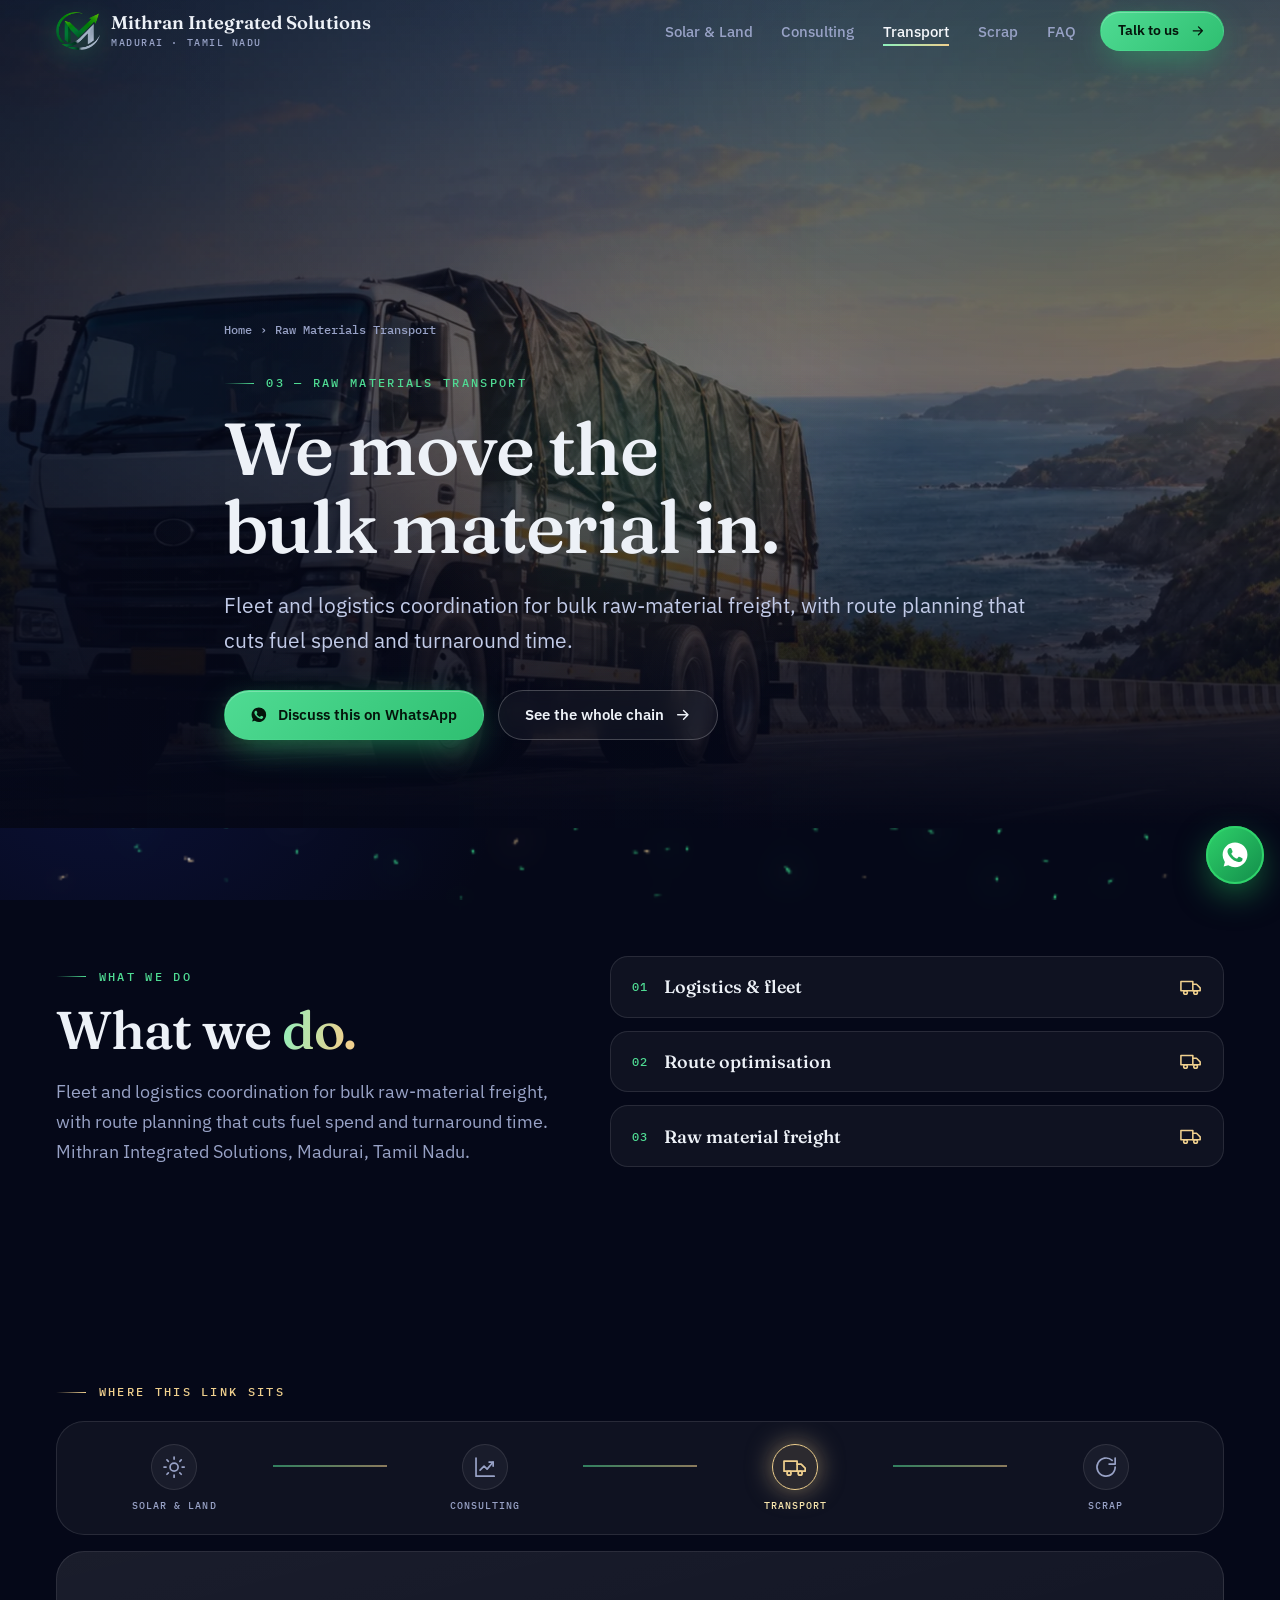
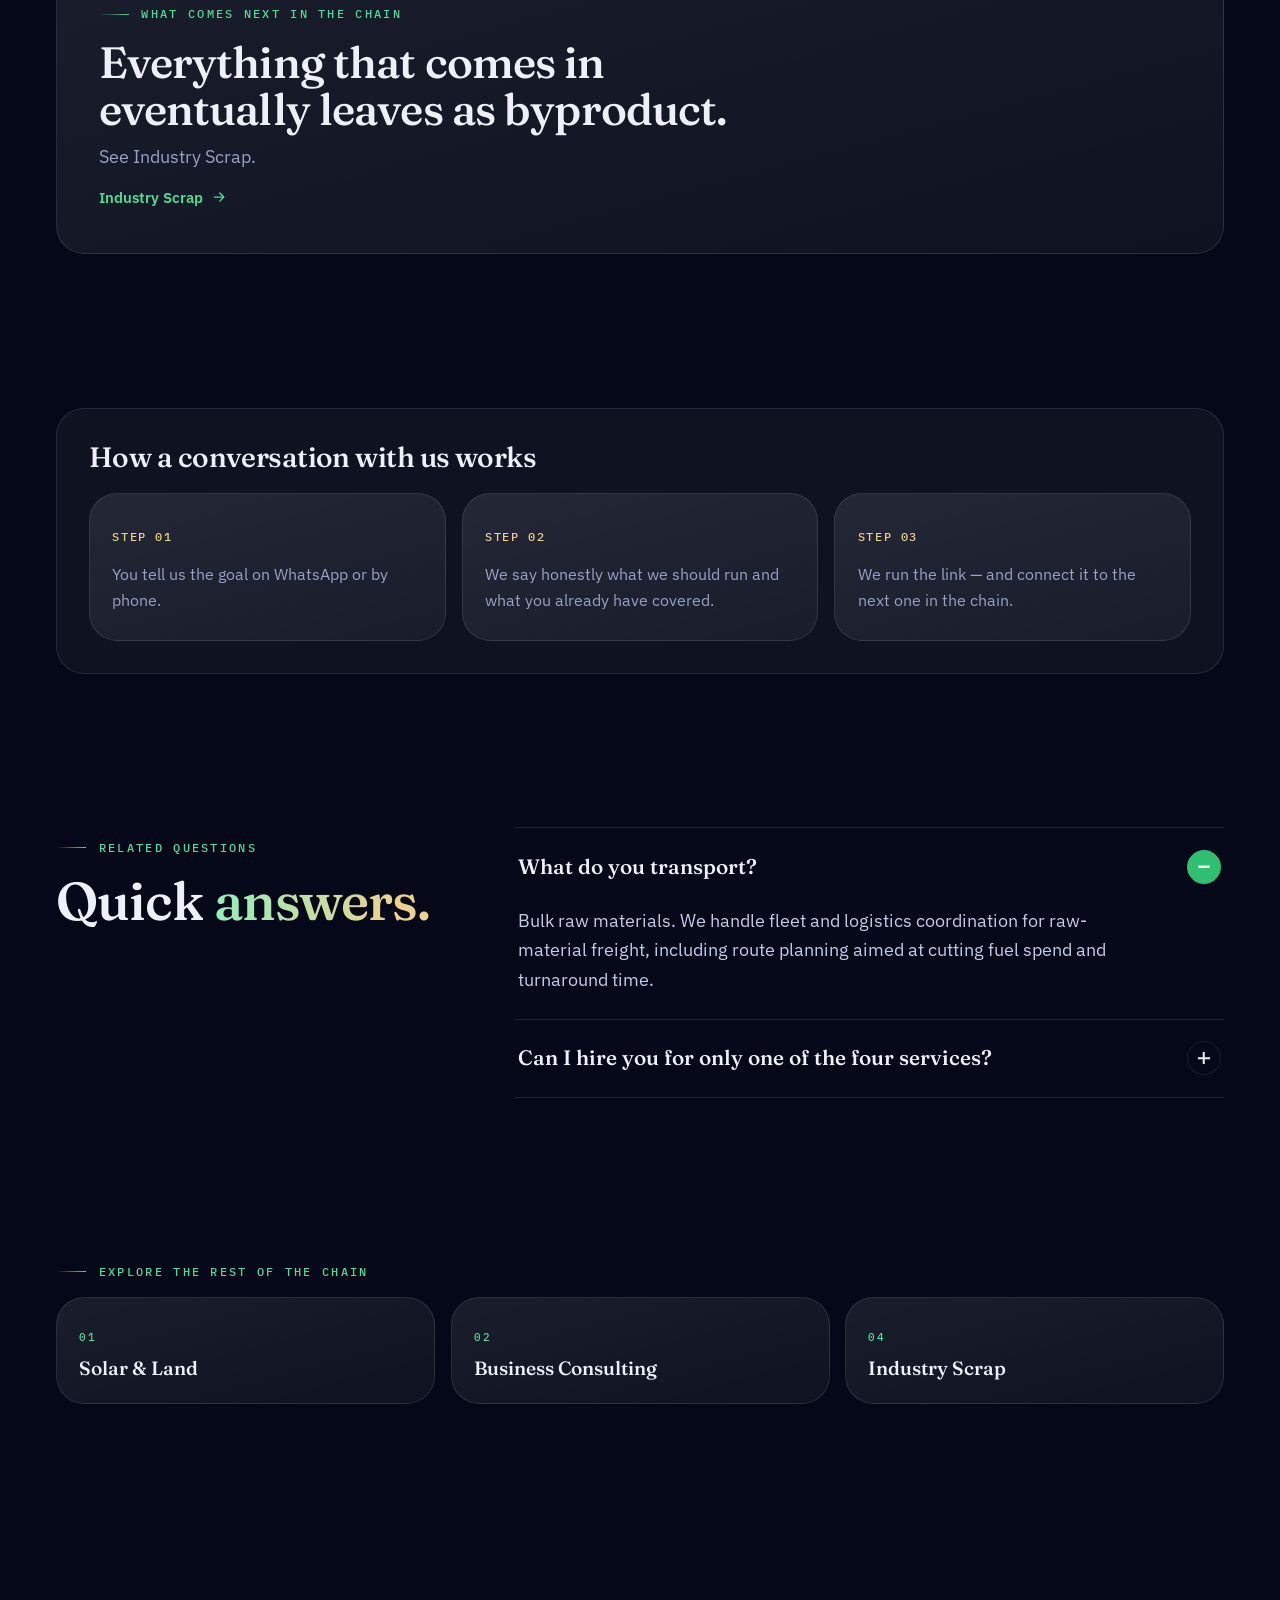
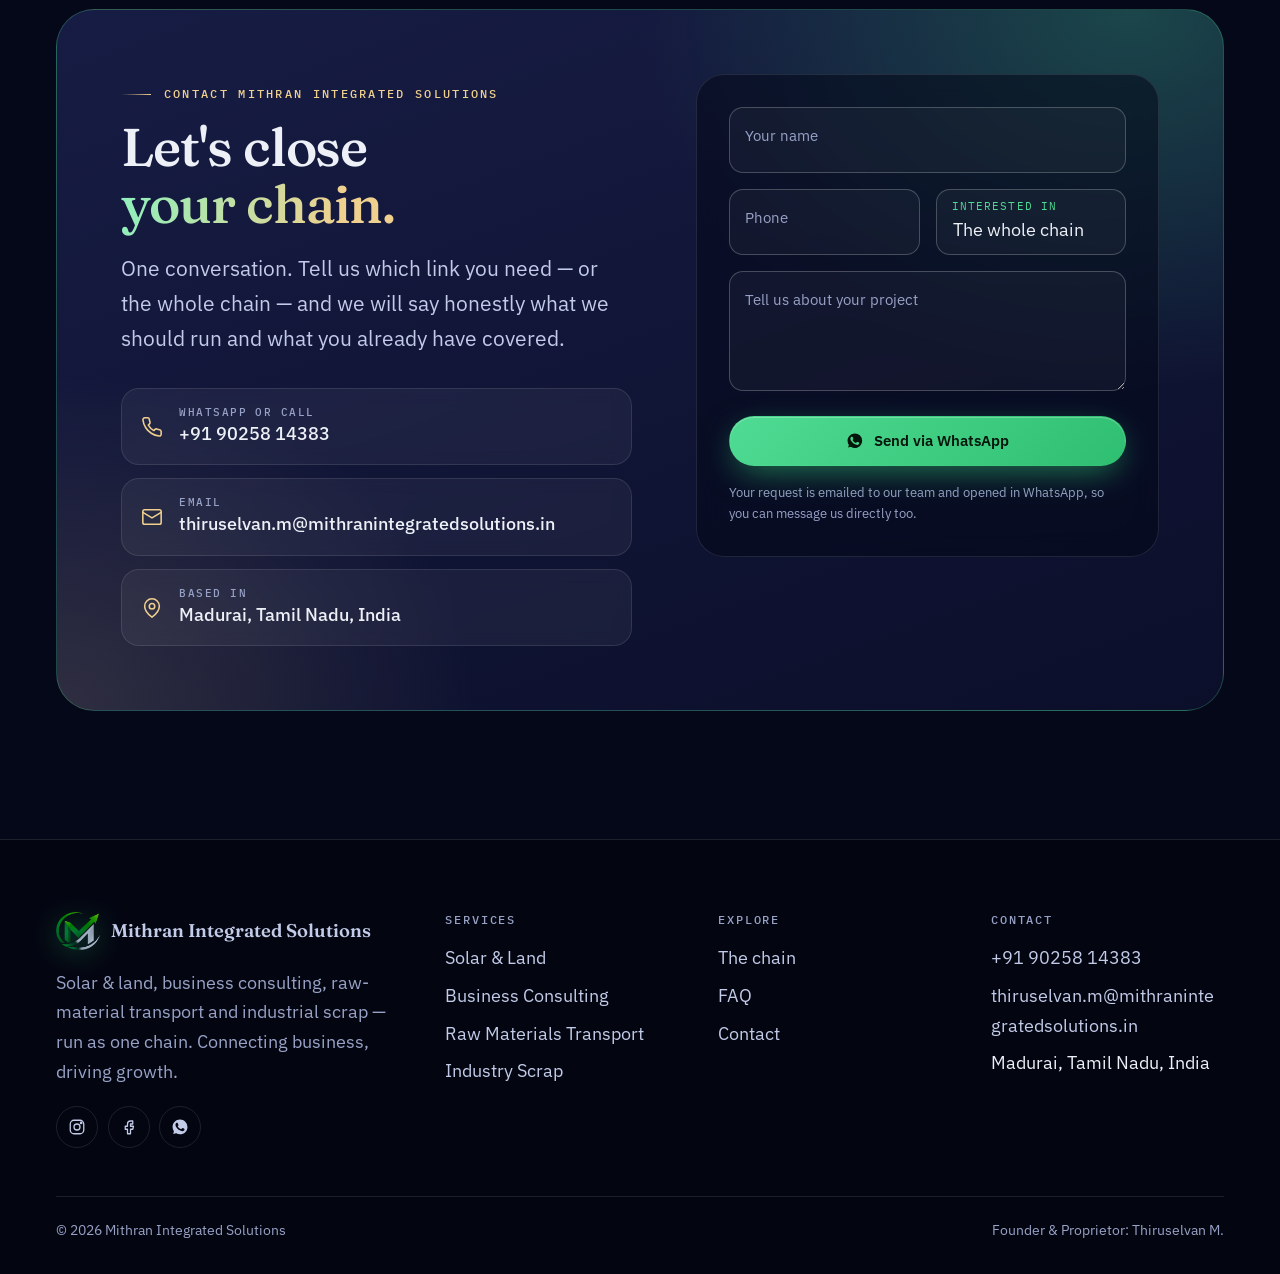
<file: transport/index.html>
<!doctype html>
<html lang="en-IN">
<head>
<meta charset="UTF-8">
<meta name="viewport" content="width=device-width, initial-scale=1.0">
<title>Raw Materials Transport in Madurai | Mithran Integrated Solutions</title>
<meta name="description" content="Fleet and logistics coordination for bulk raw-material freight, with route planning that cuts fuel spend and turnaround time. Mithran Integrated Solutions, Madurai, Tamil Nadu.">
<meta name="robots" content="index, follow, max-image-preview:large, max-snippet:-1, max-video-preview:-1">
<link rel="canonical" href="https://www.mithranintegratedsolutions.in/transport/">
<link rel="alternate" hreflang="en-IN" href="https://www.mithranintegratedsolutions.in/transport/">
<link rel="alternate" hreflang="x-default" href="https://www.mithranintegratedsolutions.in/transport/">
<meta name="theme-color" content="#050818">
<meta name="author" content="Mithran Integrated Solutions">
<meta name="geo.region" content="IN-TN">
<meta name="geo.placename" content="Madurai">
<meta name="geo.position" content="9.9252;78.1198">
<meta name="ICBM" content="9.9252, 78.1198">
<meta property="og:type" content="website">
<meta property="og:site_name" content="Mithran Integrated Solutions">
<meta property="og:locale" content="en_IN">
<meta property="og:title" content="Raw Materials Transport in Madurai | Mithran Integrated Solutions">
<meta property="og:description" content="Fleet and logistics coordination for bulk raw-material freight, with route planning that cuts fuel spend and turnaround time. Mithran Integrated Solutions, Madurai, Tamil Nadu.">
<meta property="og:url" content="https://www.mithranintegratedsolutions.in/transport/">
<meta property="og:image" content="https://www.mithranintegratedsolutions.in/og-image.jpg">
<meta property="og:image:width" content="1200">
<meta property="og:image:height" content="630">
<meta property="og:image:alt" content="Mithran Integrated Solutions — solar & land, consulting, transport and scrap in Madurai">
<meta name="twitter:card" content="summary_large_image">
<meta name="twitter:title" content="Raw Materials Transport in Madurai | Mithran Integrated Solutions">
<meta name="twitter:description" content="Fleet and logistics coordination for bulk raw-material freight, with route planning that cuts fuel spend and turnaround time. Mithran Integrated Solutions, Madurai, Tamil Nadu.">
<meta name="twitter:image" content="https://www.mithranintegratedsolutions.in/og-image.jpg">
<script type="application/ld+json">{"@context": "https://schema.org", "@graph": [{"@type": ["Organization", "ProfessionalService"], "@id": "https://www.mithranintegratedsolutions.in/#organization", "name": "Mithran Integrated Solutions", "alternateName": ["Mithran Integrated", "Mithran Solutions"], "url": "https://www.mithranintegratedsolutions.in/", "logo": {"@type": "ImageObject", "url": "https://www.mithranintegratedsolutions.in/assets/icons/icon-512.png", "width": 512, "height": 512}, "image": "https://www.mithranintegratedsolutions.in/og-image.jpg", "slogan": "Connecting Business, Driving Growth", "description": "Mithran Integrated Solutions runs solar and land, business consulting, raw-material transport and industrial scrap recovery as one chain instead of four separate vendors. Based in Madurai, Tamil Nadu.", "email": "thiruselvan.m@mithranintegratedsolutions.in", "telephone": "+919025814383", "address": {"@type": "PostalAddress", "addressLocality": "Madurai", "addressRegion": "Tamil Nadu", "addressCountry": "IN"}, "geo": {"@type": "GeoCoordinates", "latitude": 9.9252, "longitude": 78.1198}, "areaServed": [{"@type": "City", "name": "Madurai"}, {"@type": "State", "name": "Tamil Nadu"}, {"@type": "Country", "name": "India"}], "founder": {"@type": "Person", "name": "Thiruselvan M.", "jobTitle": "Founder & Proprietor"}, "contactPoint": [{"@type": "ContactPoint", "contactType": "sales", "telephone": "+919025814383", "email": "thiruselvan.m@mithranintegratedsolutions.in", "areaServed": "IN", "availableLanguage": ["English", "Tamil"]}], "sameAs": ["https://www.instagram.com/mithranintsolutions", "https://www.facebook.com/share/1Fgm7euzWz/"], "knowsAbout": ["Agricultural land brokerage", "Bulk freight logistics", "Business advisory", "Business consulting", "Financial planning", "Fleet coordination", "Industrial scrap recovery", "Industrial solar consulting", "Industrial waste handling", "Land buying and selling", "Metal sorting", "Raw material transport", "Route optimisation", "Scrap metal recycling", "Solar framing", "Solar site scoping and system sizing", "Solar-ready land brokerage", "Strategic growth planning"], "hasOfferCatalog": {"@type": "OfferCatalog", "name": "Services", "itemListElement": [{"@type": "Offer", "itemOffered": {"@type": "Service", "@id": "https://www.mithranintegratedsolutions.in/solar-land/#service", "name": "Solar & Land"}}, {"@type": "Offer", "itemOffered": {"@type": "Service", "@id": "https://www.mithranintegratedsolutions.in/business-consulting/#service", "name": "Business Consulting"}}, {"@type": "Offer", "itemOffered": {"@type": "Service", "@id": "https://www.mithranintegratedsolutions.in/transport/#service", "name": "Raw Materials Transport"}}, {"@type": "Offer", "itemOffered": {"@type": "Service", "@id": "https://www.mithranintegratedsolutions.in/scrap/#service", "name": "Industry Scrap"}}]}}, {"@type": "WebSite", "@id": "https://www.mithranintegratedsolutions.in/#website", "url": "https://www.mithranintegratedsolutions.in/", "name": "Mithran Integrated Solutions", "publisher": {"@id": "https://www.mithranintegratedsolutions.in/#organization"}, "inLanguage": "en-IN"}, {"@type": "WebPage", "@id": "https://www.mithranintegratedsolutions.in/transport/#webpage", "url": "https://www.mithranintegratedsolutions.in/transport/", "name": "Raw Materials Transport in Madurai | Mithran Integrated Solutions", "isPartOf": {"@id": "https://www.mithranintegratedsolutions.in/#website"}, "about": {"@id": "https://www.mithranintegratedsolutions.in/transport/#service"}, "breadcrumb": {"@id": "https://www.mithranintegratedsolutions.in/transport/#breadcrumb"}, "description": "Fleet and logistics coordination for bulk raw-material freight, with route planning that cuts fuel spend and turnaround time. Mithran Integrated Solutions, Madurai, Tamil Nadu.", "inLanguage": "en-IN", "dateModified": "2026-10-20"}, {"@type": "Service", "@id": "https://www.mithranintegratedsolutions.in/transport/#service", "name": "Raw Materials Transport", "serviceType": ["Raw material transport", "Bulk freight logistics", "Fleet coordination", "Route optimisation"], "description": "Fleet and logistics coordination for bulk raw-material freight, with route planning that cuts fuel spend and turnaround time. Fleet and logistics coordination for bulk raw-material freight, with route planning that cuts fuel spend and turnaround time.", "provider": {"@id": "https://www.mithranintegratedsolutions.in/#organization"}, "url": "https://www.mithranintegratedsolutions.in/transport/", "areaServed": [{"@type": "City", "name": "Madurai"}, {"@type": "State", "name": "Tamil Nadu"}, {"@type": "Country", "name": "India"}], "image": "https://www.mithranintegratedsolutions.in/assets/media/coastal-truck.webp", "hasOfferCatalog": {"@type": "OfferCatalog", "name": "Raw Materials Transport", "itemListElement": [{"@type": "Offer", "itemOffered": {"@type": "Service", "name": "Logistics & fleet"}}, {"@type": "Offer", "itemOffered": {"@type": "Service", "name": "Route optimisation"}}, {"@type": "Offer", "itemOffered": {"@type": "Service", "name": "Raw material freight"}}]}}, {"@type": "BreadcrumbList", "@id": "https://www.mithranintegratedsolutions.in/transport/#breadcrumb", "itemListElement": [{"@type": "ListItem", "position": 1, "name": "Home", "item": "https://www.mithranintegratedsolutions.in/"}, {"@type": "ListItem", "position": 2, "name": "Raw Materials Transport", "item": "https://www.mithranintegratedsolutions.in/transport/"}]}]}</script>
<script>(function(){var r=document.documentElement;r.classList.add('js');try{if(sessionStorage.getItem('pt')==='1'){r.classList.add('pt-cover');sessionStorage.removeItem('pt')}}catch(e){}})();</script>
<link rel="icon" type="image/png" href="../assets/icons/favicon-64.png">
<link rel="apple-touch-icon" href="../assets/icons/apple-touch-icon.png">
<link rel="manifest" href="../manifest.webmanifest">
<link rel="stylesheet" href="../assets/fonts.css">
<link rel="stylesheet" href="../assets/ds.css">
</head>
<body>
<a class="skip-link" href="#main">Skip to content</a>
<div class="bg-nebula"></div><canvas id="ambient"></canvas><canvas id="ambient-bloom"></canvas><div class="grid-lines"></div><div class="cursor-light"></div>
<div class="pt" aria-hidden="true"><i></i><i></i><i></i><i></i><i></i><i></i></div>
<header class="hdr"><div class="hdr-in">
<a class="brand" href="../" aria-label="Mithran Integrated Solutions — home"><img src="../assets/media/logo-mark.webp" alt="" width="44" height="38"><div><b>Mithran Integrated Solutions</b><small>Madurai · Tamil Nadu</small></div></a>
<nav class="nav" aria-label="Main"><a class="lnk" href="../solar-land/">Solar &amp; Land</a><a class="lnk" href="../business-consulting/">Consulting</a><a class="lnk" href="../transport/" aria-current="page">Transport</a><a class="lnk" href="../scrap/">Scrap</a><a class="lnk" href="../#faq">FAQ</a><a class="btn btn-primary btn-sm" data-mag href="https://wa.me/919025814383?text=Hello%20Mithran%20Integrated%20Solutions%2C%20I%27d%20like%20to%20know%20more%20about%20your%20services." target="_blank" rel="noopener">Talk to us <svg viewBox="0 0 24 24" fill="none" stroke="currentColor" stroke-width="2" stroke-linecap="round" stroke-linejoin="round" aria-hidden="true"><path d="M5 12h14M13 6l6 6-6 6"/></svg></a></nav>
<button class="burger" type="button" aria-label="Open menu" aria-expanded="false"><i></i><i></i><i></i></button>
</div></header>
<div class="mmenu" aria-label="Mobile menu"><a class="big" style="--i:0" href="../solar-land/"><small>01</small>Solar &amp; Land</a><a class="big" style="--i:1" href="../business-consulting/"><small>02</small>Business Consulting</a><a class="big" style="--i:2" href="../transport/"><small>03</small>Raw Materials Transport</a><a class="big" style="--i:3" href="../scrap/"><small>04</small>Industry Scrap</a><a class="big" style="--i:4" href="../#faq"><small>05</small>FAQ</a><div class="quick"><a class="btn btn-primary" href="https://wa.me/919025814383?text=Hello%20Mithran%20Integrated%20Solutions%2C%20I%27d%20like%20to%20know%20more%20about%20your%20services." target="_blank" rel="noopener"><svg viewBox="0 0 24 24" fill="currentColor" aria-hidden="true"><path d="M17.47 14.38c-.3-.15-1.76-.87-2.03-.97-.27-.1-.47-.15-.67.15-.2.3-.77.97-.94 1.17-.17.2-.35.22-.65.07-.3-.15-1.26-.46-2.4-1.48-.89-.79-1.49-1.77-1.66-2.07-.17-.3-.02-.46.13-.61.13-.13.3-.35.45-.52.15-.17.2-.3.3-.5.1-.2.05-.37-.02-.52-.07-.15-.67-1.62-.92-2.22-.24-.58-.49-.5-.67-.51h-.57c-.2 0-.52.07-.8.37-.27.3-1.04 1.02-1.04 2.48 0 1.46 1.07 2.88 1.21 3.08.15.2 2.1 3.2 5.08 4.49.71.31 1.26.49 1.69.63.71.23 1.36.2 1.87.12.57-.08 1.76-.72 2-1.41.25-.69.25-1.29.17-1.41-.07-.12-.27-.2-.57-.35zM12.04 21.8a9.9 9.9 0 0 1-5.03-1.38l-.36-.21-3.74.98 1-3.65-.24-.37A9.86 9.86 0 0 1 2.1 11.9C2.1 6.4 6.55 1.95 12.05 1.95c2.65 0 5.14 1.03 7.01 2.91a9.82 9.82 0 0 1 2.9 7.01c0 5.5-4.46 9.93-9.92 9.93z"/></svg> WhatsApp us</a><a class="btn btn-ghost" href="tel:+919025814383"><svg viewBox="0 0 24 24" fill="none" stroke="currentColor" stroke-width="1.7" stroke-linecap="round" stroke-linejoin="round" aria-hidden="true"><path d="M22 16.9v3a2 2 0 0 1-2.2 2 19.8 19.8 0 0 1-8.6-3.1 19.5 19.5 0 0 1-6-6A19.8 19.8 0 0 1 2.1 4.2 2 2 0 0 1 4.1 2h3a2 2 0 0 1 2 1.7c.1 1 .4 1.9.7 2.8a2 2 0 0 1-.5 2.1L8 9.9a16 16 0 0 0 6 6l1.3-1.3a2 2 0 0 1 2.1-.4c.9.3 1.8.6 2.8.7a2 2 0 0 1 1.7 2z"/></svg> +91 90258 14383</a></div></div><main id="main">
<section class="p-hero"><div class="bg" aria-hidden="true"><img src="../assets/media/coastal-truck.webp" alt="" fetchpriority="high"></div>
<div class="wrap">
<nav class="crumbs rv" aria-label="Breadcrumb"><a href="../">Home</a><span>›</span><span>Raw Materials Transport</span></nav>
<span class="eyebrow rv">03 — Raw Materials Transport</span>
<h1 class="split">We move the bulk material in.</h1>
<p class="lead rv" style="--d:.15s">Fleet and logistics coordination for bulk raw-material freight, with route planning that cuts fuel spend and turnaround time.</p>
<div class="cta-row rv" style="--d:.25s"><a class="btn btn-primary" data-mag href="https://wa.me/919025814383?text=Hello%20Mithran%20Integrated%20Solutions%2C%20I%27d%20like%20to%20know%20more%20about%20your%20services." target="_blank" rel="noopener"><svg viewBox="0 0 24 24" fill="currentColor" aria-hidden="true"><path d="M17.47 14.38c-.3-.15-1.76-.87-2.03-.97-.27-.1-.47-.15-.67.15-.2.3-.77.97-.94 1.17-.17.2-.35.22-.65.07-.3-.15-1.26-.46-2.4-1.48-.89-.79-1.49-1.77-1.66-2.07-.17-.3-.02-.46.13-.61.13-.13.3-.35.45-.52.15-.17.2-.3.3-.5.1-.2.05-.37-.02-.52-.07-.15-.67-1.62-.92-2.22-.24-.58-.49-.5-.67-.51h-.57c-.2 0-.52.07-.8.37-.27.3-1.04 1.02-1.04 2.48 0 1.46 1.07 2.88 1.21 3.08.15.2 2.1 3.2 5.08 4.49.71.31 1.26.49 1.69.63.71.23 1.36.2 1.87.12.57-.08 1.76-.72 2-1.41.25-.69.25-1.29.17-1.41-.07-.12-.27-.2-.57-.35zM12.04 21.8a9.9 9.9 0 0 1-5.03-1.38l-.36-.21-3.74.98 1-3.65-.24-.37A9.86 9.86 0 0 1 2.1 11.9C2.1 6.4 6.55 1.95 12.05 1.95c2.65 0 5.14 1.03 7.01 2.91a9.82 9.82 0 0 1 2.9 7.01c0 5.5-4.46 9.93-9.92 9.93z"/></svg> Discuss this on WhatsApp</a><a class="btn btn-ghost" data-mag href="../#chain">See the whole chain <svg viewBox="0 0 24 24" fill="none" stroke="currentColor" stroke-width="2" stroke-linecap="round" stroke-linejoin="round" aria-hidden="true"><path d="M5 12h14M13 6l6 6-6 6"/></svg></a></div>
</div></section>

<section class="sec"><div class="wrap p-grid">
<div><span class="eyebrow rv">What we do</span><h2 class="split" style="margin-top:1rem">What we <span class="hl">do.</span></h2>
<p class="muted rv" style="margin-top:1.2rem;max-width:52ch">Fleet and logistics coordination for bulk raw-material freight, with route planning that cuts fuel spend and turnaround time. Mithran Integrated Solutions, Madurai, Tamil Nadu.</p></div>
<ul class="svc-list"><li class="rv" data-n="01" style="--d:0.0s">Logistics &amp; fleet<svg class="" viewBox="0 0 24 24" fill="none" stroke="currentColor" stroke-width="1.7" stroke-linecap="round" stroke-linejoin="round" aria-hidden="true"><path d="M1 6h13v10H1z"/><path d="M14 9h4l4 4v3h-8"/><circle cx="6" cy="18" r="2"/><circle cx="17" cy="18" r="2"/></svg></li><li class="rv" data-n="02" style="--d:0.08s">Route optimisation<svg class="" viewBox="0 0 24 24" fill="none" stroke="currentColor" stroke-width="1.7" stroke-linecap="round" stroke-linejoin="round" aria-hidden="true"><path d="M1 6h13v10H1z"/><path d="M14 9h4l4 4v3h-8"/><circle cx="6" cy="18" r="2"/><circle cx="17" cy="18" r="2"/></svg></li><li class="rv" data-n="03" style="--d:0.16s">Raw material freight<svg class="" viewBox="0 0 24 24" fill="none" stroke="currentColor" stroke-width="1.7" stroke-linecap="round" stroke-linejoin="round" aria-hidden="true"><path d="M1 6h13v10H1z"/><path d="M14 9h4l4 4v3h-8"/><circle cx="6" cy="18" r="2"/><circle cx="17" cy="18" r="2"/></svg></li></ul>
</div></section>

<section class="sec sec-tight"><div class="wrap">
<span class="eyebrow gold rv">Where this link sits</span>
<div class="rv" style="margin-top:1.2rem"><div class="tracker" aria-label="Position in the chain"><a class="tk" href="../solar-land/"><i><svg class="" viewBox="0 0 24 24" fill="none" stroke="currentColor" stroke-width="1.7" stroke-linecap="round" stroke-linejoin="round" aria-hidden="true"><circle cx="12" cy="12" r="4"/><path d="M12 2v2M12 20v2M4.9 4.9l1.4 1.4M17.7 17.7l1.4 1.4M2 12h2M20 12h2M4.9 19.1l1.4-1.4M17.7 6.3l1.4-1.4"/></svg></i>Solar &amp; Land</a><span class="tk-link"></span><a class="tk" href="../business-consulting/"><i><svg class="" viewBox="0 0 24 24" fill="none" stroke="currentColor" stroke-width="1.7" stroke-linecap="round" stroke-linejoin="round" aria-hidden="true"><path d="M3 3v18h18"/><path d="M7 15l4-4 3 3 6-7"/><path d="M16 7h4v4"/></svg></i>Consulting</a><span class="tk-link"></span><a class="tk here" href="../transport/"><i><svg class="" viewBox="0 0 24 24" fill="none" stroke="currentColor" stroke-width="1.7" stroke-linecap="round" stroke-linejoin="round" aria-hidden="true"><path d="M1 6h13v10H1z"/><path d="M14 9h4l4 4v3h-8"/><circle cx="6" cy="18" r="2"/><circle cx="17" cy="18" r="2"/></svg></i>Transport</a><span class="tk-link"></span><a class="tk" href="../scrap/"><i><svg class="" viewBox="0 0 24 24" fill="none" stroke="currentColor" stroke-width="1.7" stroke-linecap="round" stroke-linejoin="round" aria-hidden="true"><path d="M21 12a9 9 0 1 1-3-6.7"/><path d="M21 3v6h-6"/></svg></i>Scrap</a></div></div>
<a class="next-card card tilt rv" style="margin-top:1rem" href="../scrap/"><span class="eyebrow">What comes next in the chain</span>
<h2>Everything that comes in eventually leaves as byproduct.</h2><p class="muted">See Industry Scrap.</p><span class="link-arrow" style="margin-top:1rem">Industry Scrap <svg viewBox="0 0 24 24" fill="none" stroke="currentColor" stroke-width="2" stroke-linecap="round" stroke-linejoin="round" aria-hidden="true"><path d="M5 12h14M13 6l6 6-6 6"/></svg></span></a>
</div></section>

<section class="sec sec-tight"><div class="wrap"><div class="panel rv">
<h3>How a conversation with us works</h3>
<div class="leaks" style="grid-template-columns:repeat(3,1fr);margin-top:1.2rem">
<div class="leak card"><b>Step 01</b><p>You tell us the goal on WhatsApp or by phone.</p></div>
<div class="leak card"><b>Step 02</b><p>We say honestly what we should run and what you already have covered.</p></div>
<div class="leak card"><b>Step 03</b><p>We run the link — and connect it to the next one in the chain.</p></div></div></div></div></section>

<section class="sec sec-tight"><div class="wrap"><div class="faq-grid" style="grid-template-columns:.7fr 1.3fr">
<div><span class="eyebrow rv">Related questions</span><h2 class="split" style="margin-top:1rem">Quick <span class="hl">answers.</span></h2></div>
<div class="faq rv"><details open><summary><h3 style="font:inherit;letter-spacing:inherit">What do you transport?</h3><i></i></summary><div class="ans">Bulk raw materials. We handle fleet and logistics coordination for raw-material freight, including route planning aimed at cutting fuel spend and turnaround time.</div></details><details><summary><h3 style="font:inherit;letter-spacing:inherit">Can I hire you for only one of the four services?</h3><i></i></summary><div class="ans">Yes. Each link stands on its own — you can take solar and land, consulting, transport or scrap recovery separately, or the whole chain. We will say honestly which parts we should run and which you already have covered.</div></details></div></div></div></section>

<section class="sec sec-tight"><div class="wrap"><span class="eyebrow rv">Explore the rest of the chain</span>
<div class="others"><a class="oth card tilt rv" href="../solar-land/" style="--d:0.0s"><small>01</small><b>Solar &amp; Land</b></a><a class="oth card tilt rv" href="../business-consulting/" style="--d:0.08s"><small>02</small><b>Business Consulting</b></a><a class="oth card tilt rv" href="../scrap/" style="--d:0.16s"><small>04</small><b>Industry Scrap</b></a></div></div></section>
<section class="sec" id="contact"><div class="wrap"><div class="contact-card rv">
<div class="contact-grid"><div>
<span class="eyebrow gold">Contact Mithran Integrated Solutions</span>
<h2>Let's close <span class="grad-em">your chain.</span></h2>
<p class="lead">One conversation. Tell us which link you need — or the whole chain — and we will say honestly what we should run and what you already have covered.</p>
<div class="c-list">
<a class="c-item" href="tel:+919025814383"><svg viewBox="0 0 24 24" fill="none" stroke="currentColor" stroke-width="1.7" stroke-linecap="round" stroke-linejoin="round" aria-hidden="true"><path d="M22 16.9v3a2 2 0 0 1-2.2 2 19.8 19.8 0 0 1-8.6-3.1 19.5 19.5 0 0 1-6-6A19.8 19.8 0 0 1 2.1 4.2 2 2 0 0 1 4.1 2h3a2 2 0 0 1 2 1.7c.1 1 .4 1.9.7 2.8a2 2 0 0 1-.5 2.1L8 9.9a16 16 0 0 0 6 6l1.3-1.3a2 2 0 0 1 2.1-.4c.9.3 1.8.6 2.8.7a2 2 0 0 1 1.7 2z"/></svg><div><small>WhatsApp or call</small><span>+91 90258 14383</span></div></a>
<a class="c-item" href="mailto:thiruselvan.m@mithranintegratedsolutions.in"><svg viewBox="0 0 24 24" fill="none" stroke="currentColor" stroke-width="1.7" stroke-linecap="round" stroke-linejoin="round" aria-hidden="true"><rect x="2" y="4" width="20" height="16" rx="2"/><path d="M22 7l-10 6L2 7"/></svg><div><small>Email</small><span>thiruselvan.m@mithranintegratedsolutions.in</span></div></a>
<div class="c-item"><svg viewBox="0 0 24 24" fill="none" stroke="currentColor" stroke-width="1.7" stroke-linecap="round" stroke-linejoin="round" aria-hidden="true"><path d="M20 10c0 6-8 12-8 12S4 16 4 10a8 8 0 0 1 16 0z"/><circle cx="12" cy="10" r="3"/></svg><div><small>Based in</small><span>Madurai, Tamil Nadu, India</span></div></div>
</div></div>
<form class="form" data-wa>
<div class="field"><input id="f-n" name="name" placeholder=" " required autocomplete="name"><label for="f-n">Your name</label></div>
<div class="row"><div class="field"><input id="f-p" name="phone" type="tel" placeholder=" " autocomplete="tel"><label for="f-p">Phone</label></div>
<div class="field"><select id="f-t" name="topic"><option>The whole chain</option><option>Solar &amp; Land</option><option>Business Consulting</option><option>Raw Materials Transport</option><option>Industry Scrap</option></select><label for="f-t">Interested in</label></div></div>
<div class="field"><textarea id="f-m" name="message" placeholder=" "></textarea><label for="f-m">Tell us about your project</label></div>
<button class="btn btn-primary" data-mag type="submit"><svg viewBox="0 0 24 24" fill="currentColor" aria-hidden="true"><path d="M17.47 14.38c-.3-.15-1.76-.87-2.03-.97-.27-.1-.47-.15-.67.15-.2.3-.77.97-.94 1.17-.17.2-.35.22-.65.07-.3-.15-1.26-.46-2.4-1.48-.89-.79-1.49-1.77-1.66-2.07-.17-.3-.02-.46.13-.61.13-.13.3-.35.45-.52.15-.17.2-.3.3-.5.1-.2.05-.37-.02-.52-.07-.15-.67-1.62-.92-2.22-.24-.58-.49-.5-.67-.51h-.57c-.2 0-.52.07-.8.37-.27.3-1.04 1.02-1.04 2.48 0 1.46 1.07 2.88 1.21 3.08.15.2 2.1 3.2 5.08 4.49.71.31 1.26.49 1.69.63.71.23 1.36.2 1.87.12.57-.08 1.76-.72 2-1.41.25-.69.25-1.29.17-1.41-.07-.12-.27-.2-.57-.35zM12.04 21.8a9.9 9.9 0 0 1-5.03-1.38l-.36-.21-3.74.98 1-3.65-.24-.37A9.86 9.86 0 0 1 2.1 11.9C2.1 6.4 6.55 1.95 12.05 1.95c2.65 0 5.14 1.03 7.01 2.91a9.82 9.82 0 0 1 2.9 7.01c0 5.5-4.46 9.93-9.92 9.93z"/></svg> Send via WhatsApp</button>
<small>Your request is emailed to our team and opened in WhatsApp, so you can message us directly too.</small></form>
</div></div></div></section>
</main>
<footer class="ftr"><div class="wrap"><div class="ftr-grid">
<div><a class="brand" href="../"><img src="../assets/media/logo-mark.webp" alt="" width="44" height="38"><div><b>Mithran Integrated Solutions</b></div></a>
<p class="muted" style="margin-top:1.1rem;max-width:38ch">Solar &amp; land, business consulting, raw-material transport and industrial scrap — run as one chain. Connecting business, driving growth.</p>
<div class="socials"><a href="https://www.instagram.com/mithranintsolutions" aria-label="Instagram" target="_blank" rel="noopener"><svg viewBox="0 0 24 24" fill="none" stroke="currentColor" stroke-width="1.7" stroke-linecap="round" stroke-linejoin="round" aria-hidden="true"><rect x="3" y="3" width="18" height="18" rx="5"/><circle cx="12" cy="12" r="4"/><circle cx="17.5" cy="6.5" r="1" fill="currentColor"/></svg></a><a href="https://www.facebook.com/share/1Fgm7euzWz/" aria-label="Facebook" target="_blank" rel="noopener"><svg viewBox="0 0 24 24" fill="none" stroke="currentColor" stroke-width="1.7" stroke-linecap="round" stroke-linejoin="round" aria-hidden="true"><path d="M14 8h3V4h-3a4 4 0 0 0-4 4v3H7v4h3v6h4v-6h3l1-4h-4V8z"/></svg></a><a href="https://wa.me/919025814383?text=Hello%20Mithran%20Integrated%20Solutions%2C%20I%27d%20like%20to%20know%20more%20about%20your%20services." aria-label="WhatsApp" target="_blank" rel="noopener"><svg viewBox="0 0 24 24" fill="currentColor" aria-hidden="true"><path d="M17.47 14.38c-.3-.15-1.76-.87-2.03-.97-.27-.1-.47-.15-.67.15-.2.3-.77.97-.94 1.17-.17.2-.35.22-.65.07-.3-.15-1.26-.46-2.4-1.48-.89-.79-1.49-1.77-1.66-2.07-.17-.3-.02-.46.13-.61.13-.13.3-.35.45-.52.15-.17.2-.3.3-.5.1-.2.05-.37-.02-.52-.07-.15-.67-1.62-.92-2.22-.24-.58-.49-.5-.67-.51h-.57c-.2 0-.52.07-.8.37-.27.3-1.04 1.02-1.04 2.48 0 1.46 1.07 2.88 1.21 3.08.15.2 2.1 3.2 5.08 4.49.71.31 1.26.49 1.69.63.71.23 1.36.2 1.87.12.57-.08 1.76-.72 2-1.41.25-.69.25-1.29.17-1.41-.07-.12-.27-.2-.57-.35zM12.04 21.8a9.9 9.9 0 0 1-5.03-1.38l-.36-.21-3.74.98 1-3.65-.24-.37A9.86 9.86 0 0 1 2.1 11.9C2.1 6.4 6.55 1.95 12.05 1.95c2.65 0 5.14 1.03 7.01 2.91a9.82 9.82 0 0 1 2.9 7.01c0 5.5-4.46 9.93-9.92 9.93z"/></svg></a></div></div>
<div><h4>Services</h4><ul><li><a href="../solar-land/">Solar &amp; Land</a></li><li><a href="../business-consulting/">Business Consulting</a></li><li><a href="../transport/">Raw Materials Transport</a></li><li><a href="../scrap/">Industry Scrap</a></li></ul></div>
<div><h4>Explore</h4><ul><li><a href="../#chain">The chain</a></li><li><a href="../#faq">FAQ</a></li><li><a href="../#contact">Contact</a></li></ul></div>
<div><h4>Contact</h4><ul><li><a href="tel:+919025814383">+91 90258 14383</a></li><li><a href="mailto:thiruselvan.m@mithranintegratedsolutions.in">thiruselvan.m@mithranintegratedsolutions.in</a></li><li>Madurai, Tamil Nadu, India</li></ul></div>
</div><div class="ftr-bottom"><span>© 2026 Mithran Integrated Solutions</span><span>Founder &amp; Proprietor: Thiruselvan M.</span></div></div></footer>
<a class="wa-float" href="https://wa.me/919025814383?text=Hello%20Mithran%20Integrated%20Solutions%2C%20I%27d%20like%20to%20know%20more%20about%20your%20services." target="_blank" rel="noopener" aria-label="Chat on WhatsApp"><svg viewBox="0 0 24 24" fill="currentColor" aria-hidden="true"><path d="M17.47 14.38c-.3-.15-1.76-.87-2.03-.97-.27-.1-.47-.15-.67.15-.2.3-.77.97-.94 1.17-.17.2-.35.22-.65.07-.3-.15-1.26-.46-2.4-1.48-.89-.79-1.49-1.77-1.66-2.07-.17-.3-.02-.46.13-.61.13-.13.3-.35.45-.52.15-.17.2-.3.3-.5.1-.2.05-.37-.02-.52-.07-.15-.67-1.62-.92-2.22-.24-.58-.49-.5-.67-.51h-.57c-.2 0-.52.07-.8.37-.27.3-1.04 1.02-1.04 2.48 0 1.46 1.07 2.88 1.21 3.08.15.2 2.1 3.2 5.08 4.49.71.31 1.26.49 1.69.63.71.23 1.36.2 1.87.12.57-.08 1.76-.72 2-1.41.25-.69.25-1.29.17-1.41-.07-.12-.27-.2-.57-.35zM12.04 21.8a9.9 9.9 0 0 1-5.03-1.38l-.36-.21-3.74.98 1-3.65-.24-.37A9.86 9.86 0 0 1 2.1 11.9C2.1 6.4 6.55 1.95 12.05 1.95c2.65 0 5.14 1.03 7.01 2.91a9.82 9.82 0 0 1 2.9 7.01c0 5.5-4.46 9.93-9.92 9.93z"/></svg></a>
<script src="../assets/ds-particles.js"></script>
<script src="../assets/ds.js"></script>
<script>
(function(){
var amb=function(){MisParticles({canvas:document.getElementById("ambient"),bloom:document.getElementById("ambient-bloom"),splash:false,intensity:1.1})};
amb();
})();
</script>
</body>
</html>
</file>
<file: assets/fonts.css>
@font-face{font-family:Fraunces Variable;font-style:normal;font-display:swap;font-weight:100 900;src:url(fonts/cf8c9e5709.woff2) format("woff2-variations");unicode-range:U+0102-0103,U+0110-0111,U+0128-0129,U+0168-0169,U+01A0-01A1,U+01AF-01B0,U+0300-0301,U+0303-0304,U+0308-0309,U+0323,U+0329,U+1EA0-1EF9,U+20AB}
@font-face{font-family:Fraunces Variable;font-style:normal;font-display:swap;font-weight:100 900;src:url(fonts/ec107c83a1.woff2) format("woff2-variations");unicode-range:U+0100-02BA,U+02BD-02C5,U+02C7-02CC,U+02CE-02D7,U+02DD-02FF,U+0304,U+0308,U+0329,U+1D00-1DBF,U+1E00-1E9F,U+1EF2-1EFF,U+2020,U+20A0-20AB,U+20AD-20C0,U+2113,U+2C60-2C7F,U+A720-A7FF}
@font-face{font-family:Fraunces Variable;font-style:normal;font-display:swap;font-weight:100 900;src:url(fonts/a3a154336e.woff2) format("woff2-variations");unicode-range:U+0000-00FF,U+0131,U+0152-0153,U+02BB-02BC,U+02C6,U+02DA,U+02DC,U+0304,U+0308,U+0329,U+2000-206F,U+20AC,U+2122,U+2191,U+2193,U+2212,U+2215,U+FEFF,U+FFFD}
@font-face{font-family:IBM Plex Sans;font-style:normal;font-display:swap;font-weight:400;src:url(fonts/6d6964228e.woff2) format("woff2"),url(fonts/6fe4b3a49b.woff) format("woff");unicode-range:U+0460-052F,U+1C80-1C8A,U+20B4,U+2DE0-2DFF,U+A640-A69F,U+FE2E-FE2F}
@font-face{font-family:IBM Plex Sans;font-style:normal;font-display:swap;font-weight:400;src:url(fonts/e24ab12db6.woff2) format("woff2"),url(fonts/f04d44bfda.woff) format("woff");unicode-range:U+0301,U+0400-045F,U+0490-0491,U+04B0-04B1,U+2116}
@font-face{font-family:IBM Plex Sans;font-style:normal;font-display:swap;font-weight:400;src:url(fonts/465b53b9be.woff2) format("woff2"),url(fonts/83b4313bd3.woff) format("woff");unicode-range:U+0370-0377,U+037A-037F,U+0384-038A,U+038C,U+038E-03A1,U+03A3-03FF}
@font-face{font-family:IBM Plex Sans;font-style:normal;font-display:swap;font-weight:400;src:url(fonts/8a1b5e4a80.woff2) format("woff2"),url(fonts/d2de2fbc42.woff) format("woff");unicode-range:U+0102-0103,U+0110-0111,U+0128-0129,U+0168-0169,U+01A0-01A1,U+01AF-01B0,U+0300-0301,U+0303-0304,U+0308-0309,U+0323,U+0329,U+1EA0-1EF9,U+20AB}
@font-face{font-family:IBM Plex Sans;font-style:normal;font-display:swap;font-weight:400;src:url(fonts/c23e98779d.woff2) format("woff2"),url(fonts/3d4a215e77.woff) format("woff");unicode-range:U+0100-02BA,U+02BD-02C5,U+02C7-02CC,U+02CE-02D7,U+02DD-02FF,U+0304,U+0308,U+0329,U+1D00-1DBF,U+1E00-1E9F,U+1EF2-1EFF,U+2020,U+20A0-20AB,U+20AD-20C0,U+2113,U+2C60-2C7F,U+A720-A7FF}
@font-face{font-family:IBM Plex Sans;font-style:normal;font-display:swap;font-weight:400;src:url(fonts/248289744b.woff2) format("woff2"),url(fonts/ecac6770ec.woff) format("woff");unicode-range:U+0000-00FF,U+0131,U+0152-0153,U+02BB-02BC,U+02C6,U+02DA,U+02DC,U+0304,U+0308,U+0329,U+2000-206F,U+20AC,U+2122,U+2191,U+2193,U+2212,U+2215,U+FEFF,U+FFFD}
@font-face{font-family:IBM Plex Sans;font-style:normal;font-display:swap;font-weight:500;src:url(fonts/ea2be162b9.woff2) format("woff2"),url(fonts/e3e71396d7.woff) format("woff");unicode-range:U+0460-052F,U+1C80-1C8A,U+20B4,U+2DE0-2DFF,U+A640-A69F,U+FE2E-FE2F}
@font-face{font-family:IBM Plex Sans;font-style:normal;font-display:swap;font-weight:500;src:url(fonts/36c96e5917.woff2) format("woff2"),url(fonts/82c53bc9aa.woff) format("woff");unicode-range:U+0301,U+0400-045F,U+0490-0491,U+04B0-04B1,U+2116}
@font-face{font-family:IBM Plex Sans;font-style:normal;font-display:swap;font-weight:500;src:url(fonts/c7e9bcba8f.woff2) format("woff2"),url(fonts/49614c40c1.woff) format("woff");unicode-range:U+0370-0377,U+037A-037F,U+0384-038A,U+038C,U+038E-03A1,U+03A3-03FF}
@font-face{font-family:IBM Plex Sans;font-style:normal;font-display:swap;font-weight:500;src:url(fonts/0d42c351f4.woff2) format("woff2"),url(fonts/62719250ed.woff) format("woff");unicode-range:U+0102-0103,U+0110-0111,U+0128-0129,U+0168-0169,U+01A0-01A1,U+01AF-01B0,U+0300-0301,U+0303-0304,U+0308-0309,U+0323,U+0329,U+1EA0-1EF9,U+20AB}
@font-face{font-family:IBM Plex Sans;font-style:normal;font-display:swap;font-weight:500;src:url(fonts/cccda12b05.woff2) format("woff2"),url(fonts/6e42bc42e3.woff) format("woff");unicode-range:U+0100-02BA,U+02BD-02C5,U+02C7-02CC,U+02CE-02D7,U+02DD-02FF,U+0304,U+0308,U+0329,U+1D00-1DBF,U+1E00-1E9F,U+1EF2-1EFF,U+2020,U+20A0-20AB,U+20AD-20C0,U+2113,U+2C60-2C7F,U+A720-A7FF}
@font-face{font-family:IBM Plex Sans;font-style:normal;font-display:swap;font-weight:500;src:url(fonts/4d42c785b6.woff2) format("woff2"),url(fonts/ea648afc3d.woff) format("woff");unicode-range:U+0000-00FF,U+0131,U+0152-0153,U+02BB-02BC,U+02C6,U+02DA,U+02DC,U+0304,U+0308,U+0329,U+2000-206F,U+20AC,U+2122,U+2191,U+2193,U+2212,U+2215,U+FEFF,U+FFFD}
@font-face{font-family:IBM Plex Sans;font-style:normal;font-display:swap;font-weight:600;src:url(fonts/8dc40d0943.woff2) format("woff2"),url(fonts/5a35a52d27.woff) format("woff");unicode-range:U+0460-052F,U+1C80-1C8A,U+20B4,U+2DE0-2DFF,U+A640-A69F,U+FE2E-FE2F}
@font-face{font-family:IBM Plex Sans;font-style:normal;font-display:swap;font-weight:600;src:url(fonts/76fa1c686b.woff2) format("woff2"),url(fonts/b2e418b96f.woff) format("woff");unicode-range:U+0301,U+0400-045F,U+0490-0491,U+04B0-04B1,U+2116}
@font-face{font-family:IBM Plex Sans;font-style:normal;font-display:swap;font-weight:600;src:url(fonts/8130cc7f2f.woff2) format("woff2"),url(fonts/c821d47ea3.woff) format("woff");unicode-range:U+0370-0377,U+037A-037F,U+0384-038A,U+038C,U+038E-03A1,U+03A3-03FF}
@font-face{font-family:IBM Plex Sans;font-style:normal;font-display:swap;font-weight:600;src:url(fonts/3d796eeb55.woff2) format("woff2"),url(fonts/132cdfb3dd.woff) format("woff");unicode-range:U+0102-0103,U+0110-0111,U+0128-0129,U+0168-0169,U+01A0-01A1,U+01AF-01B0,U+0300-0301,U+0303-0304,U+0308-0309,U+0323,U+0329,U+1EA0-1EF9,U+20AB}
@font-face{font-family:IBM Plex Sans;font-style:normal;font-display:swap;font-weight:600;src:url(fonts/2e84f56dab.woff2) format("woff2"),url(fonts/3b5e4b0d52.woff) format("woff");unicode-range:U+0100-02BA,U+02BD-02C5,U+02C7-02CC,U+02CE-02D7,U+02DD-02FF,U+0304,U+0308,U+0329,U+1D00-1DBF,U+1E00-1E9F,U+1EF2-1EFF,U+2020,U+20A0-20AB,U+20AD-20C0,U+2113,U+2C60-2C7F,U+A720-A7FF}
@font-face{font-family:IBM Plex Sans;font-style:normal;font-display:swap;font-weight:600;src:url(fonts/90d9c22697.woff2) format("woff2"),url(fonts/df4cbd1b42.woff) format("woff");unicode-range:U+0000-00FF,U+0131,U+0152-0153,U+02BB-02BC,U+02C6,U+02DA,U+02DC,U+0304,U+0308,U+0329,U+2000-206F,U+20AC,U+2122,U+2191,U+2193,U+2212,U+2215,U+FEFF,U+FFFD}
@font-face{font-family:IBM Plex Mono;font-style:normal;font-display:swap;font-weight:400;src:url(fonts/c39ef070ae.woff2) format("woff2"),url(fonts/1811c14f59.woff) format("woff");unicode-range:U+0460-052F,U+1C80-1C8A,U+20B4,U+2DE0-2DFF,U+A640-A69F,U+FE2E-FE2F}
@font-face{font-family:IBM Plex Mono;font-style:normal;font-display:swap;font-weight:400;src:url(fonts/9836f315b5.woff2) format("woff2"),url(fonts/c297a84f66.woff) format("woff");unicode-range:U+0301,U+0400-045F,U+0490-0491,U+04B0-04B1,U+2116}
@font-face{font-family:IBM Plex Mono;font-style:normal;font-display:swap;font-weight:400;src:url(fonts/6c8912d7cf.woff2) format("woff2"),url(fonts/2dd457dac0.woff) format("woff");unicode-range:U+0102-0103,U+0110-0111,U+0128-0129,U+0168-0169,U+01A0-01A1,U+01AF-01B0,U+0300-0301,U+0303-0304,U+0308-0309,U+0323,U+0329,U+1EA0-1EF9,U+20AB}
@font-face{font-family:IBM Plex Mono;font-style:normal;font-display:swap;font-weight:400;src:url(fonts/4af8cef522.woff2) format("woff2"),url(fonts/75f2704d63.woff) format("woff");unicode-range:U+0100-02BA,U+02BD-02C5,U+02C7-02CC,U+02CE-02D7,U+02DD-02FF,U+0304,U+0308,U+0329,U+1D00-1DBF,U+1E00-1E9F,U+1EF2-1EFF,U+2020,U+20A0-20AB,U+20AD-20C0,U+2113,U+2C60-2C7F,U+A720-A7FF}
@font-face{font-family:IBM Plex Mono;font-style:normal;font-display:swap;font-weight:400;src:url(fonts/bb87500e32.woff2) format("woff2"),url(fonts/ad63126dcf.woff) format("woff");unicode-range:U+0000-00FF,U+0131,U+0152-0153,U+02BB-02BC,U+02C6,U+02DA,U+02DC,U+0304,U+0308,U+0329,U+2000-206F,U+20AC,U+2122,U+2191,U+2193,U+2212,U+2215,U+FEFF,U+FFFD}
@font-face{font-family:IBM Plex Mono;font-style:normal;font-display:swap;font-weight:500;src:url(fonts/a458a7d179.woff2) format("woff2"),url(fonts/82f0c25fb0.woff) format("woff");unicode-range:U+0460-052F,U+1C80-1C8A,U+20B4,U+2DE0-2DFF,U+A640-A69F,U+FE2E-FE2F}
@font-face{font-family:IBM Plex Mono;font-style:normal;font-display:swap;font-weight:500;src:url(fonts/caa0275bed.woff2) format("woff2"),url(fonts/e74c9aa79f.woff) format("woff");unicode-range:U+0301,U+0400-045F,U+0490-0491,U+04B0-04B1,U+2116}
@font-face{font-family:IBM Plex Mono;font-style:normal;font-display:swap;font-weight:500;src:url(fonts/ed50e38341.woff2) format("woff2"),url(fonts/986b9922df.woff) format("woff");unicode-range:U+0102-0103,U+0110-0111,U+0128-0129,U+0168-0169,U+01A0-01A1,U+01AF-01B0,U+0300-0301,U+0303-0304,U+0308-0309,U+0323,U+0329,U+1EA0-1EF9,U+20AB}
@font-face{font-family:IBM Plex Mono;font-style:normal;font-display:swap;font-weight:500;src:url(fonts/3e942f428e.woff2) format("woff2"),url(fonts/ef7b1bd415.woff) format("woff");unicode-range:U+0100-02BA,U+02BD-02C5,U+02C7-02CC,U+02CE-02D7,U+02DD-02FF,U+0304,U+0308,U+0329,U+1D00-1DBF,U+1E00-1E9F,U+1EF2-1EFF,U+2020,U+20A0-20AB,U+20AD-20C0,U+2113,U+2C60-2C7F,U+A720-A7FF}
@font-face{font-family:IBM Plex Mono;font-style:normal;font-display:swap;font-weight:500;src:url(fonts/d32f0e0701.woff2) format("woff2"),url(fonts/4bcc22a799.woff) format("woff");unicode-range:U+0000-00FF,U+0131,U+0152-0153,U+02BB-02BC,U+02C6,U+02DA,U+02DC,U+0304,U+0308,U+0329,U+2000-206F,U+20AC,U+2122,U+2191,U+2193,U+2212,U+2215,U+FEFF,U+FFFD}
</file>
<file: assets/ds.css>
/* ==========================================================================
   MITHRAN DESIGN SYSTEM v1 — "Living Chain"  (proposal / preview only)
   Navy · Emerald · Champagne-gold · Particle universe
   ========================================================================== */
:root{
  /* --- navy (surfaces) --- */
  --ink-950:#050818; --ink-900:#0A0F2E; --navy-800:#12173A; --navy-700:#1C2046; --navy-600:#262C5E;
  /* --- emerald (action / growth) --- */
  --em-300:#8EF0BD; --em-400:#4FDB93; --em-500:#2FBF71; --em-600:#1E9A58; --logo-green:#53A14B;
  /* --- champagne gold (premium accent) --- */
  --gold-200:#F8E6AE; --gold-300:#F0D08E; --gold-400:#E8C26A; --gold-500:#C9A24A; --gold-600:#9B7A2A;
  /* --- text --- */
  --mist-50:#F6F8FC; --mist-100:#EDF1F7; --slate-300:#C2CBE8; --slate-500:#98A2C6;
  /* --- utility --- */
  --line:rgba(255,255,255,.10); --line-hi:rgba(255,255,255,.22);
  --glass:rgba(255,255,255,.045); --glass-hi:rgba(255,255,255,.085);
  --on-em:#04150B;
  /* --- type --- */
  --serif:"Fraunces Variable",Georgia,serif;
  --sans:"IBM Plex Sans",system-ui,-apple-system,"Segoe UI",sans-serif;
  --mono:"IBM Plex Mono",ui-monospace,Menlo,monospace;
  /* fluid scale (min → max across 360px → 1920px) */
  --fs-display:clamp(2.5rem,6.2vw + .5rem,6.4rem);
  --fs-h1:clamp(2.25rem,5vw + .6rem,5rem);
  --fs-h2:clamp(1.85rem,3.4vw + .6rem,3.6rem);
  --fs-h3:clamp(1.25rem,1.2vw + .9rem,1.75rem);
  --fs-lead:clamp(1.05rem,.7vw + .9rem,1.32rem);
  --fs-body:clamp(1rem,.35vw + .9rem,1.125rem);
  --fs-small:.9rem; --fs-label:.72rem;
  /* --- spacing (8pt) --- */
  --s1:.25rem; --s2:.5rem; --s3:.75rem; --s4:1rem; --s5:1.5rem; --s6:2rem; --s7:3rem; --s8:4.5rem; --s9:7rem;
  --gut:clamp(1.1rem,4.5vw,3.5rem); --max:1280px;
  --r-sm:12px; --r:clamp(18px,2.2vw,28px); --r-lg:clamp(24px,3vw,40px);
  --ease:cubic-bezier(.22,1,.36,1); --ease-io:cubic-bezier(.76,0,.24,1);
  --shadow-1:0 10px 30px -12px rgba(0,0,0,.6);
  --shadow-2:0 30px 80px -30px rgba(47,191,113,.45);
  --shadow-gold:0 14px 44px -10px rgba(240,208,142,.55);
}
*,*::before,*::after{box-sizing:border-box}
html{-webkit-text-size-adjust:100%;scroll-behavior:smooth;scroll-padding-top:5.5rem;background:var(--ink-950)}
body{margin:0;background:transparent;color:var(--mist-100);font:400 var(--fs-body)/1.65 var(--sans);overflow-x:hidden;-webkit-font-smoothing:antialiased}
img,svg,video,canvas{display:block;max-width:100%}
a{color:inherit;text-decoration:none}
button{font:inherit;color:inherit;cursor:pointer}
input,textarea,select{font:inherit;color:inherit}
ul,ol{margin:0;padding:0;list-style:none}
h1,h2,h3,h4,p,dl,dd,dt,figure{margin:0}
:focus-visible{outline:2px solid var(--gold-300);outline-offset:3px;border-radius:6px}
.skip-link{position:absolute;left:-999px;top:0;background:var(--gold-300);color:#111;padding:.6rem 1rem;z-index:2000}
.skip-link:focus{left:1rem;top:1rem}
.sr{position:absolute;width:1px;height:1px;overflow:hidden;clip:rect(0 0 0 0)}

/* ---------- ambient layers ---------- */
.bg-nebula{position:fixed;inset:0;z-index:-3;pointer-events:none;background:
 radial-gradient(55% 60% at 50% 40%,rgba(20,120,90,.20),transparent 70%),
 radial-gradient(40% 40% at 88% 10%,rgba(240,208,142,.09),transparent 70%),
 radial-gradient(45% 50% at 8% 85%,rgba(40,60,200,.16),transparent 70%),var(--ink-950)}
#ambient,#ambient-bloom{position:fixed;inset:0;width:100%;height:100%;z-index:-2;mix-blend-mode:screen;pointer-events:none}
#ambient-bloom{filter:blur(16px) saturate(1.25);opacity:.8}
.grid-lines{position:fixed;inset:0;z-index:-1;pointer-events:none;opacity:.14;background-image:linear-gradient(var(--line) 1px,transparent 1px),linear-gradient(90deg,var(--line) 1px,transparent 1px);background-size:80px 80px;-webkit-mask-image:radial-gradient(ellipse at 50% 15%,#000,transparent 70%);mask-image:radial-gradient(ellipse at 50% 15%,#000,transparent 70%)}
.cursor-light{position:fixed;left:0;top:0;width:560px;height:560px;margin:-280px 0 0 -280px;border-radius:50%;pointer-events:none;z-index:0;opacity:0;transition:opacity .5s;background:radial-gradient(circle,rgba(47,191,113,.16),rgba(240,208,142,.05) 45%,transparent 68%);will-change:transform;mix-blend-mode:screen}
.has-pointer .cursor-light{opacity:1}

/* ---------- type ---------- */
h1,h2,h3{font-family:var(--serif);font-weight:540;letter-spacing:-.02em;line-height:1.06;text-wrap:balance}
.display{font-size:var(--fs-display);line-height:1.0;letter-spacing:-.03em}
h1{font-size:var(--fs-h1)}h2{font-size:var(--fs-h2)}h3{font-size:var(--fs-h3);line-height:1.2}
.lead{font-size:var(--fs-lead);color:var(--slate-300);max-width:62ch;text-wrap:pretty}
.muted{color:var(--slate-500)}
.eyebrow{display:inline-flex;align-items:center;gap:.8rem;font:500 var(--fs-label)/1 var(--mono);letter-spacing:.2em;text-transform:uppercase;color:var(--em-400)}
.eyebrow::before{content:"";width:30px;height:1px;background:linear-gradient(90deg,transparent,currentColor)}
.eyebrow.gold{color:var(--gold-300)}
.grad-em{background:linear-gradient(100deg,var(--em-300),var(--gold-300) 80%);-webkit-background-clip:text;background-clip:text;color:transparent}
.grad-gold{background:linear-gradient(100deg,var(--gold-200),var(--gold-400) 55%,var(--gold-500));-webkit-background-clip:text;background-clip:text;color:transparent}
.split .hl,.split .hl .w>span{background:linear-gradient(100deg,var(--em-300),var(--gold-300) 85%);-webkit-background-clip:text;background-clip:text;color:transparent}
.split .hl{background:none}
em.it{font-style:italic;font-weight:400}

/* ---------- layout ---------- */
.wrap{max-width:var(--max);margin-inline:auto;padding-inline:var(--gut)}
.sec{padding-block:clamp(4rem,10vw,8.5rem);position:relative}
.sec-tight{padding-block:clamp(2.5rem,6vw,5rem)}
@media (min-width:1700px){:root{--max:1440px}}

/* ---------- reveal ---------- */
.js .rv{opacity:0;transform:translateY(34px);transition:opacity .9s var(--ease),transform .9s var(--ease);transition-delay:var(--d,0s)}
.js .rv.in{opacity:1;transform:none}
.js .split .w{display:inline-block;overflow:hidden;vertical-align:top;padding-bottom:.14em;margin-bottom:-.14em}
.js .split .w>span{display:inline-block;transform:translateY(112%);transition:transform 1s var(--ease);transition-delay:calc(var(--i)*55ms + var(--base,0s))}
.js .split.in .w>span{transform:none}

/* ---------- header ---------- */
.hdr{position:fixed;top:0;left:0;right:0;z-index:60;border-bottom:1px solid transparent;transition:background .35s,backdrop-filter .35s,border-color .35s,transform .45s var(--ease)}
.hdr.scrolled{background:rgba(5,8,24,.72);backdrop-filter:blur(16px) saturate(1.4);-webkit-backdrop-filter:blur(16px) saturate(1.4);border-color:var(--line)}
.hdr.hide{transform:translateY(-100%)}
.hdr-in{max-width:var(--max);margin:auto;padding:.7rem var(--gut);display:flex;align-items:center;justify-content:space-between;gap:1rem}
.brand{display:flex;align-items:center;gap:.7rem;min-width:0}
.brand img{width:clamp(34px,4.6vw,44px);height:auto;filter:drop-shadow(0 4px 14px rgba(47,191,113,.45))}
.brand b{display:block;font:600 clamp(.95rem,2.4vw,1.15rem)/1.08 var(--serif);white-space:nowrap}
.brand small{display:block;font:500 .6rem var(--mono);letter-spacing:.16em;text-transform:uppercase;color:var(--slate-500);margin-top:.2rem}
.nav{display:flex;align-items:center;gap:clamp(.4rem,1.5vw,1.5rem)}
.nav .lnk{position:relative;padding:.5rem .3rem;font:500 .92rem var(--sans);color:var(--slate-500);transition:color .25s}
.nav .lnk::after{content:"";position:absolute;left:.3rem;right:.3rem;bottom:.15rem;height:2px;background:linear-gradient(90deg,var(--em-300),var(--gold-300));transform:scaleX(0);transform-origin:left;transition:transform .35s var(--ease)}
.nav .lnk:hover,.nav .lnk[aria-current]{color:var(--mist-50)}
.nav .lnk:hover::after,.nav .lnk[aria-current]::after{transform:scaleX(1)}
.burger{display:none;width:46px;height:46px;border-radius:14px;border:1px solid var(--line);background:var(--glass);position:relative;z-index:70}
.burger i{position:absolute;left:13px;right:13px;height:2px;background:var(--mist-100);border-radius:2px;transition:.35s var(--ease)}
.burger i:nth-child(1){top:16px}.burger i:nth-child(2){top:22px}.burger i:nth-child(3){top:28px}
.menu-open .burger i:nth-child(1){top:22px;transform:rotate(45deg)}
.menu-open .burger i:nth-child(2){opacity:0}
.menu-open .burger i:nth-child(3){top:22px;transform:rotate(-45deg)}
.menu-open{overflow:hidden}
/* mobile menu panel */
.mmenu{position:fixed;inset:0;z-index:55;display:none;flex-direction:column;justify-content:center;gap:.2rem;padding:6rem var(--gut) 2rem;background:radial-gradient(60% 50% at 80% 10%,rgba(47,191,113,.22),transparent 70%),rgba(5,8,24,.97);backdrop-filter:blur(24px);opacity:0;visibility:hidden;transition:opacity .45s var(--ease),visibility 0s .45s}
.menu-open .mmenu{opacity:1;visibility:visible;transition-delay:0s}
.mmenu a.big{display:flex;align-items:baseline;gap:1rem;padding:.55rem 0;border-bottom:1px solid var(--line);font:540 clamp(1.7rem,8vw,2.4rem)/1.1 var(--serif);opacity:0;transform:translateY(26px);transition:opacity .6s var(--ease),transform .7s var(--ease),color .3s}
.mmenu a.big small{font:500 .66rem var(--mono);color:var(--em-400);letter-spacing:.16em}
.mmenu a.big:hover{color:var(--gold-300)}
.menu-open .mmenu a.big{opacity:1;transform:none;transition-delay:calc(.12s + var(--i)*.07s)}
.mmenu .quick{margin-top:1.6rem;display:grid;gap:.7rem;opacity:0;transition:opacity .6s .5s}
.menu-open .mmenu .quick{opacity:1}
@media(max-width:1080px){.burger{display:block}.nav{display:none}.mmenu{display:flex}}

/* ---------- buttons ---------- */
.btn{--bx:0px;--by:0px;position:relative;display:inline-flex;align-items:center;justify-content:center;gap:.65rem;min-height:48px;padding:.95rem 1.6rem;border-radius:99px;border:1px solid transparent;font:600 .96rem/1 var(--sans);transform:translate(var(--bx),var(--by));transition:box-shadow .35s,background .35s,color .35s,border-color .35s;overflow:hidden;isolation:isolate;text-align:center}
.btn svg{width:1.15em;height:1.15em;flex:none;transition:transform .35s var(--ease)}
.btn:hover svg{transform:translateX(4px)}
.btn-primary{background:linear-gradient(135deg,var(--em-400),var(--em-500));color:var(--on-em);box-shadow:0 10px 34px -8px rgba(47,191,113,.7),inset 0 1px 0 rgba(255,255,255,.25)}
.btn-primary::before{content:"";position:absolute;inset:0;z-index:-1;background:linear-gradient(135deg,var(--gold-200),var(--gold-400));opacity:0;transition:opacity .4s}
.btn-primary:hover::before{opacity:1}
.btn-primary:hover{color:#1b1405;box-shadow:var(--shadow-gold)}
.btn-gold{background:linear-gradient(135deg,var(--gold-200),var(--gold-400) 55%,var(--gold-500));color:#1b1405;box-shadow:var(--shadow-gold)}
.btn-gold:hover{filter:brightness(1.06);transform:translate(var(--bx),calc(var(--by) - 2px))}
.btn-ghost{background:var(--glass);border-color:var(--line-hi);backdrop-filter:blur(8px)}
.btn-ghost:hover{background:var(--glass-hi);border-color:var(--gold-300);color:var(--gold-200)}
.btn-sm{min-height:40px;padding:.65rem 1.1rem;font-size:.85rem}
.ripple{position:absolute;border-radius:50%;background:rgba(255,255,255,.35);transform:scale(0);animation:rip .7s var(--ease) forwards;pointer-events:none}
@keyframes rip{to{transform:scale(4);opacity:0}}
.link-arrow{display:inline-flex;align-items:center;gap:.5rem;font:600 .92rem var(--sans);color:var(--em-400)}
.link-arrow svg{width:1.1em;height:1.1em;transition:transform .35s var(--ease)}
.link-arrow:hover svg{transform:translateX(6px)}

/* ---------- chips / badges ---------- */
.chips{display:flex;flex-wrap:wrap;gap:.5rem}
.chips li,.chip{padding:.4rem .85rem;border-radius:99px;border:1px solid var(--line);background:rgba(255,255,255,.04);font:500 .8rem var(--sans);transition:.3s}
.chips li:hover{border-color:var(--em-400);background:rgba(47,191,113,.14);transform:translateY(-2px)}
.pill-live{display:inline-flex;align-items:center;gap:.6rem;padding:.45rem .95rem;border-radius:99px;border:1px solid var(--line-hi);background:var(--glass);backdrop-filter:blur(10px);font:500 var(--fs-label)/1 var(--mono);letter-spacing:.18em;text-transform:uppercase;color:var(--slate-300)}
.pill-live i{width:7px;height:7px;border-radius:50%;background:var(--em-400);box-shadow:0 0 12px var(--em-400);animation:blink 1.8s infinite}
@keyframes blink{50%{opacity:.35}}

/* ---------- glass card with mouse spotlight + tilt ---------- */
.card{position:relative;border-radius:var(--r);border:1px solid var(--line);background:linear-gradient(165deg,var(--glass-hi),var(--glass));overflow:hidden;transition:border-color .35s,box-shadow .35s,transform .25s ease-out;--mx:50%;--my:50%;--rx:0deg;--ry:0deg}
.card::before{content:"";position:absolute;inset:0;border-radius:inherit;pointer-events:none;z-index:2;background:radial-gradient(420px circle at var(--mx) var(--my),rgba(255,255,255,.11),transparent 45%);opacity:0;transition:opacity .3s}
.card::after{content:"";position:absolute;inset:0;border-radius:inherit;pointer-events:none;z-index:2;padding:1px;background:radial-gradient(300px circle at var(--mx) var(--my),rgba(240,208,142,.9),transparent 55%);-webkit-mask:linear-gradient(#000 0 0) content-box,linear-gradient(#000 0 0);-webkit-mask-composite:xor;mask-composite:exclude;opacity:0;transition:opacity .3s}
.card:hover::before,.card:hover::after{opacity:1}
.card:hover{box-shadow:var(--shadow-2)}
.tilt{transform:perspective(1000px) rotateX(var(--rx)) rotateY(var(--ry));transform-style:preserve-3d;will-change:transform}

/* ---------- hero (home) ---------- */
.hero{position:relative;min-height:100svh;display:grid;align-items:center;padding:7.5rem 0 4.5rem}
.hero-grid{display:grid;grid-template-columns:1.08fr .92fr;gap:clamp(2rem,5vw,5rem);align-items:center}
.hero h1{margin:1.3rem 0 1.5rem;font-size:var(--fs-display);line-height:1}
.hero .lead{margin-bottom:2.2rem}
.cta-row{display:flex;flex-wrap:wrap;gap:.9rem}
.hero-meta{display:flex;flex-wrap:wrap;gap:.6rem 1.8rem;margin-top:2.6rem;font:500 .76rem var(--mono);letter-spacing:.06em;color:var(--slate-500)}
.hero-meta span{display:inline-flex;align-items:center;gap:.5rem}
.hero-meta span::before{content:"";width:7px;height:7px;border-radius:50%;background:var(--em-400);box-shadow:0 0 10px var(--em-400)}
.chain-viz{position:relative;aspect-ratio:1;width:min(100%,540px);margin-inline:auto;will-change:transform;transition:transform .15s linear}
.chain-viz svg{width:100%;height:100%;overflow:visible}
.cv-ring{fill:none;stroke:rgba(255,255,255,.12);stroke-width:1}
.cv-flow{fill:none;stroke:url(#cvg);stroke-width:2.5;stroke-linecap:round;stroke-dasharray:6 14;animation:flow 2.4s linear infinite}
.cv-flow.alt{stroke-dasharray:3 10;animation-duration:3.4s;opacity:.55}
@keyframes flow{to{stroke-dashoffset:-80}}
.cv-node{cursor:pointer}
.cv-node .bg{fill:rgba(10,15,46,.9);stroke:var(--line);stroke-width:1.2;transition:.4s}
.cv-node text{font:500 11px var(--mono);letter-spacing:.1em;text-transform:uppercase;fill:var(--slate-500);text-anchor:middle;transition:fill .3s}
.cv-node .ic{stroke:var(--em-400);fill:none;stroke-width:1.6;stroke-linecap:round;stroke-linejoin:round}
.cv-node:hover .bg{stroke:var(--em-400);fill:rgba(47,191,113,.2);filter:drop-shadow(0 0 14px rgba(79,219,147,.6))}
.cv-node:hover text{fill:var(--mist-50)}
.cv-core{animation:breath 4s ease-in-out infinite;transform-box:fill-box;transform-origin:50% 50%}
@keyframes breath{50%{transform:scale(1.06)}}
.cv-dot{fill:var(--gold-300);filter:drop-shadow(0 0 8px var(--gold-300))}
.scroll-cue{position:absolute;left:50%;bottom:1.4rem;transform:translateX(-50%);display:grid;justify-items:center;gap:.5rem;font:500 .66rem var(--mono);letter-spacing:.2em;text-transform:uppercase;color:var(--slate-500)}
.scroll-cue i{width:1px;height:38px;background:linear-gradient(var(--em-400),transparent);animation:cue 2s ease-in-out infinite;transform-origin:top}
@keyframes cue{0%{transform:scaleY(0)}50%{transform:scaleY(1)}100%{transform:scaleY(1);opacity:0}}
@media(max-width:900px){.hero{align-items:start;padding-top:6.5rem}.hero-grid{grid-template-columns:1fr;gap:1.5rem}.chain-viz{width:min(82%,400px);order:-1}.scroll-cue{display:none}}
@media(max-height:860px){.scroll-cue{display:none}}

/* ---------- marquee ---------- */
.marquee{border-block:1px solid var(--line);background:rgba(255,255,255,.02);overflow:hidden;padding:1.1rem 0}
.mq-track{display:flex;gap:3rem;width:max-content;animation:mq 40s linear infinite}
.marquee:hover .mq-track{animation-play-state:paused}
.mq-track span{font:540 clamp(1.3rem,3.4vw,2.2rem)/1 var(--serif);white-space:nowrap;display:inline-flex;align-items:center;gap:3rem;color:rgba(237,241,247,.85)}
.mq-track span::after{content:"";width:12px;height:12px;rotate:45deg;background:linear-gradient(135deg,var(--em-300),var(--gold-300));flex:none}
@keyframes mq{to{transform:translateX(-50%)}}

/* ---------- problem ---------- */
.two-col{display:grid;grid-template-columns:1fr 1fr;gap:clamp(1.5rem,5vw,5rem);align-items:end}
.leaks{display:grid;grid-template-columns:repeat(4,1fr);gap:1rem;margin-top:clamp(2.5rem,6vw,4.5rem)}
.leak{padding:1.6rem 1.4rem}
.leak b{font:500 .72rem var(--mono);letter-spacing:.14em;color:var(--gold-300);text-transform:uppercase}
.leak p{margin-top:.8rem;font-size:.98rem;color:var(--slate-500)}
@media(max-width:900px){.two-col{grid-template-columns:1fr}.leaks{grid-template-columns:1fr 1fr}}
@media(max-width:520px){.leaks{grid-template-columns:1fr}}

/* ---------- chain story ---------- */
.chain{position:relative}
.chain-rail{position:absolute;left:clamp(1.1rem,3vw,2.6rem);top:0;bottom:0;width:2px;background:var(--line)}
.chain-rail b{position:absolute;left:0;top:0;width:100%;height:var(--p,0%);background:linear-gradient(var(--em-300),var(--gold-300));box-shadow:0 0 14px var(--em-300)}
.steps{display:grid;gap:clamp(1.6rem,4vw,3rem);padding-left:clamp(2.6rem,7vw,6rem);position:relative}
.step{position:relative;display:grid;grid-template-columns:1fr 1fr;min-height:380px;border-radius:calc(var(--r) + 6px);--sr:calc(var(--r) + 6px)}
.step:nth-child(even) .step-img{order:2}
.step-pin{position:absolute;left:calc(-1 * clamp(2.6rem,7vw,6rem) + clamp(1.1rem,3vw,2.6rem) - 17px);top:2.2rem;width:36px;height:36px;border-radius:50%;background:var(--ink-950);border:2px solid var(--line);display:grid;place-items:center;font:600 .7rem var(--mono);color:var(--slate-500);transition:.5s var(--ease);z-index:4}
.step.in .step-pin{border-color:var(--em-400);color:var(--em-400);box-shadow:0 0 0 6px rgba(47,191,113,.14),0 0 22px rgba(79,219,147,.6)}
.step-img{position:relative;overflow:hidden;min-height:260px;border-radius:var(--sr) 0 0 var(--sr)}
.step:nth-child(even) .step-img{border-radius:0 var(--sr) var(--sr) 0}
.step-img img{position:absolute;inset:-6%;width:112%;height:112%;object-fit:cover;transform:translate3d(var(--px,0),var(--py,0),0) scale(1.04);transition:transform .5s ease-out}
.step-img::after{content:"";position:absolute;inset:0;background:linear-gradient(90deg,transparent 40%,rgba(5,8,24,.88)),linear-gradient(0deg,rgba(5,8,24,.5),transparent 50%)}
.step:nth-child(even) .step-img::after{background:linear-gradient(270deg,transparent 40%,rgba(5,8,24,.88)),linear-gradient(0deg,rgba(5,8,24,.5),transparent 50%)}
.step-body{padding:clamp(1.5rem,3.4vw,3rem);display:flex;flex-direction:column;justify-content:center;gap:1rem;position:relative;z-index:3}
.step-num{font:500 .75rem var(--mono);letter-spacing:.16em;color:var(--em-400);text-transform:uppercase}
.step-body h3{font-size:clamp(1.6rem,2.4vw + .6rem,2.5rem)}
.step-body h3 strong{display:block;font-weight:540;color:var(--mist-50)}
.step-body p{color:var(--slate-300);font-size:1rem}
.next{display:flex;gap:.7rem;align-items:flex-start;font-size:.92rem;color:var(--slate-500);padding-top:.9rem;border-top:1px dashed var(--line)}
.next svg{flex:none;width:18px;height:18px;margin-top:.2rem;color:var(--gold-300)}
.loop-note{margin-top:clamp(1.6rem,4vw,3rem);padding:1.3rem 1.6rem;border-radius:var(--r);border:1px dashed rgba(79,219,147,.4);background:rgba(47,191,113,.07);display:flex;gap:1rem;align-items:center}
.loop-note svg{width:30px;height:30px;color:var(--em-400);flex:none;animation:spin 8s linear infinite}
@keyframes spin{to{transform:rotate(360deg)}}
@media(max-width:820px){.step{grid-template-columns:1fr}.step:nth-child(even) .step-img{order:0}.step-img,.step:nth-child(even) .step-img{min-height:0;height:clamp(180px,48vw,260px);border-radius:var(--sr) var(--sr) 0 0}.step-img::after,.step:nth-child(even) .step-img::after{background:linear-gradient(0deg,rgba(5,8,24,.92),transparent 70%)}.step-pin{top:1rem}}

/* ---------- PROPOSED (needs approval) marker ---------- */
.proposed{position:relative;border:1px dashed rgba(240,208,142,.55);border-radius:var(--r);padding:clamp(1.2rem,3vw,2rem);background:repeating-linear-gradient(135deg,rgba(240,208,142,.035) 0 12px,transparent 12px 24px)}
.proposed::before{content:"PROPOSED · NEEDS YOUR APPROVAL";position:absolute;left:1.2rem;top:-.62rem;padding:.2rem .7rem;border-radius:99px;background:var(--gold-300);color:#1b1405;font:600 .6rem var(--mono);letter-spacing:.14em}

/* compare: chain vs four vendors */
.compare{display:grid;grid-template-columns:1fr 1fr;gap:1rem;margin-top:1.4rem}
.cmp{padding:1.5rem;border-radius:var(--r);border:1px solid var(--line);background:var(--glass)}
.cmp.win{border-color:rgba(79,219,147,.5);background:linear-gradient(165deg,rgba(47,191,113,.14),rgba(47,191,113,.03))}
.cmp h3{font-size:1.2rem;margin-bottom:.9rem}
.cmp li{display:flex;gap:.7rem;padding:.45rem 0;border-top:1px solid var(--line);font-size:.95rem;color:var(--slate-300)}
.cmp li::before{content:"✕";color:#ff8a8a;font-weight:700}
.cmp.win li::before{content:"✓";color:var(--em-400)}
@media(max-width:700px){.compare{grid-template-columns:1fr}}

/* ---------- FAQ ---------- */
.faq-grid{display:grid;grid-template-columns:.8fr 1.2fr;gap:clamp(2rem,6vw,6rem);align-items:start}
.faq-side{position:sticky;top:6.5rem}
.faq-side h2{margin:1rem 0 1.4rem}
.faq-side img{border-radius:var(--r);margin-top:2rem;aspect-ratio:4/3;object-fit:cover;border:1px solid var(--line);opacity:.9}
.faq details{border-bottom:1px solid var(--line)}
.faq details:first-child{border-top:1px solid var(--line)}
.faq summary{list-style:none;display:flex;justify-content:space-between;align-items:center;gap:1rem;padding:1.35rem .2rem;font:540 clamp(1.05rem,.8vw + .9rem,1.3rem)/1.35 var(--serif);cursor:pointer}
.faq summary::-webkit-details-marker{display:none}
.faq summary:hover{color:var(--gold-300)}
.faq summary i{flex:none;width:34px;height:34px;border-radius:50%;border:1px solid var(--line);position:relative;transition:.4s var(--ease)}
.faq summary i::before,.faq summary i::after{content:"";position:absolute;left:50%;top:50%;width:12px;height:1.5px;background:var(--mist-100);translate:-50% -50%;transition:.4s var(--ease)}
.faq summary i::after{rotate:90deg}
.faq details[open] summary i{background:var(--em-500);border-color:var(--em-500);rotate:180deg}
.faq details[open] summary i::after{rotate:0deg}
.faq .ans{padding:0 3rem 1.5rem .2rem;color:var(--slate-300);max-width:62ch;animation:fade .5s var(--ease)}
@keyframes fade{from{opacity:0;transform:translateY(-8px)}}
@media(max-width:900px){.faq-grid{grid-template-columns:1fr}.faq-side{position:static}.faq-side img{display:none}.faq .ans{padding-right:.2rem}}

/* ---------- contact + form ---------- */
.contact-card{position:relative;overflow:hidden;border-radius:calc(var(--r) + 10px);padding:clamp(1.6rem,5vw,4.5rem);border:1px solid rgba(79,219,147,.28);background:radial-gradient(70% 90% at 92% 0%,rgba(47,191,113,.28),transparent 60%),radial-gradient(60% 80% at 0% 100%,rgba(240,208,142,.14),transparent 60%),linear-gradient(160deg,#171c44,#0b0f2a)}
.contact-grid{display:grid;grid-template-columns:1.05fr .95fr;gap:clamp(2rem,5vw,4rem);align-items:start}
.contact-card h2{max-width:14ch;margin:1rem 0 1.2rem}
.c-list{display:grid;gap:.8rem;margin-top:2rem}
.c-item{display:flex;gap:1rem;align-items:center;padding:1rem 1.2rem;border-radius:18px;border:1px solid var(--line);background:rgba(255,255,255,.05);backdrop-filter:blur(8px);transition:.35s var(--ease);min-width:0}
a.c-item:hover{border-color:var(--em-400);background:rgba(47,191,113,.14);transform:translateX(6px)}
.c-item svg{width:22px;height:22px;flex:none;color:var(--gold-300)}
.c-item small{display:block;font:500 .66rem var(--mono);letter-spacing:.14em;text-transform:uppercase;color:var(--slate-500)}
.c-item span{overflow-wrap:anywhere;font-weight:500}
.form{display:grid;gap:1rem;padding:clamp(1.2rem,3vw,2rem);border-radius:var(--r);background:rgba(5,8,24,.55);border:1px solid var(--line);backdrop-filter:blur(12px)}
.field{position:relative}
.field input,.field textarea,.field select{width:100%;padding:1.55rem 1rem .6rem;border-radius:14px;border:1px solid var(--line-hi);background:rgba(255,255,255,.04);outline:none;transition:border-color .3s,background .3s,box-shadow .3s;appearance:none}
.field textarea{min-height:120px;resize:vertical}
.field label{position:absolute;left:1rem;top:1rem;font-size:.95rem;color:var(--slate-500);pointer-events:none;transition:.25s var(--ease);transform-origin:left}
.field input:focus,.field textarea:focus,.field select:focus{border-color:var(--em-400);background:rgba(47,191,113,.07);box-shadow:0 0 0 4px rgba(47,191,113,.14)}
.field input:not(:placeholder-shown)+label,.field textarea:not(:placeholder-shown)+label,.field input:focus+label,.field textarea:focus+label,.field select+label{top:.5rem;font-size:.7rem;letter-spacing:.1em;text-transform:uppercase;color:var(--em-400);font-family:var(--mono)}
.field select option{background:#0A0F2E}
.form .row{display:grid;grid-template-columns:1fr 1fr;gap:1rem}
.form small{color:var(--slate-500);font-size:.8rem}
@media(max-width:820px){.contact-grid{grid-template-columns:1fr}.form .row{grid-template-columns:1fr}}

/* ---------- footer ---------- */
.ftr{border-top:1px solid var(--line);padding:clamp(2.5rem,6vw,4.5rem) 0 2rem;background:rgba(0,0,0,.28)}
.ftr-grid{display:grid;grid-template-columns:1.5fr 1fr 1fr 1fr;gap:2.5rem}
.ftr h4{margin:0 0 1rem;font:500 .72rem var(--mono);letter-spacing:.16em;text-transform:uppercase;color:var(--slate-500)}
.ftr li{margin:.5rem 0}
.ftr a{color:var(--slate-300);transition:color .25s;overflow-wrap:anywhere}
.ftr a:hover{color:var(--em-300)}
.ftr-grid>div{min-width:0}
.ftr-bottom{margin-top:3rem;padding-top:1.4rem;border-top:1px solid var(--line);display:flex;flex-wrap:wrap;justify-content:space-between;gap:.6rem;font-size:.85rem;color:var(--slate-500)}
.socials{display:flex;gap:.6rem;margin-top:1.2rem}
.socials a{width:42px;height:42px;border-radius:50%;border:1px solid var(--line);display:grid;place-items:center;transition:.35s var(--ease)}
.socials a:hover{border-color:var(--gold-300);transform:translateY(-3px);color:var(--gold-300)}
.socials svg{width:18px;height:18px}
@media(max-width:900px){.ftr-grid{grid-template-columns:1fr 1fr}.ftr-grid>div:first-child{grid-column:1/-1}}
@media(max-width:560px){.ftr-grid{grid-template-columns:1fr}}
.wa-float{position:fixed;right:max(1rem,env(safe-area-inset-right));bottom:max(1rem,env(safe-area-inset-bottom));z-index:50;width:58px;height:58px;border-radius:50%;display:grid;place-items:center;background:linear-gradient(135deg,#2fd36b,#128c4a);box-shadow:0 12px 36px -6px rgba(37,211,102,.6);transition:transform .35s var(--ease)}
.wa-float:hover{transform:scale(1.1) rotate(-6deg)}
.wa-float svg{width:30px;height:30px;color:#fff}
.wa-float::before{content:"";position:absolute;inset:0;border-radius:50%;border:2px solid #2fd36b;animation:ping 2.4s ease-out infinite}
@keyframes ping{to{transform:scale(1.7);opacity:0}}

/* ---------- service pages ---------- */
.p-hero{position:relative;min-height:min(92svh,860px);display:grid;align-items:end;padding:8rem 0 clamp(3rem,7vw,5.5rem);overflow:hidden}
.p-hero .bg{position:absolute;inset:-4%;z-index:-1}
.p-hero .bg img{width:100%;height:100%;object-fit:cover;transform:translate3d(var(--px,0),var(--py,0),0) scale(1.06);transition:transform .5s ease-out}
.p-hero .bg::after{content:"";position:absolute;inset:0;background:linear-gradient(90deg,rgba(5,8,24,.72),transparent 65%),linear-gradient(0deg,var(--ink-950) 4%,rgba(5,8,24,.5) 55%,rgba(5,8,24,.7)),radial-gradient(60% 70% at 80% 10%,rgba(47,191,113,.25),transparent 70%)}
.crumbs{display:flex;flex-wrap:wrap;gap:.5rem;font:500 .78rem var(--mono);color:var(--slate-500);margin-bottom:1.6rem}
.crumbs a:hover{color:var(--em-300)}
.p-hero h1{max-width:17ch;margin:1.1rem 0 1.4rem}
.p-hero .lead{margin-bottom:2rem}
.p-grid{display:grid;grid-template-columns:.9fr 1.1fr;gap:clamp(1.5rem,4vw,3.5rem);align-items:start}
.svc-list{display:grid;gap:.8rem}
.svc-list li{display:flex;align-items:center;gap:1rem;padding:1.15rem 1.3rem;border-radius:18px;border:1px solid var(--line);background:var(--glass);font:540 1.12rem var(--serif);transition:.35s var(--ease)}
.svc-list li:hover{border-color:var(--em-400);transform:translateX(8px);background:rgba(47,191,113,.12)}
.svc-list li::before{content:attr(data-n);font:500 .72rem var(--mono);color:var(--em-400);letter-spacing:.1em}
.svc-list li svg{margin-left:auto;width:22px;height:22px;color:var(--gold-300);flex:none}
/* chain position tracker */
.tracker{display:flex;align-items:center;gap:0;padding:1.4rem;border-radius:var(--r);border:1px solid var(--line);background:var(--glass);overflow-x:auto}
.tk{flex:1;min-width:92px;display:grid;justify-items:center;gap:.55rem;font:500 .64rem var(--mono);letter-spacing:.1em;text-transform:uppercase;color:var(--slate-500);text-align:center;transition:.3s}
.tk i{display:grid;place-items:center;width:46px;height:46px;border-radius:50%;border:1.5px solid var(--line);background:var(--glass);color:var(--slate-500);transition:.4s var(--ease)}
.tk i svg{width:55%;height:55%}
.tk:hover{color:var(--mist-50)}
.tk:hover i{border-color:var(--em-400);color:var(--em-400)}
.tk.here{color:var(--gold-200)}
.tk.here i{border-color:var(--gold-300);color:var(--gold-300);box-shadow:0 0 26px rgba(240,208,142,.5);background:rgba(240,208,142,.12)}
.tk-link{flex:.6;min-width:18px;height:2px;margin:0 .2rem 1.5rem;background:linear-gradient(90deg,var(--em-400),var(--gold-300));opacity:.55}
.next-card{display:block;padding:clamp(1.6rem,4vw,2.6rem);border-radius:var(--r)}
.next-card h2{margin:1rem 0 .6rem;font-size:clamp(1.6rem,2.8vw + .5rem,2.8rem)}
.others{display:grid;grid-template-columns:repeat(3,1fr);gap:1rem;margin-top:1rem}
.oth{display:block;padding:1.4rem;border-radius:var(--r)}
.oth small{font:500 .7rem var(--mono);letter-spacing:.14em;color:var(--em-400)}
.oth b{display:block;font:540 1.2rem var(--serif);margin-top:.4rem}
@media(max-width:820px){.p-grid{grid-template-columns:1fr}.others{grid-template-columns:1fr}}

/* ---------- 404 ---------- */
.nf{min-height:100svh;display:grid;place-items:center;text-align:center;padding:2rem}
.nf .big404{font:560 clamp(7rem,28vw,20rem)/.85 var(--serif);letter-spacing:-.06em;color:transparent;-webkit-text-stroke:2px var(--gold-300);text-shadow:0 0 80px rgba(240,208,142,.25);position:relative}
.nf .big404 span{display:inline-block;animation:bob 5s ease-in-out infinite}
.nf .big404 span:nth-child(2){animation-delay:-.7s;-webkit-text-stroke-color:var(--em-400)}
.nf .big404 span:nth-child(3){animation-delay:-1.4s}
@keyframes bob{50%{transform:translateY(-.06em)}}
.nf h1{font-size:clamp(1.6rem,3.4vw + .5rem,3rem);margin:1.2rem 0 1rem}

/* ---------- page transition (light wipe) ---------- */
.pt{position:fixed;inset:0;z-index:3000;display:grid;grid-template-columns:repeat(6,1fr);pointer-events:none}
.pt i{background:linear-gradient(180deg,var(--navy-700),var(--ink-950));border-left:1px solid rgba(240,208,142,.18);transform:scaleY(0);transform-origin:bottom;transition:transform .55s var(--ease-io)}
.pt i:nth-child(1){transition-delay:0s}.pt i:nth-child(2){transition-delay:.04s}.pt i:nth-child(3){transition-delay:.08s}.pt i:nth-child(4){transition-delay:.12s}.pt i:nth-child(5){transition-delay:.16s}.pt i:nth-child(6){transition-delay:.2s}
.pt::after{content:"";position:absolute;left:50%;top:50%;width:80px;height:80px;margin:-40px 0 0 -40px;border-radius:50%;border:1.5px solid transparent;border-top-color:var(--gold-300);border-right-color:var(--em-400);animation:spin .9s linear infinite;opacity:0;transition:opacity .3s}
html.pt-cover .pt i,html.pt-in .pt i{transform:none}
html.pt-cover .pt i{transition:none}
html.pt-in .pt::after{opacity:1;transition-delay:.4s}
html.pt-leave .pt i{transform:scaleY(0);transform-origin:top;transition:transform .6s var(--ease-io)}
html.pt-leave .pt::after{opacity:0}

/* ---------- loading states ---------- */
.skel{position:relative;overflow:hidden;background:rgba(255,255,255,.05);border-radius:var(--r-sm)}
.skel::after{content:"";position:absolute;inset:0;background:linear-gradient(100deg,transparent 30%,rgba(255,255,255,.12) 50%,transparent 70%);transform:translateX(-100%);animation:sk 1.4s infinite}
@keyframes sk{to{transform:translateX(100%)}}
img.lazy{opacity:0;transition:opacity .9s var(--ease)}
img.lazy.ok{opacity:1}

/* ---------- preview toolbar (proposal only, not part of the site) ---------- */
.pv-bar{position:fixed;left:max(1rem,env(safe-area-inset-left));bottom:max(1rem,env(safe-area-inset-bottom));z-index:2500;display:flex;gap:.4rem;font:500 .66rem var(--mono);letter-spacing:.1em;text-transform:uppercase}
.pv-bar a,.pv-bar button{padding:.55rem .9rem;border-radius:99px;border:1px solid var(--line-hi);background:rgba(0,0,0,.6);backdrop-filter:blur(10px);color:rgba(255,255,255,.85);cursor:pointer;font:inherit;letter-spacing:inherit;text-transform:inherit}
.pv-bar a:hover,.pv-bar button:hover{border-color:var(--gold-300);color:#fff}
html.embed .pv-bar{display:none}
@media(max-width:640px){.wa-float{bottom:4.6rem}.pv-bar a:nth-child(2),.pv-bar a:nth-child(3){display:none}.pv-bar a,.pv-bar button{padding:.5rem .75rem}}

@media (prefers-reduced-motion:reduce){
  *,*::before,*::after{animation-duration:.01ms!important;animation-iteration-count:1!important;transition-duration:.01ms!important;scroll-behavior:auto!important}
  .js .rv,.js .split .w>span{opacity:1;transform:none}
  .mq-track{animation:none}
}

/* ---------- splash: particle universe ---------- */
#splash{position:fixed;inset:0;z-index:9999;overflow:hidden;color:var(--mist-100);background:
 radial-gradient(55% 60% at 50% 45%,rgba(20,120,90,.22),transparent 70%),
 radial-gradient(40% 40% at 85% 15%,rgba(240,208,142,.10),transparent 70%),
 radial-gradient(45% 50% at 10% 90%,rgba(40,60,200,.16),transparent 70%),#02050F;transition:opacity 1.3s var(--ease)}
#splash.fade{opacity:0;pointer-events:none}
#splash.gone{display:none}
#sp-c,#sp-bloom{position:absolute;inset:0;width:100%;height:100%;mix-blend-mode:screen;pointer-events:none}
#sp-bloom{filter:blur(16px) saturate(1.3);opacity:.9}
#sp-wm{position:absolute;left:0;right:0;text-align:center;pointer-events:none;opacity:0;transition:opacity 1s var(--ease)}
#sp-wm.show{opacity:1}
#sp-wm.hide{opacity:0;transition-duration:.35s}
#sp-wm b{display:block;font:400 clamp(1.5rem,5.4vw,3rem)/1 var(--serif);letter-spacing:1em;margin-right:-1em;text-transform:uppercase;transition:letter-spacing 2.2s var(--ease),margin-right 2.2s var(--ease);background:linear-gradient(180deg,#fff,#bff0d6 55%,#F0D08E);-webkit-background-clip:text;background-clip:text;color:transparent}
#sp-wm.show b{letter-spacing:.3em;margin-right:-.3em}
#sp-wm small{display:block;margin-top:.9rem;font:500 clamp(.58rem,1.6vw,.74rem) var(--mono);letter-spacing:.4em;text-transform:uppercase;color:rgba(240,208,142,.85)}
#sp-pct{position:absolute;left:50%;bottom:max(1.4rem,env(safe-area-inset-bottom));transform:translateX(-50%);font:500 .7rem var(--mono);letter-spacing:.3em;color:rgba(237,241,247,.5);white-space:nowrap;transition:opacity .4s}
#sp-pct i{display:block;height:1px;margin:.6rem auto 0;width:140px;background:linear-gradient(90deg,var(--em-300),var(--gold-300));transform-origin:left;transform:scaleX(0)}
#splash.burst #sp-pct,#splash.burst .sp-skip{opacity:0;pointer-events:none}
#sp-flash{position:absolute;inset:0;pointer-events:none;background:radial-gradient(circle at 50% 44%,#fff 0,#d8ffe9 14%,rgba(52,209,124,.55) 38%,transparent 72%);opacity:0}
#splash.burst #sp-flash{animation:spfl 1.5s ease-out forwards}
@keyframes spfl{0%{opacity:0}18%{opacity:1}100%{opacity:0}}
.sp-skip{position:absolute;z-index:3;right:var(--gut);bottom:max(1.4rem,env(safe-area-inset-bottom));background:var(--glass);border:1px solid var(--line);border-radius:99px;padding:.55rem 1.1rem;font:500 .78rem var(--mono);letter-spacing:.08em;text-transform:uppercase;backdrop-filter:blur(8px);transition:.25s}
.sp-skip:hover{background:var(--glass-hi);border-color:var(--em-300)}
@media(max-width:520px){#sp-pct{display:none}}
html.splash-lock{overflow:hidden}

/* ?static — instant, motion-free rendering (used for screenshots / print) */
html.static *,html.static *::before,html.static *::after{transition:none!important;animation-play-state:paused!important}
html.static.js .rv,html.static.js .split .w>span{opacity:1;transform:none}
.proposed .form{border:0;background:none;padding:0;backdrop-filter:none}

/* content panel (used for the comparison and conversation blocks) */
.panel{border:1px solid var(--line);border-radius:var(--r);padding:clamp(1.2rem,3vw,2rem);background:var(--glass)}

/* contact form status message */
.form-note{margin-top:.9rem;padding:.75rem .95rem;border-radius:12px;font-size:14px;line-height:1.5;background:rgba(242,184,75,.12);border:1px solid rgba(242,184,75,.45);color:#f6d38a}
.form-note.ok{background:rgba(108,192,98,.14);border-color:rgba(108,192,98,.5);color:#b9ecb1}
</file>
